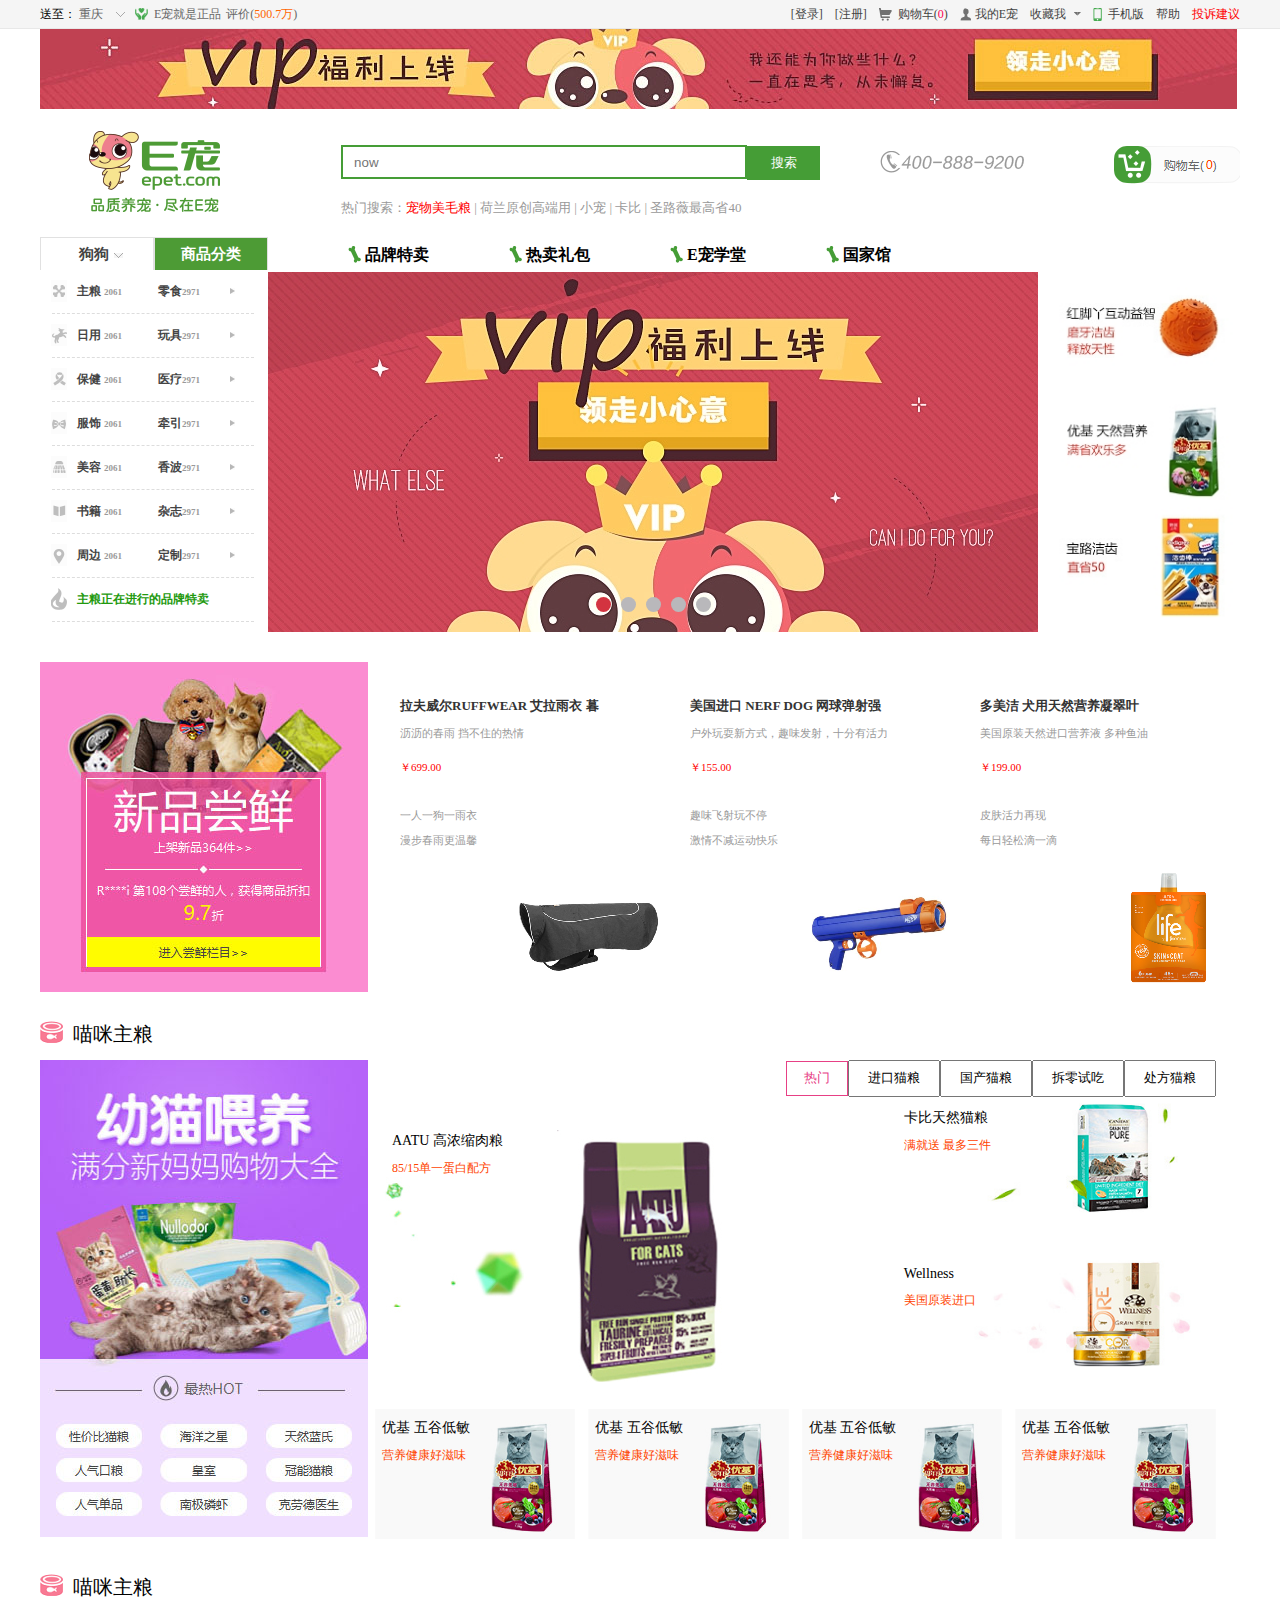
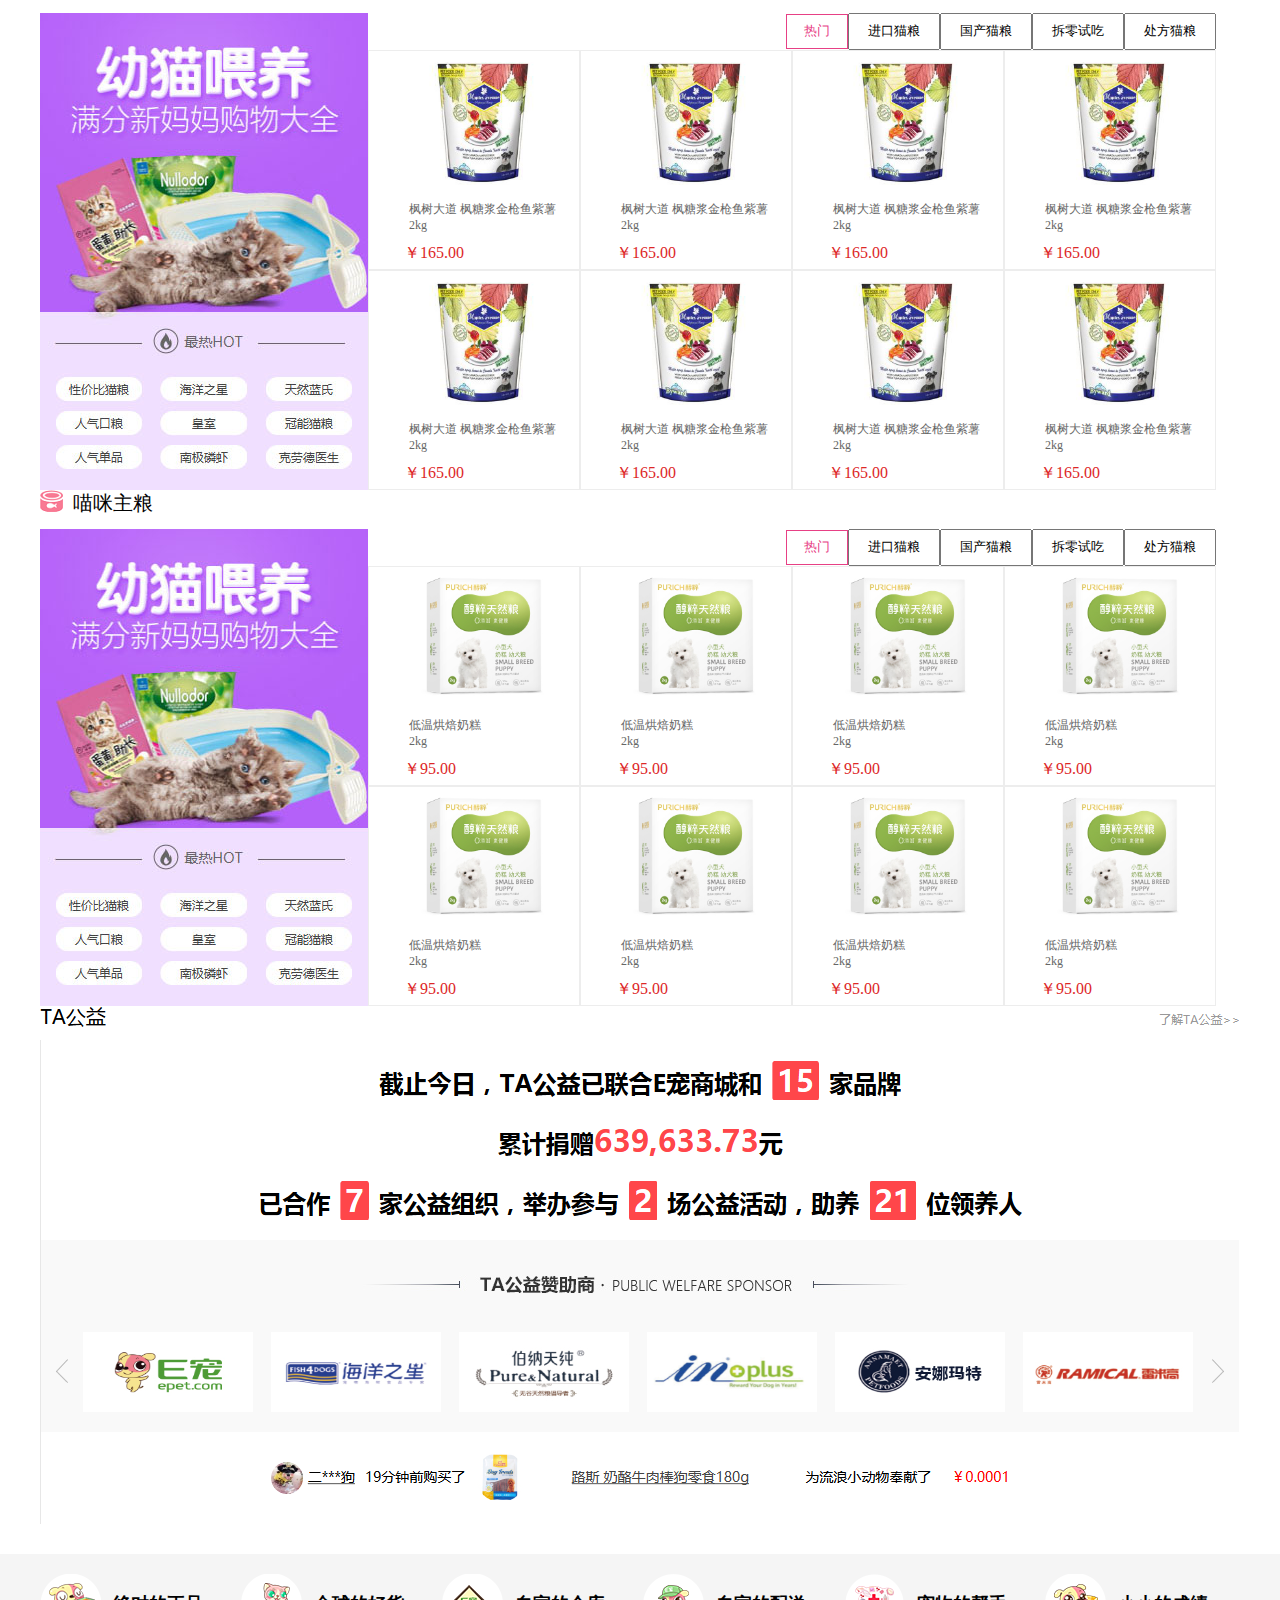
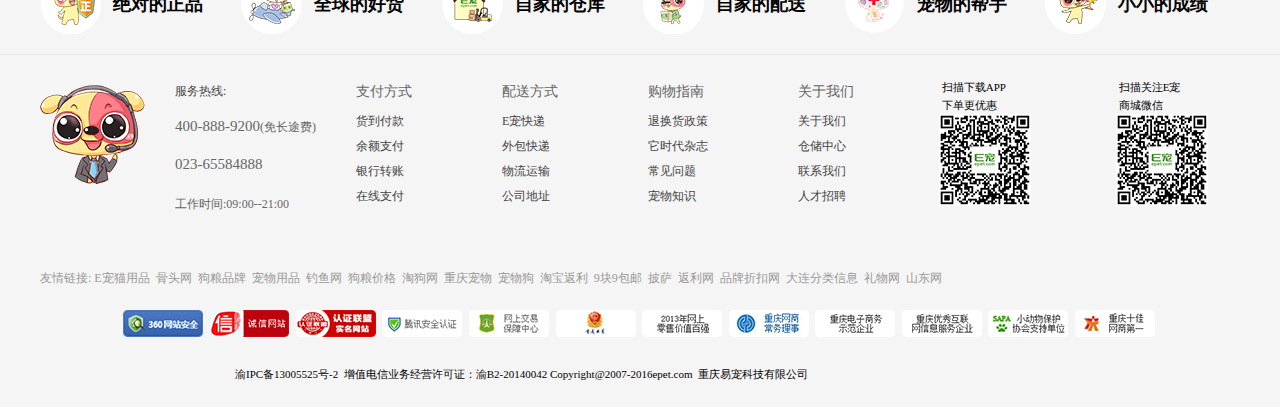
<file: index.html>
<!DOCTYPE html>
<html lang="en">
<head>
    <meta charset="UTF-8">
    <title>Title</title>
    <link href="css/base.css" rel="stylesheet" />
    <link href="css/com.css" rel="stylesheet" />
    <link href="css/index.css" rel="stylesheet" />
    <script src="js/jquery-1.7.2.js"></script>
    <script src="js/com.js"></script>
</head>
<body>
<!--头部-->
<div class="head">
    <div class="head-title">
        <div class="head-title-font wraper">
            <ul class="clearFix">
                <li class="head-title-font-left fl">
                    <a href="javascript:;" class="head-title-font-left1 fl" id="cq">送至：
                        <span>
                            重庆
                        </span>
                    </a>
                    <a href="javascript:;" class="head-title-font-left2 fl">E宠就是正品</a>
                    <a href="javascript:;" class="head-title-font-left3 fl">评价(<span>500.7万</span>)</a>
                    <div class="head-buchong wraper" id="dq">
                        <ul>
                            <li>
                                <a href="javascript:;" class="head-buchong1">华北:</a>
                                <span>
                <a href="javascript:;" class="head-buchong2">&nbsp;北京</a>
                <a href="javascript:;" class="head-buchong2">&nbsp;天津</a>
                <a href="javascript:;" class="head-buchong2">&nbsp;河北</a>
                <a href="javascript:;" class="head-buchong2">&nbsp;山西</a>
                <a href="javascript:;" class="head-buchong2">&nbsp;内蒙古</a>
            </span>
                            </li>
                            <li>
                                <a href="javascript:;" class="head-buchong1">华东:</a>
                                <span>
                <a href="javascript:;" class="head-buchong2">&nbsp;上海</a>
                <a href="javascript:;" class="head-buchong2">&nbsp;江苏</a>
                <a href="javascript:;" class="head-buchong2">&nbsp;浙江</a>
                <a href="javascript:;" class="head-buchong2">&nbsp;安徽</a>
                <a href="javascript:;" class="head-buchong2">&nbsp;福建</a>
            </span>
                            </li>
                            <li>
                                <a href="javascript:;" class="head-buchong1">华南:</a>
                                <span>
                <a href="javascript:;" class="head-buchong2">&nbsp;广东</a>
                <a href="javascript:;" class="head-buchong2">&nbsp;广西</a>
                <a href="javascript:;" class="head-buchong2">&nbsp;海南</a>
            </span>
                            </li>
                            <li>
                                <a href="javascript:;" class="head-buchong1">华中:</a>
                                <span>
                <a href="javascript:;" class="head-buchong2">&nbsp;江西</a>
                <a href="javascript:;" class="head-buchong2">&nbsp;河南</a>
                <a href="javascript:;" class="head-buchong2">&nbsp;湖北</a>
                <a href="javascript:;" class="head-buchong2">&nbsp;湖南</a>
            </span>
                            </li>
                            <li>
                                <a href="javascript:;" class="head-buchong1">西南:</a>
                                <span>
                <a href="javascript:;" class="head-buchong2">&nbsp;重庆</a>
                <a href="javascript:;" class="head-buchong2">&nbsp;四川</a>
                <a href="javascript:;" class="head-buchong2">&nbsp;贵州</a>
                <a href="javascript:;" class="head-buchong2">&nbsp;云南</a>
                <a href="javascript:;" class="head-buchong2">&nbsp;西藏</a>
            </span>
                            </li>
                            <li>
                                <a href="javascript:;" class="head-buchong1">西北:</a>
                                <span>
                <a href="javascript:;" class="head-buchong2">&nbsp;陕西</a>
                <a href="javascript:;" class="head-buchong2">&nbsp;甘肃</a>
                <a href="javascript:;" class="head-buchong2">&nbsp;青海</a>
                <a href="javascript:;" class="head-buchong2">&nbsp;宁夏</a>
                <a href="javascript:;" class="head-buchong2">&nbsp;新疆</a>
            </span>
                            </li>
                            <li>
                                <a href="javascript:;" class="head-buchong1">东北:</a>
                                <span>
                <a href="javascript:;" class="head-buchong2">&nbsp;辽宁</a>
                <a href="javascript:;" class="head-buchong2">&nbsp;吉林</a>
                <a href="javascript:;" class="head-buchong2">&nbsp;黑龙江</a>
            </span>
                            </li>
                        </ul>
                    </div>
                </li>

                <li class="head-title-font-right fr">
                    <a href="javascript:;" class="head-title-font-right1 fl">[登录]</a>
                    <a href="javascript:;" class="head-title-font-right2 fl">[注册]</a>
                    <a href="javascript:;" class="head-title-font-right3 fl">购物车(<span>0</span>)</a>
                    <a href="javascript:;" class="head-title-font-right4 fl">我的E宠</a>
                    <a href="javascript:;" class="head-title-font-right5 fl">收藏我</a>
                    <a href="javascript:;" class="head-title-font-right6 fl">手机版</a>
                    <a href="javascript:;" class="head-title-font-right7 fl">帮助</a>
                    <a href="javascript:;" class="head-title-font-right8 fl">投诉建议</a>
                </li>
            </ul>
        </div>
    </div>
    <div class="head-photo wraper">
        <a href="javascript:;">
            <img src="images/ph.jpg" alt="">
        </a>
    </div>
    <div class="head-seach wraper">
        <ul class="clearFix">
            <li class="head-seach1 fl"><img src="images/aaa.png" alt=""></li>
            <li class="head-seach2 fl">
                <input type="text" placeholder="   now" style="width: 402px; height: 30px; border: 2px solid #459d36"/><input type="button" value="搜索" style="width: 73px; height: 34px; background-color: #459d36; border: none; color: white;" /><br />
                <a href="javascript:;"></a><br />
                <a href="javascript:;">热门搜索：<span>宠物美毛粮</span> | 荷兰原创高端用 | 小宠 | 卡比 | 圣路薇最高省40</a>
            </li>
            <li class="head-seach3 fl"><img src="images/bbb.png" alt=""></li>
            <li class="head-seach4 fl"><img src="images/ccc.png" alt=""></li>
        </ul>
    </div>
    <div class="important wraper">
        <ul class="menus clearFix">
            <li class="fl">
                <a href="javascript:;" class="dog" id="dog1">狗狗</a>
            </li>
            <li class="fl">
                <a href="javascript:;" class="classify active" id="classify1">商品分类</a>
            </li>

            <li class="fl distance">
                <a class="mns" href="brand.html" target="_blank">
                    <b></b>
                    品牌特卖
                </a>
            </li>
            <li class="fl distance">
                <a class="mns" href="Package.html" target="_blank">
                    <b></b>
                    热卖礼包
                </a>
            </li>
            <li class="fl distance">
                <a class="mns" href="school.html" target="_blank">
                    <b></b>
                    E宠学堂
                </a>
            </li>
            <li class="fl distance">
                <a class="mns" href="Country.html" target="_blank">
                    <b></b>
                    国家馆
                </a>
            </li>
            <div class="dog-set" id="dog-set1">
                <ul>
                    <li>
                        <a href="javascript:;"><img src="images/qqq.png" alt=""></a>
                    </li>
                </ul>
            </div>
            <div class="classify-set active-aet" id="classify-set1">
                <ul >
                    <li id="classify-set-t1" class="clearFix">
                        <a href="javascript:;" class="classify-set1 fl"><img src="images/p1.png" alt="" class="fl hhh">主粮 <span class="classify-set2">2061</span></a>
                        <a href="javascript:;" class="classify-set1 fl jl">零食<span class="classify-set2">2971</span ></a>
                        <a href="javascript:;"><img src="images/p9.png" alt="" class="fl hh"></a>
                    </li>
                    <div id="classify-set-t11">
                        <img src="images/t1.png" alt="" width="520px" >
                    </div>
                    <li id="classify-set-t2" class="clearFix" >
                        <a href="javascript:;" class="classify-set1 fl"><img src="images/p2.png" alt="" class="fl hhh">日用 <span class="classify-set2">2061</span></a>
                        <a href="javascript:;" class="classify-set1 fl jl">玩具<span class="classify-set2">2971</span ></a>
                        <a href="javascript:;"><img src="images/p9.png" alt="" class="fl hh"></a>
                    </li>
                    <div id="classify-set-t12">
                        <img src="images/t2.png" alt="" width="520px" >
                    </div>
                    <li id="classify-set-t3" class="clearFix">
                        <a href="javascript:;" class="classify-set1 fl"><img src="images/p3.png" alt="" class="fl hhh">保健 <span class="classify-set2">2061</span></a>
                        <a href="javascript:;" class="classify-set1 fl jl">医疗<span class="classify-set2">2971</span ></a>
                        <a href="javascript:;"><img src="images/p9.png" alt="" class="fl hh"></a>
                    </li>
                    <div id="classify-set-t13">
                        <img src="images/t3.png" alt="" width="520px" >
                    </div>
                    <li id="classify-set-t4" class="clearFix">
                        <a href="javascript:;" class="classify-set1 fl"><img src="images/p4.png" alt="" class="fl hhh">服饰 <span class="classify-set2">2061</span></a>
                        <a href="javascript:;" class="classify-set1 fl jl">牵引<span class="classify-set2">2971</span ></a>
                        <a href="javascript:;"><img src="images/p9.png" alt="" class="fl hh"></a>
                    </li>
                    <div id="classify-set-t14">
                        <img src="images/t4.png" alt="" width="520px" >
                    </div>
                    <li id="classify-set-t5" class="clearFix">
                        <a href="javascript:;" class="classify-set1 fl"><img src="images/p5.png" alt="" class="fl hhh">美容 <span class="classify-set2">2061</span></a>
                        <a href="javascript:;" class="classify-set1 fl jl">香波<span class="classify-set2">2971</span ></a>
                        <a href="javascript:;"><img src="images/p9.png" alt="" class="fl hh"></a>
                    </li>
                    <div id="classify-set-t15">
                        <img src="images/t5.png" alt="" width="520px" >
                    </div>
                    <li id="classify-set-t6" class="clearFix">
                        <a href="javascript:;" class="classify-set1 fl"><img src="images/p6.png" alt="" class="fl hhh">书籍 <span class="classify-set2">2061</span></a>
                        <a href="javascript:;" class="classify-set1 fl jl">杂志<span class="classify-set2">2971</span ></a>
                        <a href="javascript:;"><img src="images/p9.png" alt="" class="fl hh"></a>
                    </li>
                    <div id="classify-set-t16">
                        <img src="images/t6.png" alt="" width="520px" >
                    </div>
                    <li id="classify-set-t7" class="clearFix">
                        <a href="javascript:;" class="classify-set1 fl"><img src="images/p7.png" alt="" class="fl hhh">周边 <span class="classify-set2">2061</span></a>
                        <a href="javascript:;" class="classify-set1 fl jl">定制<span class="classify-set2">2971</span ></a>
                        <a href="javascript:;"><img src="images/p9.png" alt="" class="fl hh"></a>
                    </li>
                    <div id="classify-set-t17">
                        <img src="images/t7.png" alt="" width="520px" >
                    </div>
                    <li id="classify-set-t8" class="clearFix">
                        <a href="javascript:;" class="classify-set1 fl gr"><img src="images/p8.png" alt="" class="fl hhh">主粮正在进行的品牌特卖</a>
                    </li>
                    <div id="classify-set-t18">
                        <img src="images/t8.png" alt="" width="520px" >
                    </div>
                </ul>
            </div>
        </ul>
    </div>
</div>

<!--head-->



<!--内容-->
<div class="content wraper clearFix">
    <div class="content-lunbo fl">
        <div id="Banner">
            <ul class="Banner1">
                <li style="display: block;">
                    <a href="" class="tp">
                        <img src="images/i-1.jpg"/>
                    </a>
                </li>
                <li>
                    <a href="" class="tpl">
                        <img src="images/i-2.jpg"/>
                    </a>
                </li>
                <li>
                    <a href="" class="tpl">
                        <img src="images/i-3.jpg"/>
                    </a>
                </li>
                <li>
                    <a href="" class="tpl">
                        <img src="images/i-4.jpg"/>
                    </a>
                </li>
                <li>
                    <a href="" class="tpl">
                        <img src="images/i-5.jpg"/>
                    </a>
                </li>
                <li>
                    <a href="" class="tpl">
                        <img src="images/i-6.jpg"/>
                    </a>
                </li>
            </ul>
            <div class="btn">
                <ul>
                    <li class="cur"></li>
                    <li></li>
                    <li></li>
                    <li></li>
                    <li></li>
                </ul>
            </div>
        </div>
    </div>
    <div class="content-right fl">
        <ul>
            <li>
                <a href="javascript:;"><img src="images/b1.jpg" alt="" width="196px"></a>
            </li>
            <li>
                <a href="javascript:;"><img src="images/b2.jpg" alt="" width="196px"></a>
            </li>
            <li>
                <a href="javascript:;"><img src="images/b3.jpg" alt="" width="196px"></a>
            </li>
        </ul>

    </div>
</div>
<div class="new wraper">
    <ul class="clearFix">
        <li class="fl">
            <img src="images/cx.jpg" alt="" width="328px">
        </li>
        <div class="fr new-right">
            <li class="fl">
                <h4>拉夫威尔RUFFWEAR 艾拉雨衣 暮</h4>
                <p class="p1">沥沥的春雨 挡不住的热情</p>
                <span>￥699.00</span>
                <p class="p2">一人一狗一雨衣</p>
                <p class="p3">漫步春雨更温馨</p>
                <img src="images/cx1.png" alt="">
            </li>
            <li class="fl">
                <h4>美国进口 NERF DOG 网球弹射强</h4>
                <p class="p1">户外玩耍新方式，趣味发射，十分有活力</p>
                <span>￥155.00</span>
                <p class="p2">趣味飞射玩不停</p>
                <p class="p3">激情不减运动快乐</p>
                <img src="images/cx2.png" alt="">
            </li>
            <li class="fl">
                <h4>多美洁 犬用天然营养凝翠叶</h4>
                <p class="p1">美国原装天然进口营养液 多种鱼油</p>
                <span>￥199.00</span>
                <p class="p2">皮肤活力再现</p>
                <p class="p3">每日轻松滴一滴</p>
                <img src="images/cx3.png" alt="">
            </li>
        </div>
    </ul>
</div>
<div class="food wraper clearFix">
    <div class="food-title clearFix">
        <img src="images/food.png" alt="" class="fl">
        <span class="fl">喵咪主粮</span>
    </div>
    <div class="food-body clearFix">
        <div class="food-left fl">
            <img src="images/food1.jpg" alt="">
        </div>
        <div class="food-right fl" id="box">
            <span class="food-right-i">
                <input type="text" value="热门" style="height: 33px; width: 60px" class="on"><input type="text" value="进口猫粮" style="height: 33px; width: 88px" ><input type="text" value="国产猫粮" style="height: 33px; width: 88px"><input type="text" value="拆零试吃" style="height: 33px; width: 88px"><input type="text" value="处方猫粮" style="height: 33px; width: 88px">
            </span>
            <div class="remen" style="display: block">
                <div class="remen-top">
                    <ul class="clearFix">
                        <li class="fl">
                            <img src="images/remen1.png" alt="" class="remen1">
                            <p class="remen-top-p1 p1">AATU 高浓缩肉粮</p>
                            <p class="remen-top-p2 p2">85/15单一蛋白配方</p>
                        </li>
                        <li class="fr">
                            <a href="javascript:;" class="remen-top-right"class="remen2">
                                <img src="images/remen2.png" alt="" style="height: 122px">
                                <p class="remen-top-p12 p1">卡比天然猫粮</p>
                                <p class="remen-top-p22 p2">满就送 最多三件</p>
                            </a>
                            <a href="javascript:;" class="remen-top-right"class="remen2">
                                <img src="images/remen3.png" alt="" style="height: 122px">
                                <p class="remen-top-p12 p1">Wellness</p>
                                <p class="remen-top-p22 p2">美国原装进口</p>
                            </a>
                        </li>
                    </ul>
                </div>
                <div class="remen-bottom">
                    <ul class="clearFix">
                        <li class="fl">
                            <img src="images/remen4.png" alt="" class="remen3" style="height: 130px">
                            <p class="remen-top-p13 p1">优基 五谷低敏</p>
                            <p class="remen-top-p23 p2">营养健康好滋味</p>
                        </li>
                        <li class="fl">
                            <img src="images/remen4.png" alt="" class="remen3" style="height: 130px">
                            <p class="remen-top-p13 p1">优基 五谷低敏</p>
                            <p class="remen-top-p23 p2">营养健康好滋味</p>
                        </li>
                        <li class="fl">
                            <img src="images/remen4.png" alt="" class="remen3" style="height: 130px">
                            <p class="remen-top-p13 p1">优基 五谷低敏</p>
                            <p class="remen-top-p23 p2">营养健康好滋味</p>
                        </li>
                        <li class="fl">
                            <img src="images/remen4.png" alt="" class="remen3" style="height: 130px">
                            <p class="remen-top-p13 p1">优基 五谷低敏</p>
                            <p class="remen-top-p23 p2">营养健康好滋味</p>
                        </li>
                    </ul>
                </div>
            </div>
            <div class="jinkou">
                <ul class="clearFix">
                    <li class="fl">
                        <img src="images/jinkou.png" alt="" style="width: 130px" class="sy">
                        <div>
                            <p class="p1">枫树大道 枫糖浆金枪鱼紫薯<br />2kg</p>
                            <p class="p2">￥165.00</p>
                        </div>
                    </li>
                    <li class="fl">
                        <img src="images/jinkou.png" alt="" style="width: 130px" class="sy">
                        <p class="p1">枫树大道 枫糖浆金枪鱼紫薯<br />2kg</p>
                        <p class="p2">￥165.00</p>
                    </li>
                    <li class="fl">
                        <img src="images/jinkou.png" alt="" style="width: 130px" class="sy">
                        <p class="p1">枫树大道 枫糖浆金枪鱼紫薯<br />2kg</p>
                        <p class="p2">￥165.00</p>
                    </li>
                    <li class="fl">
                        <img src="images/jinkou.png" alt="" style="width: 130px" class="sy">
                        <p class="p1">枫树大道 枫糖浆金枪鱼紫薯<br />2kg</p>
                        <p class="p2">￥165.00</p>
                    </li>
                    <li class="fl">
                        <img src="images/jinkou.png" alt="" style="width: 130px" class="sy">
                        <p class="p1">枫树大道 枫糖浆金枪鱼紫薯<br />2kg</p>
                        <p class="p2">￥165.00</p>
                    </li>
                    <li class="fl">
                        <img src="images/jinkou.png" alt="" style="width: 130px" class="sy">
                        <p class="p1">枫树大道 枫糖浆金枪鱼紫薯<br />2kg</p>
                        <p class="p2">￥165.00</p>
                    </li>
                    <li class="fl">
                        <img src="images/jinkou.png" alt="" style="width: 130px" class="sy">
                        <p class="p1">枫树大道 枫糖浆金枪鱼紫薯<br />2kg</p>
                        <p class="p2">￥165.00</p>
                    </li>
                    <li class="fl">
                        <img src="images/jinkou.png" alt="" style="width: 130px" class="sy">
                        <p class="p1">枫树大道 枫糖浆金枪鱼紫薯<br />2kg</p>
                        <p class="p2">￥165.00</p>
                    </li>
                </ul>
            </div>
            <div class="jinkou">
                <ul class="clearFix">
                    <li class="fl">
                        <img src="images/jinkou2.png" alt="" style="width: 130px" class="sy">
                        <div>
                            <p class="p1">低温烘焙奶糕<br />2kg</p>
                            <p class="p2">￥95.00</p>
                        </div>
                    </li>
                    <li class="fl">
                        <img src="images/jinkou2.png" alt="" style="width: 130px" class="sy">
                        <div>
                            <p class="p1">低温烘焙奶糕<br />2kg</p>
                            <p class="p2">￥95.00</p>
                        </div>
                    </li>
                    <li class="fl">
                        <img src="images/jinkou2.png" alt="" style="width: 130px" class="sy">
                        <div>
                            <p class="p1">低温烘焙奶糕<br />2kg</p>
                            <p class="p2">￥95.00</p>
                        </div>
                    </li>
                    <li class="fl">
                        <img src="images/jinkou2.png" alt="" style="width: 130px" class="sy">
                        <div>
                            <p class="p1">低温烘焙奶糕<br />2kg</p>
                            <p class="p2">￥95.00</p>
                        </div>
                    </li>
                    <li class="fl">
                        <img src="images/jinkou2.png" alt="" style="width: 130px" class="sy">
                        <div>
                            <p class="p1">低温烘焙奶糕<br />2kg</p>
                            <p class="p2">￥95.00</p>
                        </div>
                    </li>
                    <li class="fl">
                        <img src="images/jinkou2.png" alt="" style="width: 130px" class="sy">
                        <div>
                            <p class="p1">低温烘焙奶糕<br />2kg</p>
                            <p class="p2">￥95.00</p>
                        </div>
                    </li>
                    <li class="fl">
                        <img src="images/jinkou2.png" alt="" style="width: 130px" class="sy">
                        <div>
                            <p class="p1">低温烘焙奶糕<br />2kg</p>
                            <p class="p2">￥95.00</p>
                        </div>
                    </li>
                    <li class="fl">
                        <img src="images/jinkou2.png" alt="" style="width: 130px" class="sy">
                        <div>
                            <p class="p1">低温烘焙奶糕<br />2kg</p>
                            <p class="p2">￥95.00</p>
                        </div>
                    </li>
                </ul>
            </div>
            <div class="jinkou">
                <ul class="clearFix">
                    <li class="fl">
                        <img src="images/jinkou3.png" alt="" style="width: 130px" class="sy">
                        <div>
                            <p class="p1">皇家金毛幼犬粮<br />500kg</p>
                            <p class="p2">￥22.50</p>
                        </div>
                    </li>
                    <li class="fl">
                        <img src="images/jinkou3.png" alt="" style="width: 130px" class="sy">
                        <div>
                            <p class="p1">皇家金毛幼犬粮<br />500kg</p>
                            <p class="p2">￥22.50</p>
                        </div>
                    </li>
                    <li class="fl">
                        <img src="images/jinkou3.png" alt="" style="width: 130px" class="sy">
                        <div>
                            <p class="p1">皇家金毛幼犬粮<br />500kg</p>
                            <p class="p2">￥22.50</p>
                        </div>
                    </li>
                    <li class="fl">
                        <img src="images/jinkou3.png" alt="" style="width: 130px" class="sy">
                        <div>
                            <p class="p1">皇家金毛幼犬粮<br />500kg</p>
                            <p class="p2">￥22.50</p>
                        </div>
                    </li>
                    <li class="fl">
                        <img src="images/jinkou3.png" alt="" style="width: 130px" class="sy">
                        <div>
                            <p class="p1">皇家金毛幼犬粮<br />500kg</p>
                            <p class="p2">￥22.50</p>
                        </div>
                    </li>
                    <li class="fl">
                        <img src="images/jinkou3.png" alt="" style="width: 130px" class="sy">
                        <div>
                            <p class="p1">皇家金毛幼犬粮<br />500kg</p>
                            <p class="p2">￥22.50</p>
                        </div>
                    </li>
                    <li class="fl">
                        <img src="images/jinkou3.png" alt="" style="width: 130px" class="sy">
                        <div>
                            <p class="p1">皇家金毛幼犬粮<br />500kg</p>
                            <p class="p2">￥22.50</p>
                        </div>
                    </li>
                    <li class="fl">
                        <img src="images/jinkou3.png" alt="" style="width: 130px" class="sy">
                        <div>
                            <p class="p1">皇家金毛幼犬粮<br />500kg</p>
                            <p class="p2">￥22.50</p>
                        </div>
                    </li>
                </ul>
            </div>
            <div class="jinkou">
                <ul class="clearFix">
                    <li class="fl">
                        <img src="images/jinkou4.png" alt="" style="width: 130px" class="sy">
                        <div>
                            <p class="p1">朗跃 犬用胃肠疾患膳食铝罐头<br />100kg</p>
                            <p class="p2">￥6.5</p>
                        </div>
                    </li>
                    <li class="fl">
                        <img src="images/jinkou4.png" alt="" style="width: 130px" class="sy">
                        <div>
                            <p class="p1">朗跃 犬用胃肠疾患膳食铝罐头<br />100kg</p>
                            <p class="p2">￥6.5</p>
                        </div>
                    </li>
                    <li class="fl">
                        <img src="images/jinkou4.png" alt="" style="width: 130px" class="sy">
                        <div>
                            <p class="p1">朗跃 犬用胃肠疾患膳食铝罐头<br />100kg</p>
                            <p class="p2">￥6.5</p>
                        </div>
                    </li>
                    <li class="fl">
                        <img src="images/jinkou4.png" alt="" style="width: 130px" class="sy">
                        <div>
                            <p class="p1">朗跃 犬用胃肠疾患膳食铝罐头<br />100kg</p>
                            <p class="p2">￥6.5</p>
                        </div>
                    </li>
                    <li class="fl">
                        <img src="images/jinkou4.png" alt="" style="width: 130px" class="sy">
                        <div>
                            <p class="p1">朗跃 犬用胃肠疾患膳食铝罐头<br />100kg</p>
                            <p class="p2">￥6.5</p>
                        </div>
                    </li>
                    <li class="fl">
                        <img src="images/jinkou4.png" alt="" style="width: 130px" class="sy">
                        <div>
                            <p class="p1">朗跃 犬用胃肠疾患膳食铝罐头<br />100kg</p>
                            <p class="p2">￥6.5</p>
                        </div>
                    </li>
                    <li class="fl">
                        <img src="images/jinkou4.png" alt="" style="width: 130px" class="sy">
                        <div>
                            <p class="p1">朗跃 犬用胃肠疾患膳食铝罐头<br />100kg</p>
                            <p class="p2">￥6.5</p>
                        </div>
                    </li>
                    <li class="fl">
                        <img src="images/jinkou4.png" alt="" style="width: 130px" class="sy">
                        <div>
                            <p class="p1">朗跃 犬用胃肠疾患膳食铝罐头<br />100kg</p>
                            <p class="p2">￥6.5</p>
                        </div>
                    </li>
                </ul>
            </div>

        </div>
    </div>
</div>
<div class="food wraper clearFix">
    <div class="food-title clearFix">
        <img src="images/food.png" alt="" class="fl">
        <span class="fl">喵咪主粮</span>
    </div>
    <div class="food-body clearFix">
        <div class="food-left fl">
            <img src="images/food1.jpg" alt="">
        </div>
        <div class="food-right fl" id="box1">
            <span class="food-right-i">
                <input type="text" value="热门" style="height: 33px; width: 60px" class="on"><input type="text" value="进口猫粮" style="height: 33px; width: 88px" ><input type="text" value="国产猫粮" style="height: 33px; width: 88px"><input type="text" value="拆零试吃" style="height: 33px; width: 88px"><input type="text" value="处方猫粮" style="height: 33px; width: 88px">
            </span>
            <div class="remen" >
                <div class="remen-top">
                    <ul class="clearFix">
                        <li class="fl">
                            <img src="images/remen1.png" alt="" class="remen1">
                            <p class="remen-top-p1 p1">AATU 高浓缩肉粮</p>
                            <p class="remen-top-p2 p2">85/15单一蛋白配方</p>
                        </li>
                        <li class="fr">
                            <a href="javascript:;" class="remen-top-right"class="remen2">
                                <img src="images/remen2.png" alt="" style="height: 122px">
                                <p class="remen-top-p12 p1">卡比天然猫粮</p>
                                <p class="remen-top-p22 p2">满就送 最多三件</p>
                            </a>
                            <a href="javascript:;" class="remen-top-right"class="remen2">
                                <img src="images/remen3.png" alt="" style="height: 122px">
                                <p class="remen-top-p12 p1">Wellness</p>
                                <p class="remen-top-p22 p2">美国原装进口</p>
                            </a>
                        </li>
                    </ul>
                </div>
                <div class="remen-bottom">
                    <ul class="clearFix">
                        <li class="fl">
                            <img src="images/remen4.png" alt="" class="remen3" style="height: 130px">
                            <p class="remen-top-p13 p1">优基 五谷低敏</p>
                            <p class="remen-top-p23 p2">营养健康好滋味</p>
                        </li>
                        <li class="fl">
                            <img src="images/remen4.png" alt="" class="remen3" style="height: 130px">
                            <p class="remen-top-p13 p1">优基 五谷低敏</p>
                            <p class="remen-top-p23 p2">营养健康好滋味</p>
                        </li>
                        <li class="fl">
                            <img src="images/remen4.png" alt="" class="remen3" style="height: 130px">
                            <p class="remen-top-p13 p1">优基 五谷低敏</p>
                            <p class="remen-top-p23 p2">营养健康好滋味</p>
                        </li>
                        <li class="fl">
                            <img src="images/remen4.png" alt="" class="remen3" style="height: 130px">
                            <p class="remen-top-p13 p1">优基 五谷低敏</p>
                            <p class="remen-top-p23 p2">营养健康好滋味</p>
                        </li>
                    </ul>
                </div>
            </div>
            <div class="jinkou" style="display: block">
                <ul class="clearFix">
                    <li class="fl">
                        <img src="images/jinkou.png" alt="" style="width: 130px" class="sy">
                        <div>
                            <p class="p1">枫树大道 枫糖浆金枪鱼紫薯<br />2kg</p>
                            <p class="p2">￥165.00</p>
                        </div>
                    </li>
                    <li class="fl">
                        <img src="images/jinkou.png" alt="" style="width: 130px" class="sy">
                        <p class="p1">枫树大道 枫糖浆金枪鱼紫薯<br />2kg</p>
                        <p class="p2">￥165.00</p>
                    </li>
                    <li class="fl">
                        <img src="images/jinkou.png" alt="" style="width: 130px" class="sy">
                        <p class="p1">枫树大道 枫糖浆金枪鱼紫薯<br />2kg</p>
                        <p class="p2">￥165.00</p>
                    </li>
                    <li class="fl">
                        <img src="images/jinkou.png" alt="" style="width: 130px" class="sy">
                        <p class="p1">枫树大道 枫糖浆金枪鱼紫薯<br />2kg</p>
                        <p class="p2">￥165.00</p>
                    </li>
                    <li class="fl">
                        <img src="images/jinkou.png" alt="" style="width: 130px" class="sy">
                        <p class="p1">枫树大道 枫糖浆金枪鱼紫薯<br />2kg</p>
                        <p class="p2">￥165.00</p>
                    </li>
                    <li class="fl">
                        <img src="images/jinkou.png" alt="" style="width: 130px" class="sy">
                        <p class="p1">枫树大道 枫糖浆金枪鱼紫薯<br />2kg</p>
                        <p class="p2">￥165.00</p>
                    </li>
                    <li class="fl">
                        <img src="images/jinkou.png" alt="" style="width: 130px" class="sy">
                        <p class="p1">枫树大道 枫糖浆金枪鱼紫薯<br />2kg</p>
                        <p class="p2">￥165.00</p>
                    </li>
                    <li class="fl">
                        <img src="images/jinkou.png" alt="" style="width: 130px" class="sy">
                        <p class="p1">枫树大道 枫糖浆金枪鱼紫薯<br />2kg</p>
                        <p class="p2">￥165.00</p>
                    </li>
                </ul>
            </div>
            <div class="jinkou">
                <ul class="clearFix">
                    <li class="fl">
                        <img src="images/jinkou2.png" alt="" style="width: 130px" class="sy">
                        <div>
                            <p class="p1">低温烘焙奶糕<br />2kg</p>
                            <p class="p2">￥95.00</p>
                        </div>
                    </li>
                    <li class="fl">
                        <img src="images/jinkou2.png" alt="" style="width: 130px" class="sy">
                        <div>
                            <p class="p1">低温烘焙奶糕<br />2kg</p>
                            <p class="p2">￥95.00</p>
                        </div>
                    </li>
                    <li class="fl">
                        <img src="images/jinkou2.png" alt="" style="width: 130px" class="sy">
                        <div>
                            <p class="p1">低温烘焙奶糕<br />2kg</p>
                            <p class="p2">￥95.00</p>
                        </div>
                    </li>
                    <li class="fl">
                        <img src="images/jinkou2.png" alt="" style="width: 130px" class="sy">
                        <div>
                            <p class="p1">低温烘焙奶糕<br />2kg</p>
                            <p class="p2">￥95.00</p>
                        </div>
                    </li>
                    <li class="fl">
                        <img src="images/jinkou2.png" alt="" style="width: 130px" class="sy">
                        <div>
                            <p class="p1">低温烘焙奶糕<br />2kg</p>
                            <p class="p2">￥95.00</p>
                        </div>
                    </li>
                    <li class="fl">
                        <img src="images/jinkou2.png" alt="" style="width: 130px" class="sy">
                        <div>
                            <p class="p1">低温烘焙奶糕<br />2kg</p>
                            <p class="p2">￥95.00</p>
                        </div>
                    </li>
                    <li class="fl">
                        <img src="images/jinkou2.png" alt="" style="width: 130px" class="sy">
                        <div>
                            <p class="p1">低温烘焙奶糕<br />2kg</p>
                            <p class="p2">￥95.00</p>
                        </div>
                    </li>
                    <li class="fl">
                        <img src="images/jinkou2.png" alt="" style="width: 130px" class="sy">
                        <div>
                            <p class="p1">低温烘焙奶糕<br />2kg</p>
                            <p class="p2">￥95.00</p>
                        </div>
                    </li>
                </ul>
            </div>
            <div class="jinkou">
                <ul class="clearFix">
                    <li class="fl">
                        <img src="images/jinkou3.png" alt="" style="width: 130px" class="sy">
                        <div>
                            <p class="p1">皇家金毛幼犬粮<br />500kg</p>
                            <p class="p2">￥22.50</p>
                        </div>
                    </li>
                    <li class="fl">
                        <img src="images/jinkou3.png" alt="" style="width: 130px" class="sy">
                        <div>
                            <p class="p1">皇家金毛幼犬粮<br />500kg</p>
                            <p class="p2">￥22.50</p>
                        </div>
                    </li>
                    <li class="fl">
                        <img src="images/jinkou3.png" alt="" style="width: 130px" class="sy">
                        <div>
                            <p class="p1">皇家金毛幼犬粮<br />500kg</p>
                            <p class="p2">￥22.50</p>
                        </div>
                    </li>
                    <li class="fl">
                        <img src="images/jinkou3.png" alt="" style="width: 130px" class="sy">
                        <div>
                            <p class="p1">皇家金毛幼犬粮<br />500kg</p>
                            <p class="p2">￥22.50</p>
                        </div>
                    </li>
                    <li class="fl">
                        <img src="images/jinkou3.png" alt="" style="width: 130px" class="sy">
                        <div>
                            <p class="p1">皇家金毛幼犬粮<br />500kg</p>
                            <p class="p2">￥22.50</p>
                        </div>
                    </li>
                    <li class="fl">
                        <img src="images/jinkou3.png" alt="" style="width: 130px" class="sy">
                        <div>
                            <p class="p1">皇家金毛幼犬粮<br />500kg</p>
                            <p class="p2">￥22.50</p>
                        </div>
                    </li>
                    <li class="fl">
                        <img src="images/jinkou3.png" alt="" style="width: 130px" class="sy">
                        <div>
                            <p class="p1">皇家金毛幼犬粮<br />500kg</p>
                            <p class="p2">￥22.50</p>
                        </div>
                    </li>
                    <li class="fl">
                        <img src="images/jinkou3.png" alt="" style="width: 130px" class="sy">
                        <div>
                            <p class="p1">皇家金毛幼犬粮<br />500kg</p>
                            <p class="p2">￥22.50</p>
                        </div>
                    </li>
                </ul>
            </div>
            <div class="jinkou">
                <ul class="clearFix">
                    <li class="fl">
                        <img src="images/jinkou4.png" alt="" style="width: 130px" class="sy">
                        <div>
                            <p class="p1">朗跃 犬用胃肠疾患膳食铝罐头<br />100kg</p>
                            <p class="p2">￥6.5</p>
                        </div>
                    </li>
                    <li class="fl">
                        <img src="images/jinkou4.png" alt="" style="width: 130px" class="sy">
                        <div>
                            <p class="p1">朗跃 犬用胃肠疾患膳食铝罐头<br />100kg</p>
                            <p class="p2">￥6.5</p>
                        </div>
                    </li>
                    <li class="fl">
                        <img src="images/jinkou4.png" alt="" style="width: 130px" class="sy">
                        <div>
                            <p class="p1">朗跃 犬用胃肠疾患膳食铝罐头<br />100kg</p>
                            <p class="p2">￥6.5</p>
                        </div>
                    </li>
                    <li class="fl">
                        <img src="images/jinkou4.png" alt="" style="width: 130px" class="sy">
                        <div>
                            <p class="p1">朗跃 犬用胃肠疾患膳食铝罐头<br />100kg</p>
                            <p class="p2">￥6.5</p>
                        </div>
                    </li>
                    <li class="fl">
                        <img src="images/jinkou4.png" alt="" style="width: 130px" class="sy">
                        <div>
                            <p class="p1">朗跃 犬用胃肠疾患膳食铝罐头<br />100kg</p>
                            <p class="p2">￥6.5</p>
                        </div>
                    </li>
                    <li class="fl">
                        <img src="images/jinkou4.png" alt="" style="width: 130px" class="sy">
                        <div>
                            <p class="p1">朗跃 犬用胃肠疾患膳食铝罐头<br />100kg</p>
                            <p class="p2">￥6.5</p>
                        </div>
                    </li>
                    <li class="fl">
                        <img src="images/jinkou4.png" alt="" style="width: 130px" class="sy">
                        <div>
                            <p class="p1">朗跃 犬用胃肠疾患膳食铝罐头<br />100kg</p>
                            <p class="p2">￥6.5</p>
                        </div>
                    </li>
                    <li class="fl">
                        <img src="images/jinkou4.png" alt="" style="width: 130px" class="sy">
                        <div>
                            <p class="p1">朗跃 犬用胃肠疾患膳食铝罐头<br />100kg</p>
                            <p class="p2">￥6.5</p>
                        </div>
                    </li>
                </ul>
            </div>

        </div>
    </div>
</div>
<div class="food wraper clearFix">
    <div class="food-title clearFix">
        <img src="images/food.png" alt="" class="fl">
        <span class="fl">喵咪主粮</span>
    </div>
    <div class="food-body clearFix">
        <div class="food-left fl">
            <img src="images/food1.jpg" alt="">
        </div>
        <div class="food-right fl" id="box2">
            <span class="food-right-i">
                <input type="text" value="热门" style="height: 33px; width: 60px" class="on"><input type="text" value="进口猫粮" style="height: 33px; width: 88px" ><input type="text" value="国产猫粮" style="height: 33px; width: 88px"><input type="text" value="拆零试吃" style="height: 33px; width: 88px"><input type="text" value="处方猫粮" style="height: 33px; width: 88px">
            </span>
            <div class="remen" >
                <div class="remen-top">
                    <ul class="clearFix">
                        <li class="fl">
                            <img src="images/remen1.png" alt="" class="remen1">
                            <p class="remen-top-p1 p1">AATU 高浓缩肉粮</p>
                            <p class="remen-top-p2 p2">85/15单一蛋白配方</p>
                        </li>
                        <li class="fr">
                            <a href="javascript:;" class="remen-top-right"class="remen2">
                                <img src="images/remen2.png" alt="" style="height: 122px">
                                <p class="remen-top-p12 p1">卡比天然猫粮</p>
                                <p class="remen-top-p22 p2">满就送 最多三件</p>
                            </a>
                            <a href="javascript:;" class="remen-top-right"class="remen2">
                                <img src="images/remen3.png" alt="" style="height: 122px">
                                <p class="remen-top-p12 p1">Wellness</p>
                                <p class="remen-top-p22 p2">美国原装进口</p>
                            </a>
                        </li>
                    </ul>
                </div>
                <div class="remen-bottom">
                    <ul class="clearFix">
                        <li class="fl">
                            <img src="images/remen4.png" alt="" class="remen3" style="height: 130px">
                            <p class="remen-top-p13 p1">优基 五谷低敏</p>
                            <p class="remen-top-p23 p2">营养健康好滋味</p>
                        </li>
                        <li class="fl">
                            <img src="images/remen4.png" alt="" class="remen3" style="height: 130px">
                            <p class="remen-top-p13 p1">优基 五谷低敏</p>
                            <p class="remen-top-p23 p2">营养健康好滋味</p>
                        </li>
                        <li class="fl">
                            <img src="images/remen4.png" alt="" class="remen3" style="height: 130px">
                            <p class="remen-top-p13 p1">优基 五谷低敏</p>
                            <p class="remen-top-p23 p2">营养健康好滋味</p>
                        </li>
                        <li class="fl">
                            <img src="images/remen4.png" alt="" class="remen3" style="height: 130px">
                            <p class="remen-top-p13 p1">优基 五谷低敏</p>
                            <p class="remen-top-p23 p2">营养健康好滋味</p>
                        </li>
                    </ul>
                </div>
            </div>
            <div class="jinkou">
                <ul class="clearFix">
                    <li class="fl">
                        <img src="images/jinkou.png" alt="" style="width: 130px" class="sy">
                        <div>
                            <p class="p1">枫树大道 枫糖浆金枪鱼紫薯<br />2kg</p>
                            <p class="p2">￥165.00</p>
                        </div>
                    </li>
                    <li class="fl">
                        <img src="images/jinkou.png" alt="" style="width: 130px" class="sy">
                        <p class="p1">枫树大道 枫糖浆金枪鱼紫薯<br />2kg</p>
                        <p class="p2">￥165.00</p>
                    </li>
                    <li class="fl">
                        <img src="images/jinkou.png" alt="" style="width: 130px" class="sy">
                        <p class="p1">枫树大道 枫糖浆金枪鱼紫薯<br />2kg</p>
                        <p class="p2">￥165.00</p>
                    </li>
                    <li class="fl">
                        <img src="images/jinkou.png" alt="" style="width: 130px" class="sy">
                        <p class="p1">枫树大道 枫糖浆金枪鱼紫薯<br />2kg</p>
                        <p class="p2">￥165.00</p>
                    </li>
                    <li class="fl">
                        <img src="images/jinkou.png" alt="" style="width: 130px" class="sy">
                        <p class="p1">枫树大道 枫糖浆金枪鱼紫薯<br />2kg</p>
                        <p class="p2">￥165.00</p>
                    </li>
                    <li class="fl">
                        <img src="images/jinkou.png" alt="" style="width: 130px" class="sy">
                        <p class="p1">枫树大道 枫糖浆金枪鱼紫薯<br />2kg</p>
                        <p class="p2">￥165.00</p>
                    </li>
                    <li class="fl">
                        <img src="images/jinkou.png" alt="" style="width: 130px" class="sy">
                        <p class="p1">枫树大道 枫糖浆金枪鱼紫薯<br />2kg</p>
                        <p class="p2">￥165.00</p>
                    </li>
                    <li class="fl">
                        <img src="images/jinkou.png" alt="" style="width: 130px" class="sy">
                        <p class="p1">枫树大道 枫糖浆金枪鱼紫薯<br />2kg</p>
                        <p class="p2">￥165.00</p>
                    </li>
                </ul>
            </div>
            <div class="jinkou" style="display: block">
                <ul class="clearFix">
                    <li class="fl">
                        <img src="images/jinkou2.png" alt="" style="width: 130px" class="sy">
                        <div>
                            <p class="p1">低温烘焙奶糕<br />2kg</p>
                            <p class="p2">￥95.00</p>
                        </div>
                    </li>
                    <li class="fl">
                        <img src="images/jinkou2.png" alt="" style="width: 130px" class="sy">
                        <div>
                            <p class="p1">低温烘焙奶糕<br />2kg</p>
                            <p class="p2">￥95.00</p>
                        </div>
                    </li>
                    <li class="fl">
                        <img src="images/jinkou2.png" alt="" style="width: 130px" class="sy">
                        <div>
                            <p class="p1">低温烘焙奶糕<br />2kg</p>
                            <p class="p2">￥95.00</p>
                        </div>
                    </li>
                    <li class="fl">
                        <img src="images/jinkou2.png" alt="" style="width: 130px" class="sy">
                        <div>
                            <p class="p1">低温烘焙奶糕<br />2kg</p>
                            <p class="p2">￥95.00</p>
                        </div>
                    </li>
                    <li class="fl">
                        <img src="images/jinkou2.png" alt="" style="width: 130px" class="sy">
                        <div>
                            <p class="p1">低温烘焙奶糕<br />2kg</p>
                            <p class="p2">￥95.00</p>
                        </div>
                    </li>
                    <li class="fl">
                        <img src="images/jinkou2.png" alt="" style="width: 130px" class="sy">
                        <div>
                            <p class="p1">低温烘焙奶糕<br />2kg</p>
                            <p class="p2">￥95.00</p>
                        </div>
                    </li>
                    <li class="fl">
                        <img src="images/jinkou2.png" alt="" style="width: 130px" class="sy">
                        <div>
                            <p class="p1">低温烘焙奶糕<br />2kg</p>
                            <p class="p2">￥95.00</p>
                        </div>
                    </li>
                    <li class="fl">
                        <img src="images/jinkou2.png" alt="" style="width: 130px" class="sy">
                        <div>
                            <p class="p1">低温烘焙奶糕<br />2kg</p>
                            <p class="p2">￥95.00</p>
                        </div>
                    </li>
                </ul>
            </div>
            <div class="jinkou">
                <ul class="clearFix">
                    <li class="fl">
                        <img src="images/jinkou3.png" alt="" style="width: 130px" class="sy">
                        <div>
                            <p class="p1">皇家金毛幼犬粮<br />500kg</p>
                            <p class="p2">￥22.50</p>
                        </div>
                    </li>
                    <li class="fl">
                        <img src="images/jinkou3.png" alt="" style="width: 130px" class="sy">
                        <div>
                            <p class="p1">皇家金毛幼犬粮<br />500kg</p>
                            <p class="p2">￥22.50</p>
                        </div>
                    </li>
                    <li class="fl">
                        <img src="images/jinkou3.png" alt="" style="width: 130px" class="sy">
                        <div>
                            <p class="p1">皇家金毛幼犬粮<br />500kg</p>
                            <p class="p2">￥22.50</p>
                        </div>
                    </li>
                    <li class="fl">
                        <img src="images/jinkou3.png" alt="" style="width: 130px" class="sy">
                        <div>
                            <p class="p1">皇家金毛幼犬粮<br />500kg</p>
                            <p class="p2">￥22.50</p>
                        </div>
                    </li>
                    <li class="fl">
                        <img src="images/jinkou3.png" alt="" style="width: 130px" class="sy">
                        <div>
                            <p class="p1">皇家金毛幼犬粮<br />500kg</p>
                            <p class="p2">￥22.50</p>
                        </div>
                    </li>
                    <li class="fl">
                        <img src="images/jinkou3.png" alt="" style="width: 130px" class="sy">
                        <div>
                            <p class="p1">皇家金毛幼犬粮<br />500kg</p>
                            <p class="p2">￥22.50</p>
                        </div>
                    </li>
                    <li class="fl">
                        <img src="images/jinkou3.png" alt="" style="width: 130px" class="sy">
                        <div>
                            <p class="p1">皇家金毛幼犬粮<br />500kg</p>
                            <p class="p2">￥22.50</p>
                        </div>
                    </li>
                    <li class="fl">
                        <img src="images/jinkou3.png" alt="" style="width: 130px" class="sy">
                        <div>
                            <p class="p1">皇家金毛幼犬粮<br />500kg</p>
                            <p class="p2">￥22.50</p>
                        </div>
                    </li>
                </ul>
            </div>
            <div class="jinkou">
                <ul class="clearFix">
                    <li class="fl">
                        <img src="images/jinkou4.png" alt="" style="width: 130px" class="sy">
                        <div>
                            <p class="p1">朗跃 犬用胃肠疾患膳食铝罐头<br />100kg</p>
                            <p class="p2">￥6.5</p>
                        </div>
                    </li>
                    <li class="fl">
                        <img src="images/jinkou4.png" alt="" style="width: 130px" class="sy">
                        <div>
                            <p class="p1">朗跃 犬用胃肠疾患膳食铝罐头<br />100kg</p>
                            <p class="p2">￥6.5</p>
                        </div>
                    </li>
                    <li class="fl">
                        <img src="images/jinkou4.png" alt="" style="width: 130px" class="sy">
                        <div>
                            <p class="p1">朗跃 犬用胃肠疾患膳食铝罐头<br />100kg</p>
                            <p class="p2">￥6.5</p>
                        </div>
                    </li>
                    <li class="fl">
                        <img src="images/jinkou4.png" alt="" style="width: 130px" class="sy">
                        <div>
                            <p class="p1">朗跃 犬用胃肠疾患膳食铝罐头<br />100kg</p>
                            <p class="p2">￥6.5</p>
                        </div>
                    </li>
                    <li class="fl">
                        <img src="images/jinkou4.png" alt="" style="width: 130px" class="sy">
                        <div>
                            <p class="p1">朗跃 犬用胃肠疾患膳食铝罐头<br />100kg</p>
                            <p class="p2">￥6.5</p>
                        </div>
                    </li>
                    <li class="fl">
                        <img src="images/jinkou4.png" alt="" style="width: 130px" class="sy">
                        <div>
                            <p class="p1">朗跃 犬用胃肠疾患膳食铝罐头<br />100kg</p>
                            <p class="p2">￥6.5</p>
                        </div>
                    </li>
                    <li class="fl">
                        <img src="images/jinkou4.png" alt="" style="width: 130px" class="sy">
                        <div>
                            <p class="p1">朗跃 犬用胃肠疾患膳食铝罐头<br />100kg</p>
                            <p class="p2">￥6.5</p>
                        </div>
                    </li>
                    <li class="fl">
                        <img src="images/jinkou4.png" alt="" style="width: 130px" class="sy">
                        <div>
                            <p class="p1">朗跃 犬用胃肠疾患膳食铝罐头<br />100kg</p>
                            <p class="p2">￥6.5</p>
                        </div>
                    </li>
                </ul>
            </div>

        </div>
    </div>
</div>
<div class="gongyi wraper">
    <img src="images/gongyi.png" alt="">
</div>




<!--尾部-->
<div class="foot">
    <div class="foot-top wraper">
        <ul class="clearFix">
            <li class="fl">
                <img src="images/y1.png" alt="" class="fl">
                <a href="javascript:;" class="foot-top1 fl" >绝对的正品</a>
            </li>
            <li class="fl">
                <img src="images/y2.png" alt="" class="fl">
                <a href="javascript:;" class="foot-top1 fl" >全球的好货</a>
            </li>
            <li class="fl">
                <img src="images/y3.png" alt="" class="fl">
                <a href="javascript:;" class="foot-top1 fl" >自家的仓库</a>
            </li>
            <li class="fl">
                <img src="images/y4.png" alt="" class="fl">
                <a href="javascript:;" class="foot-top1 fl" >自家的配送</a>
            </li>
            <li class="fl">
                <img src="images/y5.png" alt="" class="fl">
                <a href="javascript:;" class="foot-top1 fl" >宠物的帮手</a>
            </li>
            <li class="fl">
                <img src="images/y6.png" alt="" class="fl">
                <a href="javascript:;" class="foot-top1 fl" >小小的成绩</a>
            </li>
        </ul>
    </div>
    <div class="foot-top11"></div>
    <div class="foot-center wraper">
        <ul class="clearFix">
            <li class="foot-center1 fl">
                <a href="javascript:;">
                    <img src="images/dog_phone.gif" alt="">
                </a>
            </li>
            <li class="foot-center2 fl">
                <a href="javascript:;" class="foot-center2-a1">服务热线:</a>
                <a href="javascript:;" class="foot-center2-a2">400-888-9200<span>(免长途费)</span></a>
                <a href="javascript:;" class="foot-center2-a3">023-65584888</a>
                <a href="javascript:;" class="foot-center2-a4">工作时间:09:00--21:00</a>
            </li>
            <li class="foot-center3 fl">
                <a href="javascript:;" class="foot-center3-a1">支付方式</a>
                <a href="javascript:;" class="foot-center3-a2">货到付款</a>
                <a href="javascript:;" class="foot-center3-a2">余额支付</a>
                <a href="javascript:;" class="foot-center3-a2">银行转账</a>
                <a href="javascript:;" class="foot-center3-a2">在线支付</a>
            </li>
            <li class="foot-center4 fl jia">
                <a href="javascript:;" class="foot-center3-a1">配送方式</a>
                <a href="javascript:;" class="foot-center3-a2">E宠快递</a>
                <a href="javascript:;" class="foot-center3-a2">外包快递</a>
                <a href="javascript:;" class="foot-center3-a2">物流运输</a>
                <a href="javascript:;" class="foot-center3-a2">公司地址</a>
            </li>
            <li class="foot-center4 fl jia">
                <a href="javascript:;" class="foot-center3-a1">购物指南</a>
                <a href="javascript:;" class="foot-center3-a2">退换货政策</a>
                <a href="javascript:;" class="foot-center3-a2">它时代杂志</a>
                <a href="javascript:;" class="foot-center3-a2">常见问题</a>
                <a href="javascript:;" class="foot-center3-a2">宠物知识</a>
            </li>
            <li class="foot-center4 fl jia">
                <a href="javascript:;" class="foot-center3-a1">关于我们</a>
                <a href="javascript:;" class="foot-center3-a2">关于我们</a>
                <a href="javascript:;" class="foot-center3-a2">仓储中心</a>
                <a href="javascript:;" class="foot-center3-a2">联系我们</a>
                <a href="javascript:;" class="foot-center3-a2">人才招聘</a>
            </li>
            <li class="foot-center5 fl">
                <a href="javascript:;">&nbsp;扫描下载APP</a>
                <a href="javascript:;">&nbsp;下单更优惠</a>
                <a href="javascript:;"><img src="images/erweima.png" alt=""></a>
            </li>
            <li class="foot-center5 fl">
                <a href="javascript:;">&nbsp;扫描关注E宠</a>
                <a href="javascript:;">&nbsp;商城微信</a>
                <a href="javascript:;"><img src="images/erweima.png" alt=""></a>
            </li>
        </ul>
    </div>
    <div class="foot-bottom wraper">
        <div class="foot-bottom-top">
            <a href="javascript:;">友情链接:&nbsp;E宠猫用品&nbsp;&nbsp;骨头网&nbsp;&nbsp;狗粮品牌&nbsp;&nbsp;宠物用品&nbsp;&nbsp;钓鱼网&nbsp;&nbsp;狗粮价格&nbsp;&nbsp;淘狗网&nbsp;&nbsp;重庆宠物&nbsp;&nbsp;宠物狗&nbsp;&nbsp;淘宝返利&nbsp;&nbsp;9块9包邮&nbsp;&nbsp;披萨&nbsp;&nbsp;返利网&nbsp;&nbsp;品牌折扣网&nbsp;&nbsp;大连分类信息&nbsp;&nbsp;礼物网&nbsp;&nbsp;山东网</a>
        </div>
        <div class="foot-bottom-center">
            <img src="images/foot.png" alt="">
        </div>
        <div class="foot-bottom-bottom">
            <a href="javascript:;">渝IPC备13005525号-2&nbsp;&nbsp;增值电信业务经营许可证：渝B2-20140042 Copyright@2007-2016epet.com&nbsp;&nbsp;重庆易宠科技有限公司</a>
        </div>
    </div>
</div>
</body>
</html>
</file>
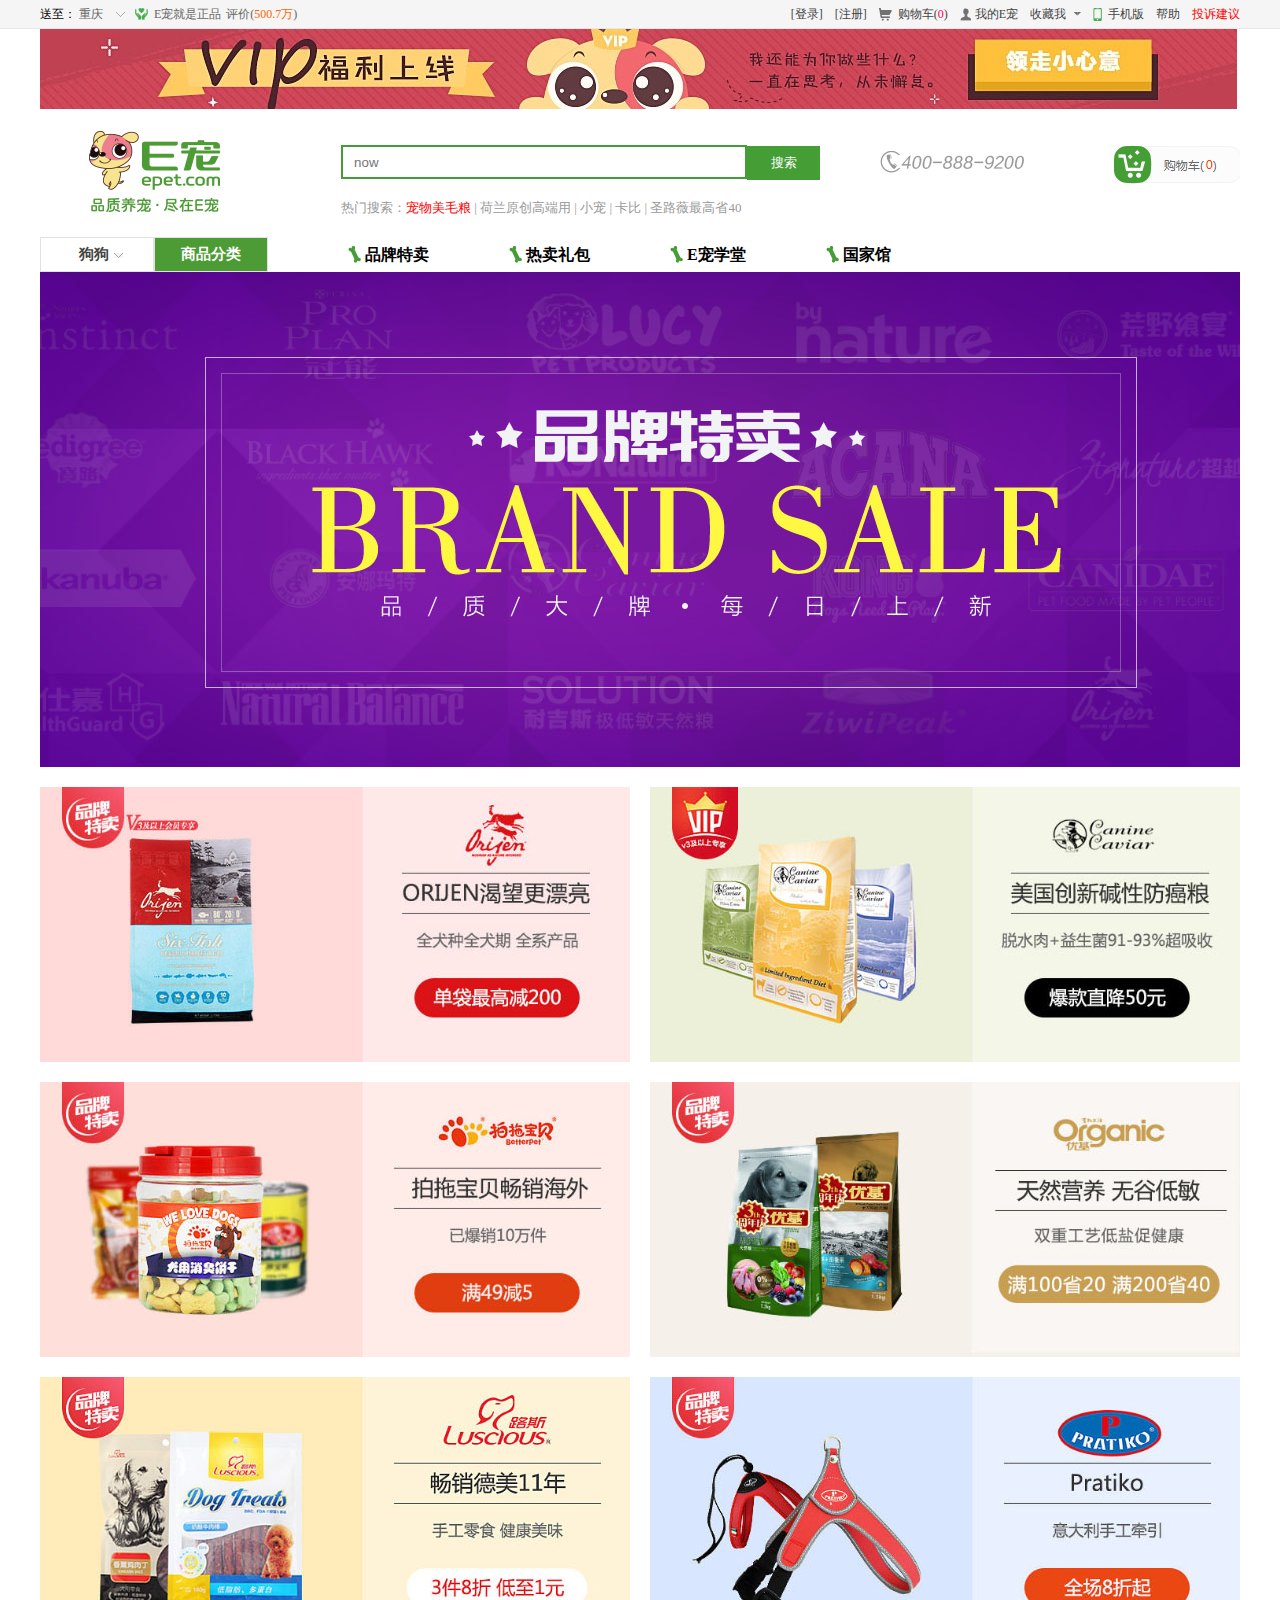
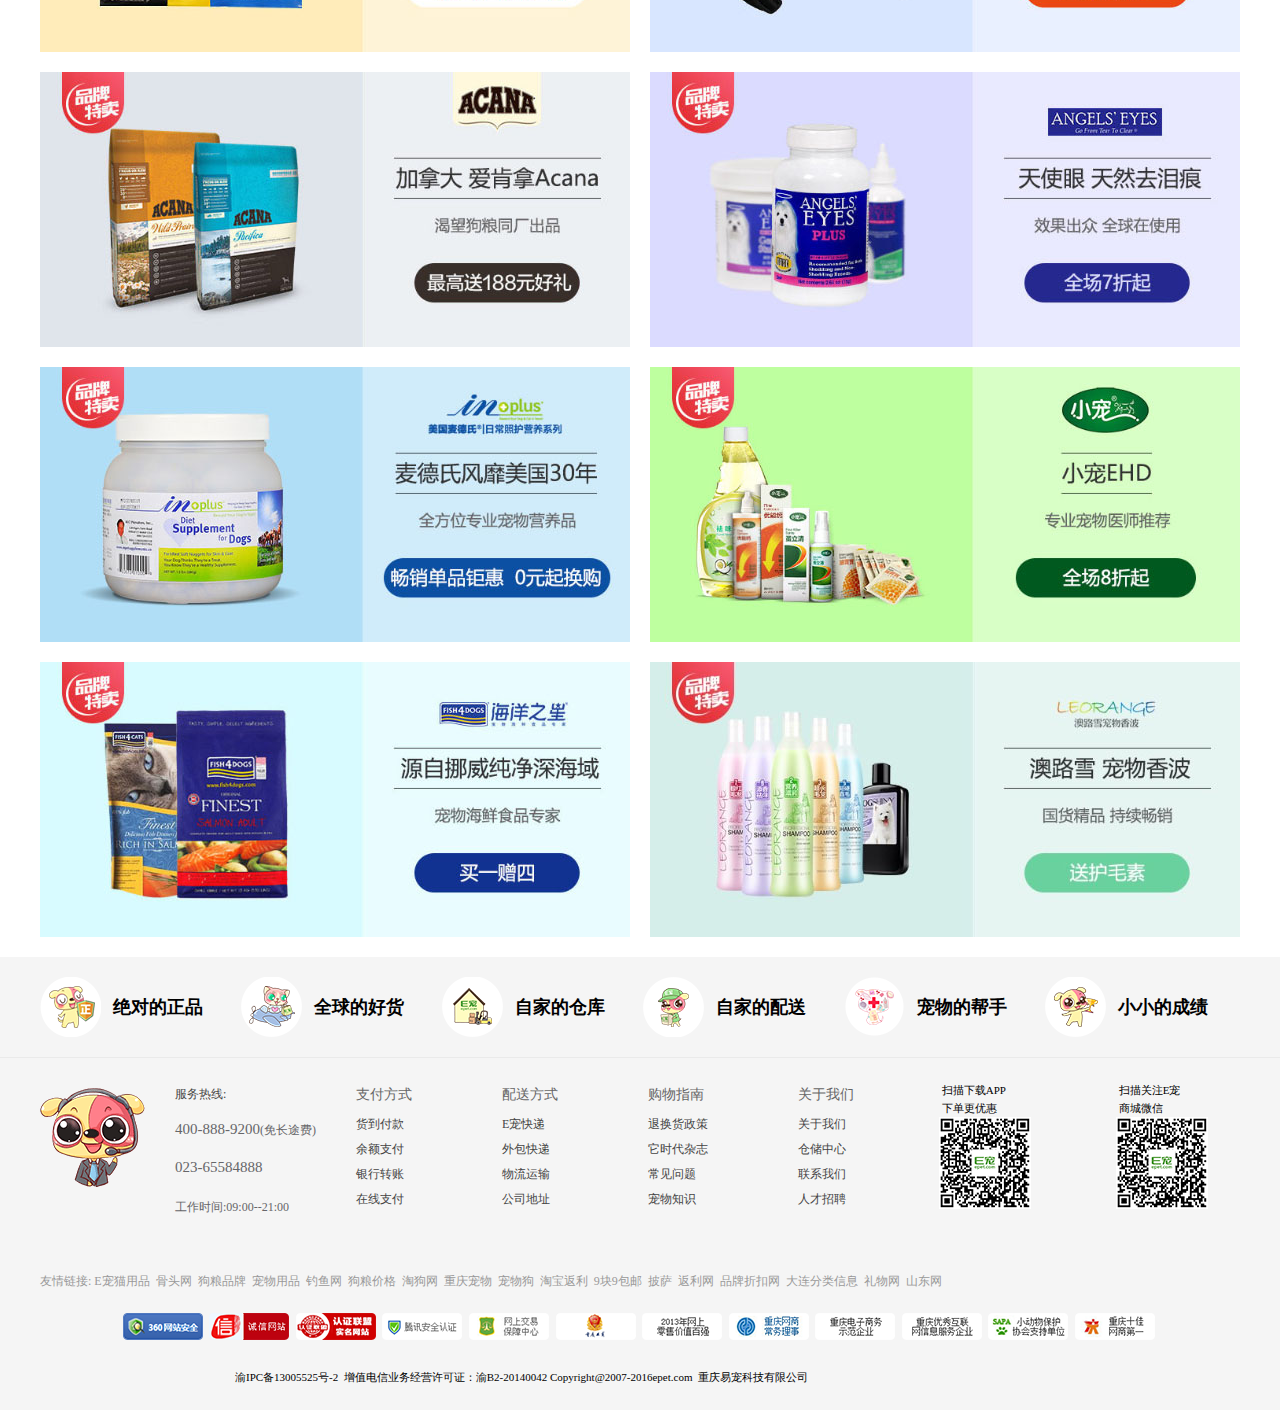
<file: brand.html>
<!DOCTYPE html>
<html lang="en">
<head>
    <meta charset="UTF-8">
    <title>Title</title>
    <link href="css/base.css" rel="stylesheet" />
    <link href="css/comc.css" rel="stylesheet" />
    <link href="css/brand.css" rel="stylesheet" />
    <script src="js/jquery-1.7.2.js"></script>
    <script src="js/cindex.js"></script>
</head>
<body>
<!--头部-->
<div class="head">
    <div class="head-title">
        <div class="head-title-font wraper">
            <ul class="clearFix">
                <li class="head-title-font-left fl">
                    <a href="javascript:;" class="head-title-font-left1 fl" id="cq">送至：
                        <span>
                            重庆
                        </span>
                    </a>
                    <a href="javascript:;" class="head-title-font-left2 fl">E宠就是正品</a>
                    <a href="javascript:;" class="head-title-font-left3 fl">评价(<span>500.7万</span>)</a>
                    <div class="head-buchong wraper" id="dq">
                        <ul>
                            <li>
                                <a href="javascript:;" class="head-buchong1">华北:</a>
                                <span>
                <a href="javascript:;" class="head-buchong2">&nbsp;北京</a>
                <a href="javascript:;" class="head-buchong2">&nbsp;天津</a>
                <a href="javascript:;" class="head-buchong2">&nbsp;河北</a>
                <a href="javascript:;" class="head-buchong2">&nbsp;山西</a>
                <a href="javascript:;" class="head-buchong2">&nbsp;内蒙古</a>
            </span>
                            </li>
                            <li>
                                <a href="javascript:;" class="head-buchong1">华东:</a>
                                <span>
                <a href="javascript:;" class="head-buchong2">&nbsp;上海</a>
                <a href="javascript:;" class="head-buchong2">&nbsp;江苏</a>
                <a href="javascript:;" class="head-buchong2">&nbsp;浙江</a>
                <a href="javascript:;" class="head-buchong2">&nbsp;安徽</a>
                <a href="javascript:;" class="head-buchong2">&nbsp;福建</a>
            </span>
                            </li>
                            <li>
                                <a href="javascript:;" class="head-buchong1">华南:</a>
                                <span>
                <a href="javascript:;" class="head-buchong2">&nbsp;广东</a>
                <a href="javascript:;" class="head-buchong2">&nbsp;广西</a>
                <a href="javascript:;" class="head-buchong2">&nbsp;海南</a>
            </span>
                            </li>
                            <li>
                                <a href="javascript:;" class="head-buchong1">华中:</a>
                                <span>
                <a href="javascript:;" class="head-buchong2">&nbsp;江西</a>
                <a href="javascript:;" class="head-buchong2">&nbsp;河南</a>
                <a href="javascript:;" class="head-buchong2">&nbsp;湖北</a>
                <a href="javascript:;" class="head-buchong2">&nbsp;湖南</a>
            </span>
                            </li>
                            <li>
                                <a href="javascript:;" class="head-buchong1">西南:</a>
                                <span>
                <a href="javascript:;" class="head-buchong2">&nbsp;重庆</a>
                <a href="javascript:;" class="head-buchong2">&nbsp;四川</a>
                <a href="javascript:;" class="head-buchong2">&nbsp;贵州</a>
                <a href="javascript:;" class="head-buchong2">&nbsp;云南</a>
                <a href="javascript:;" class="head-buchong2">&nbsp;西藏</a>
            </span>
                            </li>
                            <li>
                                <a href="javascript:;" class="head-buchong1">西北:</a>
                                <span>
                <a href="javascript:;" class="head-buchong2">&nbsp;陕西</a>
                <a href="javascript:;" class="head-buchong2">&nbsp;甘肃</a>
                <a href="javascript:;" class="head-buchong2">&nbsp;青海</a>
                <a href="javascript:;" class="head-buchong2">&nbsp;宁夏</a>
                <a href="javascript:;" class="head-buchong2">&nbsp;新疆</a>
            </span>
                            </li>
                            <li>
                                <a href="javascript:;" class="head-buchong1">东北:</a>
                                <span>
                <a href="javascript:;" class="head-buchong2">&nbsp;辽宁</a>
                <a href="javascript:;" class="head-buchong2">&nbsp;吉林</a>
                <a href="javascript:;" class="head-buchong2">&nbsp;黑龙江</a>
            </span>
                            </li>
                        </ul>
                    </div>
                </li>

                <li class="head-title-font-right fr">
                    <a href="javascript:;" class="head-title-font-right1 fl">[登录]</a>
                    <a href="javascript:;" class="head-title-font-right2 fl">[注册]</a>
                    <a href="javascript:;" class="head-title-font-right3 fl">购物车(<span>0</span>)</a>
                    <a href="javascript:;" class="head-title-font-right4 fl">我的E宠</a>
                    <a href="javascript:;" class="head-title-font-right5 fl">收藏我</a>
                    <a href="javascript:;" class="head-title-font-right6 fl">手机版</a>
                    <a href="javascript:;" class="head-title-font-right7 fl">帮助</a>
                    <a href="javascript:;" class="head-title-font-right8 fl">投诉建议</a>
                </li>
            </ul>
        </div>
    </div>
    <div class="head-photo wraper">
        <a href="javascript:;">
            <img src="images/ph.jpg" alt="">
        </a>
    </div>
    <div class="head-seach wraper">
        <ul class="clearFix">
            <li class="head-seach1 fl"><img src="images/aaa.png" alt=""></li>
            <li class="head-seach2 fl">
                <input type="text" placeholder="   now" style="width: 402px; height: 30px; border: 2px solid #459d36"/><input type="button" value="搜索" style="width: 73px; height: 34px; background-color: #459d36; border: none; color: white;" /><br />
                <a href="javascript:;"></a><br />
                <a href="javascript:;">热门搜索：<span>宠物美毛粮</span> | 荷兰原创高端用 | 小宠 | 卡比 | 圣路薇最高省40</a>
            </li>
            <li class="head-seach3 fl"><img src="images/bbb.png" alt=""></li>
            <li class="head-seach4 fl"><img src="images/ccc.png" alt=""></li>
        </ul>
    </div>
    <div class="important wraper">
        <ul class="menus clearFix">
            <li class="fl">
                <a href="javascript:;" class="dog" id="dog1">狗狗</a>
            </li>
            <li class="fl">
                <a href="javascript:;" class="classify active" id="classify1">商品分类</a>
            </li>

            <li class="fl distance">
                <a class="mns" href="brand.html" target="_blank">
                    <b></b>
                    品牌特卖
                </a>
            </li>
            <li class="fl distance">
                <a class="mns" href="Package.html" target="_blank">
                    <b></b>
                    热卖礼包
                </a>
            </li>
            <li class="fl distance">
                <a class="mns" href="school.html" target="_blank">
                    <b></b>
                    E宠学堂
                </a>
            </li>
            <li class="fl distance">
                <a class="mns" href="Country.html" target="_blank">
                    <b></b>
                    国家馆
                </a>
            </li>
            <div class="dog-set" id="dog-set1">
                <ul>
                    <li>
                        <a href="javascript:;"><img src="images/qqq.png" alt=""></a>
                    </li>
                </ul>
            </div>
            <div class="classify-set active-aet" id="classify-set1">
                <ul >
                    <li id="classify-set-t1" class="clearFix">
                        <a href="javascript:;" class="classify-set1 fl"><img src="images/p1.png" alt="" class="fl hhh">主粮 <span class="classify-set2">2061</span></a>
                        <a href="javascript:;" class="classify-set1 fl jl">零食<span class="classify-set2">2971</span ></a>
                        <a href="javascript:;"><img src="images/p9.png" alt="" class="fl hh"></a>
                    </li>
                    <div id="classify-set-t11">
                        <img src="images/t1.png" alt="" width="520px" >
                    </div>
                    <li id="classify-set-t2" class="clearFix" >
                        <a href="javascript:;" class="classify-set1 fl"><img src="images/p2.png" alt="" class="fl hhh">日用 <span class="classify-set2">2061</span></a>
                        <a href="javascript:;" class="classify-set1 fl jl">玩具<span class="classify-set2">2971</span ></a>
                        <a href="javascript:;"><img src="images/p9.png" alt="" class="fl hh"></a>
                    </li>
                    <div id="classify-set-t12">
                        <img src="images/t2.png" alt="" width="520px" >
                    </div>
                    <li id="classify-set-t3" class="clearFix">
                        <a href="javascript:;" class="classify-set1 fl"><img src="images/p3.png" alt="" class="fl hhh">保健 <span class="classify-set2">2061</span></a>
                        <a href="javascript:;" class="classify-set1 fl jl">医疗<span class="classify-set2">2971</span ></a>
                        <a href="javascript:;"><img src="images/p9.png" alt="" class="fl hh"></a>
                    </li>
                    <div id="classify-set-t13">
                        <img src="images/t3.png" alt="" width="520px" >
                    </div>
                    <li id="classify-set-t4" class="clearFix">
                        <a href="javascript:;" class="classify-set1 fl"><img src="images/p4.png" alt="" class="fl hhh">服饰 <span class="classify-set2">2061</span></a>
                        <a href="javascript:;" class="classify-set1 fl jl">牵引<span class="classify-set2">2971</span ></a>
                        <a href="javascript:;"><img src="images/p9.png" alt="" class="fl hh"></a>
                    </li>
                    <div id="classify-set-t14">
                        <img src="images/t4.png" alt="" width="520px" >
                    </div>
                    <li id="classify-set-t5" class="clearFix">
                        <a href="javascript:;" class="classify-set1 fl"><img src="images/p5.png" alt="" class="fl hhh">美容 <span class="classify-set2">2061</span></a>
                        <a href="javascript:;" class="classify-set1 fl jl">香波<span class="classify-set2">2971</span ></a>
                        <a href="javascript:;"><img src="images/p9.png" alt="" class="fl hh"></a>
                    </li>
                    <div id="classify-set-t15">
                        <img src="images/t5.png" alt="" width="520px" >
                    </div>
                    <li id="classify-set-t6" class="clearFix">
                        <a href="javascript:;" class="classify-set1 fl"><img src="images/p6.png" alt="" class="fl hhh">书籍 <span class="classify-set2">2061</span></a>
                        <a href="javascript:;" class="classify-set1 fl jl">杂志<span class="classify-set2">2971</span ></a>
                        <a href="javascript:;"><img src="images/p9.png" alt="" class="fl hh"></a>
                    </li>
                    <div id="classify-set-t16">
                        <img src="images/t6.png" alt="" width="520px" >
                    </div>
                    <li id="classify-set-t7" class="clearFix">
                        <a href="javascript:;" class="classify-set1 fl"><img src="images/p7.png" alt="" class="fl hhh">周边 <span class="classify-set2">2061</span></a>
                        <a href="javascript:;" class="classify-set1 fl jl">定制<span class="classify-set2">2971</span ></a>
                        <a href="javascript:;"><img src="images/p9.png" alt="" class="fl hh"></a>
                    </li>
                    <div id="classify-set-t17">
                        <img src="images/t7.png" alt="" width="520px" >
                    </div>
                    <li id="classify-set-t8" class="clearFix">
                        <a href="javascript:;" class="classify-set1 fl gr"><img src="images/p8.png" alt="" class="fl hhh">主粮正在进行的品牌特卖</a>
                    </li>
                    <div id="classify-set-t18">
                        <img src="images/t8.png" alt="" width="520px" >
                    </div>
                </ul>
            </div>
        </ul>
    </div>
</div>

<!--head-->

<div class="banner wraper">
    <img src="images/b-1.jpg" alt="">
</div>
<div class="content wraper">
    <ul class="clearFix">
        <li class="fl"><img src="images/bc-1.jpg" alt=""></li>
        <li class="fl"><img src="images/bc-2.jpg" alt=""></li>
        <li class="fl"><img src="images/bc-3.jpg" alt=""></li>
        <li class="fl"><img src="images/bc-4.jpg" alt=""></li>
        <li class="fl"><img src="images/bc-5.jpg" alt=""></li>
        <li class="fl"><img src="images/bc-6.jpg" alt=""></li>
        <li class="fl"><img src="images/bc-7.jpg" alt=""></li>
        <li class="fl"><img src="images/bc-8.jpg" alt=""></li>
        <li class="fl"><img src="images/bc-9.jpg" alt=""></li>
        <li class="fl"><img src="images/bc-10.jpg" alt=""></li>
        <li class="fl"><img src="images/bc-11.jpg" alt=""></li>
        <li class="fl"><img src="images/bc-12.jpg" alt=""></li>
    </ul>
</div>


<!--尾部-->
<div class="foot">
    <div class="foot-top wraper">
        <ul class="clearFix">
            <li class="fl">
                <img src="images/y1.png" alt="" class="fl">
                <a href="javascript:;" class="foot-top1 fl" >绝对的正品</a>
            </li>
            <li class="fl">
                <img src="images/y2.png" alt="" class="fl">
                <a href="javascript:;" class="foot-top1 fl" >全球的好货</a>
            </li>
            <li class="fl">
                <img src="images/y3.png" alt="" class="fl">
                <a href="javascript:;" class="foot-top1 fl" >自家的仓库</a>
            </li>
            <li class="fl">
                <img src="images/y4.png" alt="" class="fl">
                <a href="javascript:;" class="foot-top1 fl" >自家的配送</a>
            </li>
            <li class="fl">
                <img src="images/y5.png" alt="" class="fl">
                <a href="javascript:;" class="foot-top1 fl" >宠物的帮手</a>
            </li>
            <li class="fl">
                <img src="images/y6.png" alt="" class="fl">
                <a href="javascript:;" class="foot-top1 fl" >小小的成绩</a>
            </li>
        </ul>
    </div>
    <div class="foot-top11"></div>
    <div class="foot-center wraper">
        <ul class="clearFix">
            <li class="foot-center1 fl">
                <a href="javascript:;">
                    <img src="images/dog_phone.gif" alt="">
                </a>
            </li>
            <li class="foot-center2 fl">
                <a href="javascript:;" class="foot-center2-a1">服务热线:</a>
                <a href="javascript:;" class="foot-center2-a2">400-888-9200<span>(免长途费)</span></a>
                <a href="javascript:;" class="foot-center2-a3">023-65584888</a>
                <a href="javascript:;" class="foot-center2-a4">工作时间:09:00--21:00</a>
            </li>
            <li class="foot-center3 fl">
                <a href="javascript:;" class="foot-center3-a1">支付方式</a>
                <a href="javascript:;" class="foot-center3-a2">货到付款</a>
                <a href="javascript:;" class="foot-center3-a2">余额支付</a>
                <a href="javascript:;" class="foot-center3-a2">银行转账</a>
                <a href="javascript:;" class="foot-center3-a2">在线支付</a>
            </li>
            <li class="foot-center4 fl jia">
                <a href="javascript:;" class="foot-center3-a1">配送方式</a>
                <a href="javascript:;" class="foot-center3-a2">E宠快递</a>
                <a href="javascript:;" class="foot-center3-a2">外包快递</a>
                <a href="javascript:;" class="foot-center3-a2">物流运输</a>
                <a href="javascript:;" class="foot-center3-a2">公司地址</a>
            </li>
            <li class="foot-center4 fl jia">
                <a href="javascript:;" class="foot-center3-a1">购物指南</a>
                <a href="javascript:;" class="foot-center3-a2">退换货政策</a>
                <a href="javascript:;" class="foot-center3-a2">它时代杂志</a>
                <a href="javascript:;" class="foot-center3-a2">常见问题</a>
                <a href="javascript:;" class="foot-center3-a2">宠物知识</a>
            </li>
            <li class="foot-center4 fl jia">
                <a href="javascript:;" class="foot-center3-a1">关于我们</a>
                <a href="javascript:;" class="foot-center3-a2">关于我们</a>
                <a href="javascript:;" class="foot-center3-a2">仓储中心</a>
                <a href="javascript:;" class="foot-center3-a2">联系我们</a>
                <a href="javascript:;" class="foot-center3-a2">人才招聘</a>
            </li>
            <li class="foot-center5 fl">
                <a href="javascript:;">&nbsp;扫描下载APP</a>
                <a href="javascript:;">&nbsp;下单更优惠</a>
                <a href="javascript:;"><img src="images/erweima.png" alt=""></a>
            </li>
            <li class="foot-center5 fl">
                <a href="javascript:;">&nbsp;扫描关注E宠</a>
                <a href="javascript:;">&nbsp;商城微信</a>
                <a href="javascript:;"><img src="images/erweima.png" alt=""></a>
            </li>
        </ul>
    </div>
    <div class="foot-bottom wraper">
        <div class="foot-bottom-top">
            <a href="javascript:;">友情链接:&nbsp;E宠猫用品&nbsp;&nbsp;骨头网&nbsp;&nbsp;狗粮品牌&nbsp;&nbsp;宠物用品&nbsp;&nbsp;钓鱼网&nbsp;&nbsp;狗粮价格&nbsp;&nbsp;淘狗网&nbsp;&nbsp;重庆宠物&nbsp;&nbsp;宠物狗&nbsp;&nbsp;淘宝返利&nbsp;&nbsp;9块9包邮&nbsp;&nbsp;披萨&nbsp;&nbsp;返利网&nbsp;&nbsp;品牌折扣网&nbsp;&nbsp;大连分类信息&nbsp;&nbsp;礼物网&nbsp;&nbsp;山东网</a>
        </div>
        <div class="foot-bottom-center">
            <img src="images/foot.png" alt="">
        </div>
        <div class="foot-bottom-bottom">
            <a href="javascript:;">渝IPC备13005525号-2&nbsp;&nbsp;增值电信业务经营许可证：渝B2-20140042 Copyright@2007-2016epet.com&nbsp;&nbsp;重庆易宠科技有限公司</a>
        </div>
    </div>
</div>
</body>
</html>
</file>
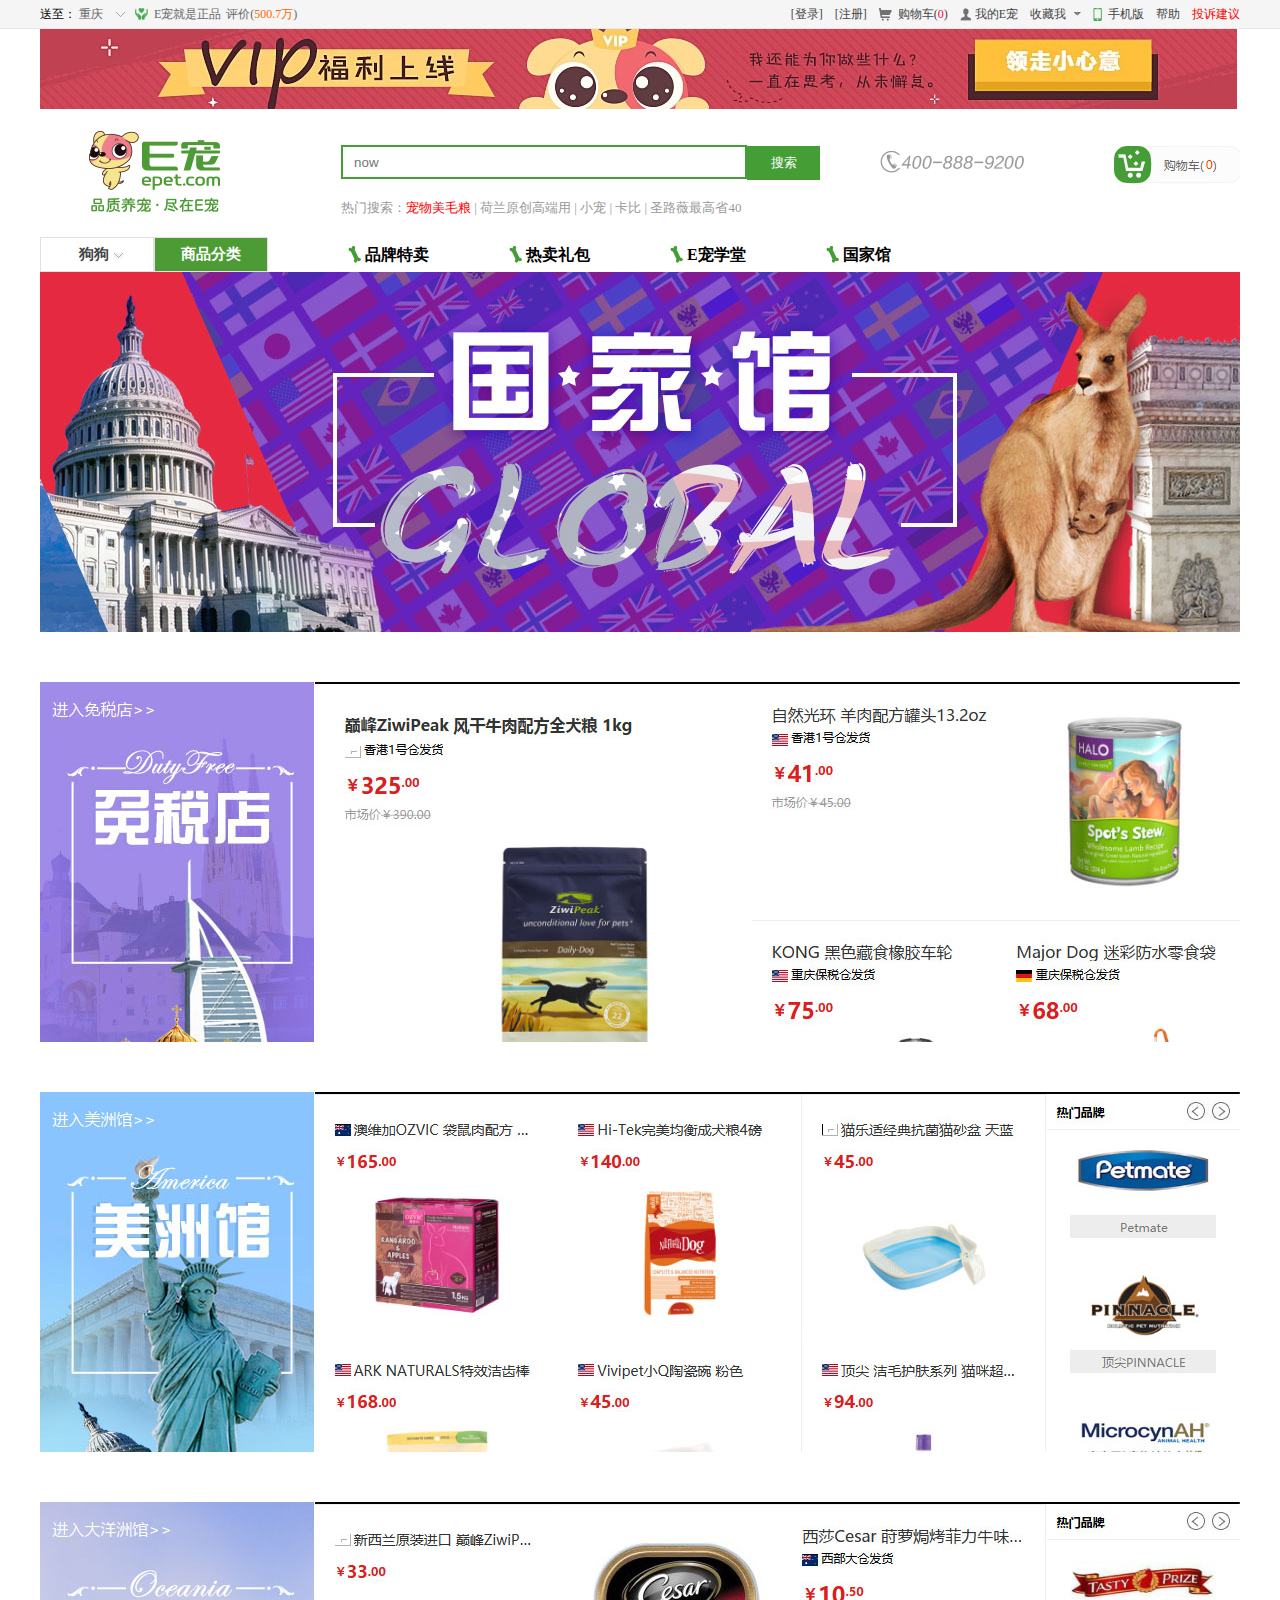
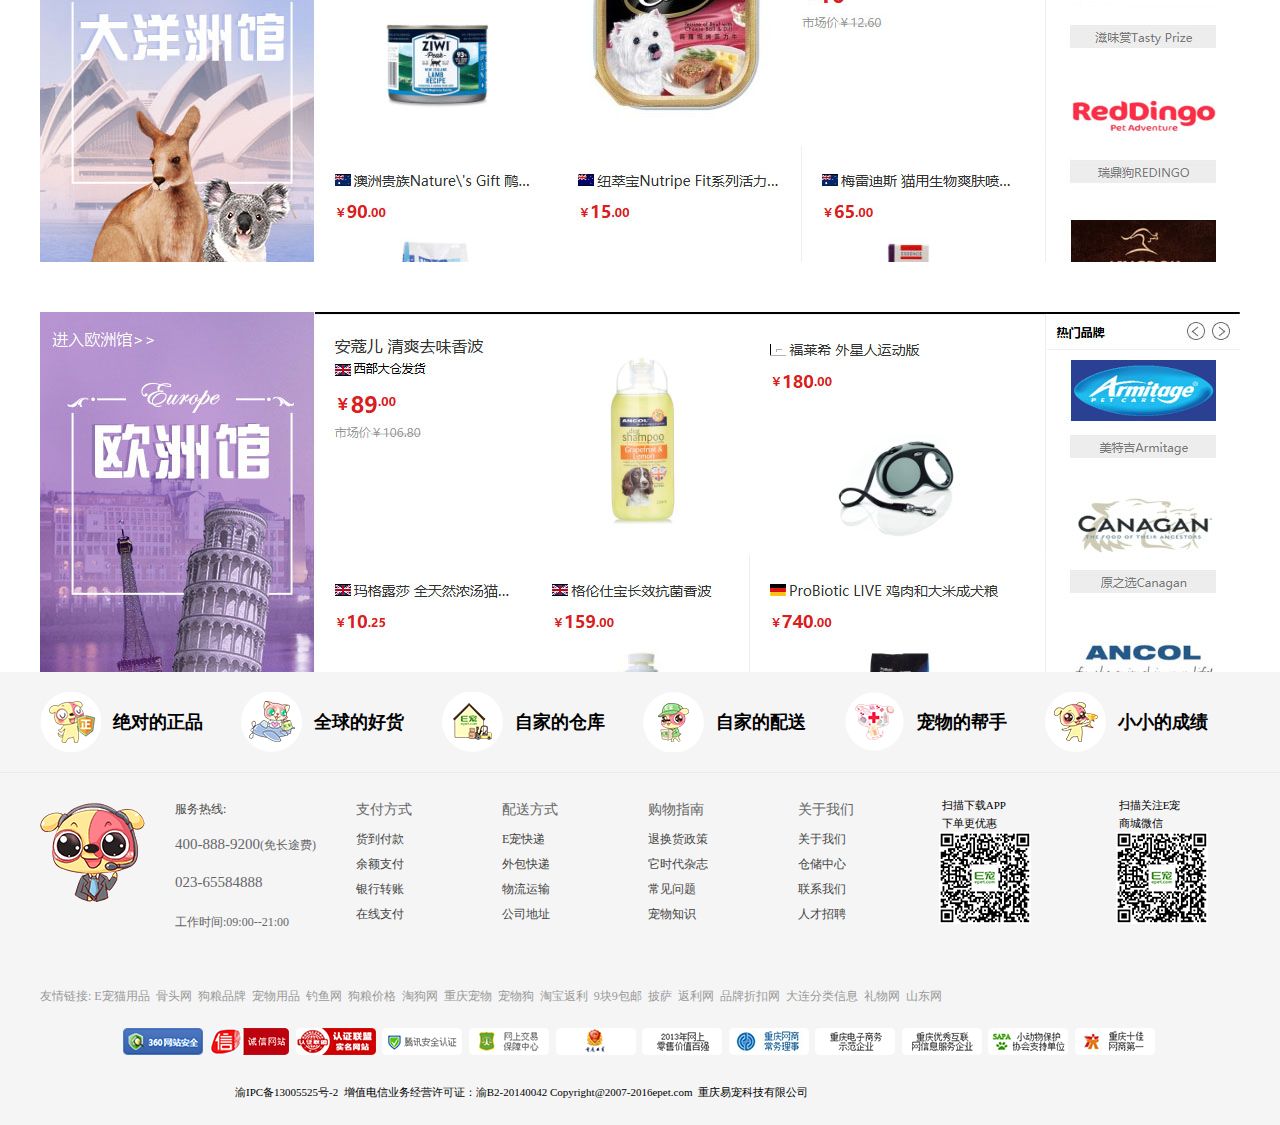
<file: Country.html>
<!DOCTYPE html>
<html lang="en">
<head>
    <meta charset="UTF-8">
    <title>Title</title>
    <link href="css/base.css" rel="stylesheet" />
    <link href="css/comc.css" rel="stylesheet" />
    <link href="css/Country.css" rel="stylesheet" />
    <script src="js/jquery-1.7.2.js"></script>
    <script src="js/cindex.js"></script>
</head>
<body>
<!--头部-->
<div class="head">
    <div class="head-title">
        <div class="head-title-font wraper">
            <ul class="clearFix">
                <li class="head-title-font-left fl">
                    <a href="javascript:;" class="head-title-font-left1 fl" id="cq">送至：
                        <span>
                            重庆
                        </span>
                    </a>
                    <a href="javascript:;" class="head-title-font-left2 fl">E宠就是正品</a>
                    <a href="javascript:;" class="head-title-font-left3 fl">评价(<span>500.7万</span>)</a>
                    <div class="head-buchong wraper" id="dq">
                        <ul>
                            <li>
                                <a href="javascript:;" class="head-buchong1">华北:</a>
                                <span>
                <a href="javascript:;" class="head-buchong2">&nbsp;北京</a>
                <a href="javascript:;" class="head-buchong2">&nbsp;天津</a>
                <a href="javascript:;" class="head-buchong2">&nbsp;河北</a>
                <a href="javascript:;" class="head-buchong2">&nbsp;山西</a>
                <a href="javascript:;" class="head-buchong2">&nbsp;内蒙古</a>
            </span>
                            </li>
                            <li>
                                <a href="javascript:;" class="head-buchong1">华东:</a>
                                <span>
                <a href="javascript:;" class="head-buchong2">&nbsp;上海</a>
                <a href="javascript:;" class="head-buchong2">&nbsp;江苏</a>
                <a href="javascript:;" class="head-buchong2">&nbsp;浙江</a>
                <a href="javascript:;" class="head-buchong2">&nbsp;安徽</a>
                <a href="javascript:;" class="head-buchong2">&nbsp;福建</a>
            </span>
                            </li>
                            <li>
                                <a href="javascript:;" class="head-buchong1">华南:</a>
                                <span>
                <a href="javascript:;" class="head-buchong2">&nbsp;广东</a>
                <a href="javascript:;" class="head-buchong2">&nbsp;广西</a>
                <a href="javascript:;" class="head-buchong2">&nbsp;海南</a>
            </span>
                            </li>
                            <li>
                                <a href="javascript:;" class="head-buchong1">华中:</a>
                                <span>
                <a href="javascript:;" class="head-buchong2">&nbsp;江西</a>
                <a href="javascript:;" class="head-buchong2">&nbsp;河南</a>
                <a href="javascript:;" class="head-buchong2">&nbsp;湖北</a>
                <a href="javascript:;" class="head-buchong2">&nbsp;湖南</a>
            </span>
                            </li>
                            <li>
                                <a href="javascript:;" class="head-buchong1">西南:</a>
                                <span>
                <a href="javascript:;" class="head-buchong2">&nbsp;重庆</a>
                <a href="javascript:;" class="head-buchong2">&nbsp;四川</a>
                <a href="javascript:;" class="head-buchong2">&nbsp;贵州</a>
                <a href="javascript:;" class="head-buchong2">&nbsp;云南</a>
                <a href="javascript:;" class="head-buchong2">&nbsp;西藏</a>
            </span>
                            </li>
                            <li>
                                <a href="javascript:;" class="head-buchong1">西北:</a>
                                <span>
                <a href="javascript:;" class="head-buchong2">&nbsp;陕西</a>
                <a href="javascript:;" class="head-buchong2">&nbsp;甘肃</a>
                <a href="javascript:;" class="head-buchong2">&nbsp;青海</a>
                <a href="javascript:;" class="head-buchong2">&nbsp;宁夏</a>
                <a href="javascript:;" class="head-buchong2">&nbsp;新疆</a>
            </span>
                            </li>
                            <li>
                                <a href="javascript:;" class="head-buchong1">东北:</a>
                                <span>
                <a href="javascript:;" class="head-buchong2">&nbsp;辽宁</a>
                <a href="javascript:;" class="head-buchong2">&nbsp;吉林</a>
                <a href="javascript:;" class="head-buchong2">&nbsp;黑龙江</a>
            </span>
                            </li>
                        </ul>
                    </div>
                </li>

                <li class="head-title-font-right fr">
                    <a href="javascript:;" class="head-title-font-right1 fl">[登录]</a>
                    <a href="javascript:;" class="head-title-font-right2 fl">[注册]</a>
                    <a href="javascript:;" class="head-title-font-right3 fl">购物车(<span>0</span>)</a>
                    <a href="javascript:;" class="head-title-font-right4 fl">我的E宠</a>
                    <a href="javascript:;" class="head-title-font-right5 fl">收藏我</a>
                    <a href="javascript:;" class="head-title-font-right6 fl">手机版</a>
                    <a href="javascript:;" class="head-title-font-right7 fl">帮助</a>
                    <a href="javascript:;" class="head-title-font-right8 fl">投诉建议</a>
                </li>
            </ul>
        </div>
    </div>
    <div class="head-photo wraper">
        <a href="javascript:;">
            <img src="images/ph.jpg" alt="">
        </a>
    </div>
    <div class="head-seach wraper">
        <ul class="clearFix">
            <li class="head-seach1 fl"><img src="images/aaa.png" alt=""></li>
            <li class="head-seach2 fl">
                <input type="text" placeholder="   now" style="width: 402px; height: 30px; border: 2px solid #459d36"/><input type="button" value="搜索" style="width: 73px; height: 34px; background-color: #459d36; border: none; color: white;" /><br />
                <a href="javascript:;"></a><br />
                <a href="javascript:;">热门搜索：<span>宠物美毛粮</span> | 荷兰原创高端用 | 小宠 | 卡比 | 圣路薇最高省40</a>
            </li>
            <li class="head-seach3 fl"><img src="images/bbb.png" alt=""></li>
            <li class="head-seach4 fl"><img src="images/ccc.png" alt=""></li>
        </ul>
    </div>
    <div class="important wraper">
        <ul class="menus clearFix">
            <li class="fl">
                <a href="javascript:;" class="dog" id="dog1">狗狗</a>
            </li>
            <li class="fl">
                <a href="javascript:;" class="classify active" id="classify1">商品分类</a>
            </li>

            <li class="fl distance">
                <a class="mns" href="brand.html" target="_blank">
                    <b></b>
                    品牌特卖
                </a>
            </li>
            <li class="fl distance">
                <a class="mns" href="Package.html" target="_blank">
                    <b></b>
                    热卖礼包
                </a>
            </li>
            <li class="fl distance">
                <a class="mns" href="school.html" target="_blank">
                    <b></b>
                    E宠学堂
                </a>
            </li>
            <li class="fl distance">
                <a class="mns" href="Country.html" target="_blank">
                    <b></b>
                    国家馆
                </a>
            </li>
            <div class="dog-set" id="dog-set1">
                <ul>
                    <li>
                        <a href="javascript:;"><img src="images/qqq.png" alt=""></a>
                    </li>
                </ul>
            </div>
            <div class="classify-set active-aet" id="classify-set1">
                <ul >
                    <li id="classify-set-t1" class="clearFix">
                        <a href="javascript:;" class="classify-set1 fl"><img src="images/p1.png" alt="" class="fl hhh">主粮 <span class="classify-set2">2061</span></a>
                        <a href="javascript:;" class="classify-set1 fl jl">零食<span class="classify-set2">2971</span ></a>
                        <a href="javascript:;"><img src="images/p9.png" alt="" class="fl hh"></a>
                    </li>
                    <div id="classify-set-t11">
                        <img src="images/t1.png" alt="" width="520px" >
                    </div>
                    <li id="classify-set-t2" class="clearFix" >
                        <a href="javascript:;" class="classify-set1 fl"><img src="images/p2.png" alt="" class="fl hhh">日用 <span class="classify-set2">2061</span></a>
                        <a href="javascript:;" class="classify-set1 fl jl">玩具<span class="classify-set2">2971</span ></a>
                        <a href="javascript:;"><img src="images/p9.png" alt="" class="fl hh"></a>
                    </li>
                    <div id="classify-set-t12">
                        <img src="images/t2.png" alt="" width="520px" >
                    </div>
                    <li id="classify-set-t3" class="clearFix">
                        <a href="javascript:;" class="classify-set1 fl"><img src="images/p3.png" alt="" class="fl hhh">保健 <span class="classify-set2">2061</span></a>
                        <a href="javascript:;" class="classify-set1 fl jl">医疗<span class="classify-set2">2971</span ></a>
                        <a href="javascript:;"><img src="images/p9.png" alt="" class="fl hh"></a>
                    </li>
                    <div id="classify-set-t13">
                        <img src="images/t3.png" alt="" width="520px" >
                    </div>
                    <li id="classify-set-t4" class="clearFix">
                        <a href="javascript:;" class="classify-set1 fl"><img src="images/p4.png" alt="" class="fl hhh">服饰 <span class="classify-set2">2061</span></a>
                        <a href="javascript:;" class="classify-set1 fl jl">牵引<span class="classify-set2">2971</span ></a>
                        <a href="javascript:;"><img src="images/p9.png" alt="" class="fl hh"></a>
                    </li>
                    <div id="classify-set-t14">
                        <img src="images/t4.png" alt="" width="520px" >
                    </div>
                    <li id="classify-set-t5" class="clearFix">
                        <a href="javascript:;" class="classify-set1 fl"><img src="images/p5.png" alt="" class="fl hhh">美容 <span class="classify-set2">2061</span></a>
                        <a href="javascript:;" class="classify-set1 fl jl">香波<span class="classify-set2">2971</span ></a>
                        <a href="javascript:;"><img src="images/p9.png" alt="" class="fl hh"></a>
                    </li>
                    <div id="classify-set-t15">
                        <img src="images/t5.png" alt="" width="520px" >
                    </div>
                    <li id="classify-set-t6" class="clearFix">
                        <a href="javascript:;" class="classify-set1 fl"><img src="images/p6.png" alt="" class="fl hhh">书籍 <span class="classify-set2">2061</span></a>
                        <a href="javascript:;" class="classify-set1 fl jl">杂志<span class="classify-set2">2971</span ></a>
                        <a href="javascript:;"><img src="images/p9.png" alt="" class="fl hh"></a>
                    </li>
                    <div id="classify-set-t16">
                        <img src="images/t6.png" alt="" width="520px" >
                    </div>
                    <li id="classify-set-t7" class="clearFix">
                        <a href="javascript:;" class="classify-set1 fl"><img src="images/p7.png" alt="" class="fl hhh">周边 <span class="classify-set2">2061</span></a>
                        <a href="javascript:;" class="classify-set1 fl jl">定制<span class="classify-set2">2971</span ></a>
                        <a href="javascript:;"><img src="images/p9.png" alt="" class="fl hh"></a>
                    </li>
                    <div id="classify-set-t17">
                        <img src="images/t7.png" alt="" width="520px" >
                    </div>
                    <li id="classify-set-t8" class="clearFix">
                        <a href="javascript:;" class="classify-set1 fl gr"><img src="images/p8.png" alt="" class="fl hhh">主粮正在进行的品牌特卖</a>
                    </li>
                    <div id="classify-set-t18">
                        <img src="images/t8.png" alt="" width="520px" >
                    </div>
                </ul>
            </div>
        </ul>
    </div>
</div>

<!--head-->

<div class="content">
    <div class="banner wraper">
        <img src="images/c.jpg" alt="">
    </div>
    <div class="content-bottom wraper">
        <ul>
            <li><img src="images/c-1.jpg" alt=""></li>
            <li><img src="images/c-2.jpg" alt=""></li>
            <li><img src="images/c-3.jpg" alt=""></li>
            <li><img src="images/c-4.jpg" alt=""></li>
        </ul>
    </div>
</div>


<!--尾部-->
<div class="foot">
    <div class="foot-top wraper">
        <ul class="clearFix">
            <li class="fl">
                <img src="images/y1.png" alt="" class="fl">
                <a href="javascript:;" class="foot-top1 fl" >绝对的正品</a>
            </li>
            <li class="fl">
                <img src="images/y2.png" alt="" class="fl">
                <a href="javascript:;" class="foot-top1 fl" >全球的好货</a>
            </li>
            <li class="fl">
                <img src="images/y3.png" alt="" class="fl">
                <a href="javascript:;" class="foot-top1 fl" >自家的仓库</a>
            </li>
            <li class="fl">
                <img src="images/y4.png" alt="" class="fl">
                <a href="javascript:;" class="foot-top1 fl" >自家的配送</a>
            </li>
            <li class="fl">
                <img src="images/y5.png" alt="" class="fl">
                <a href="javascript:;" class="foot-top1 fl" >宠物的帮手</a>
            </li>
            <li class="fl">
                <img src="images/y6.png" alt="" class="fl">
                <a href="javascript:;" class="foot-top1 fl" >小小的成绩</a>
            </li>
        </ul>
    </div>
    <div class="foot-top11"></div>
    <div class="foot-center wraper">
        <ul class="clearFix">
            <li class="foot-center1 fl">
                <a href="javascript:;">
                    <img src="images/dog_phone.gif" alt="">
                </a>
            </li>
            <li class="foot-center2 fl">
                <a href="javascript:;" class="foot-center2-a1">服务热线:</a>
                <a href="javascript:;" class="foot-center2-a2">400-888-9200<span>(免长途费)</span></a>
                <a href="javascript:;" class="foot-center2-a3">023-65584888</a>
                <a href="javascript:;" class="foot-center2-a4">工作时间:09:00--21:00</a>
            </li>
            <li class="foot-center3 fl">
                <a href="javascript:;" class="foot-center3-a1">支付方式</a>
                <a href="javascript:;" class="foot-center3-a2">货到付款</a>
                <a href="javascript:;" class="foot-center3-a2">余额支付</a>
                <a href="javascript:;" class="foot-center3-a2">银行转账</a>
                <a href="javascript:;" class="foot-center3-a2">在线支付</a>
            </li>
            <li class="foot-center4 fl jia">
                <a href="javascript:;" class="foot-center3-a1">配送方式</a>
                <a href="javascript:;" class="foot-center3-a2">E宠快递</a>
                <a href="javascript:;" class="foot-center3-a2">外包快递</a>
                <a href="javascript:;" class="foot-center3-a2">物流运输</a>
                <a href="javascript:;" class="foot-center3-a2">公司地址</a>
            </li>
            <li class="foot-center4 fl jia">
                <a href="javascript:;" class="foot-center3-a1">购物指南</a>
                <a href="javascript:;" class="foot-center3-a2">退换货政策</a>
                <a href="javascript:;" class="foot-center3-a2">它时代杂志</a>
                <a href="javascript:;" class="foot-center3-a2">常见问题</a>
                <a href="javascript:;" class="foot-center3-a2">宠物知识</a>
            </li>
            <li class="foot-center4 fl jia">
                <a href="javascript:;" class="foot-center3-a1">关于我们</a>
                <a href="javascript:;" class="foot-center3-a2">关于我们</a>
                <a href="javascript:;" class="foot-center3-a2">仓储中心</a>
                <a href="javascript:;" class="foot-center3-a2">联系我们</a>
                <a href="javascript:;" class="foot-center3-a2">人才招聘</a>
            </li>
            <li class="foot-center5 fl">
                <a href="javascript:;">&nbsp;扫描下载APP</a>
                <a href="javascript:;">&nbsp;下单更优惠</a>
                <a href="javascript:;"><img src="images/erweima.png" alt=""></a>
            </li>
            <li class="foot-center5 fl">
                <a href="javascript:;">&nbsp;扫描关注E宠</a>
                <a href="javascript:;">&nbsp;商城微信</a>
                <a href="javascript:;"><img src="images/erweima.png" alt=""></a>
            </li>
        </ul>
    </div>
    <div class="foot-bottom wraper">
        <div class="foot-bottom-top">
            <a href="javascript:;">友情链接:&nbsp;E宠猫用品&nbsp;&nbsp;骨头网&nbsp;&nbsp;狗粮品牌&nbsp;&nbsp;宠物用品&nbsp;&nbsp;钓鱼网&nbsp;&nbsp;狗粮价格&nbsp;&nbsp;淘狗网&nbsp;&nbsp;重庆宠物&nbsp;&nbsp;宠物狗&nbsp;&nbsp;淘宝返利&nbsp;&nbsp;9块9包邮&nbsp;&nbsp;披萨&nbsp;&nbsp;返利网&nbsp;&nbsp;品牌折扣网&nbsp;&nbsp;大连分类信息&nbsp;&nbsp;礼物网&nbsp;&nbsp;山东网</a>
        </div>
        <div class="foot-bottom-center">
            <img src="images/foot.png" alt="">
        </div>
        <div class="foot-bottom-bottom">
            <a href="javascript:;">渝IPC备13005525号-2&nbsp;&nbsp;增值电信业务经营许可证：渝B2-20140042 Copyright@2007-2016epet.com&nbsp;&nbsp;重庆易宠科技有限公司</a>
        </div>
    </div>
</div>
</body>
</html>
</file>
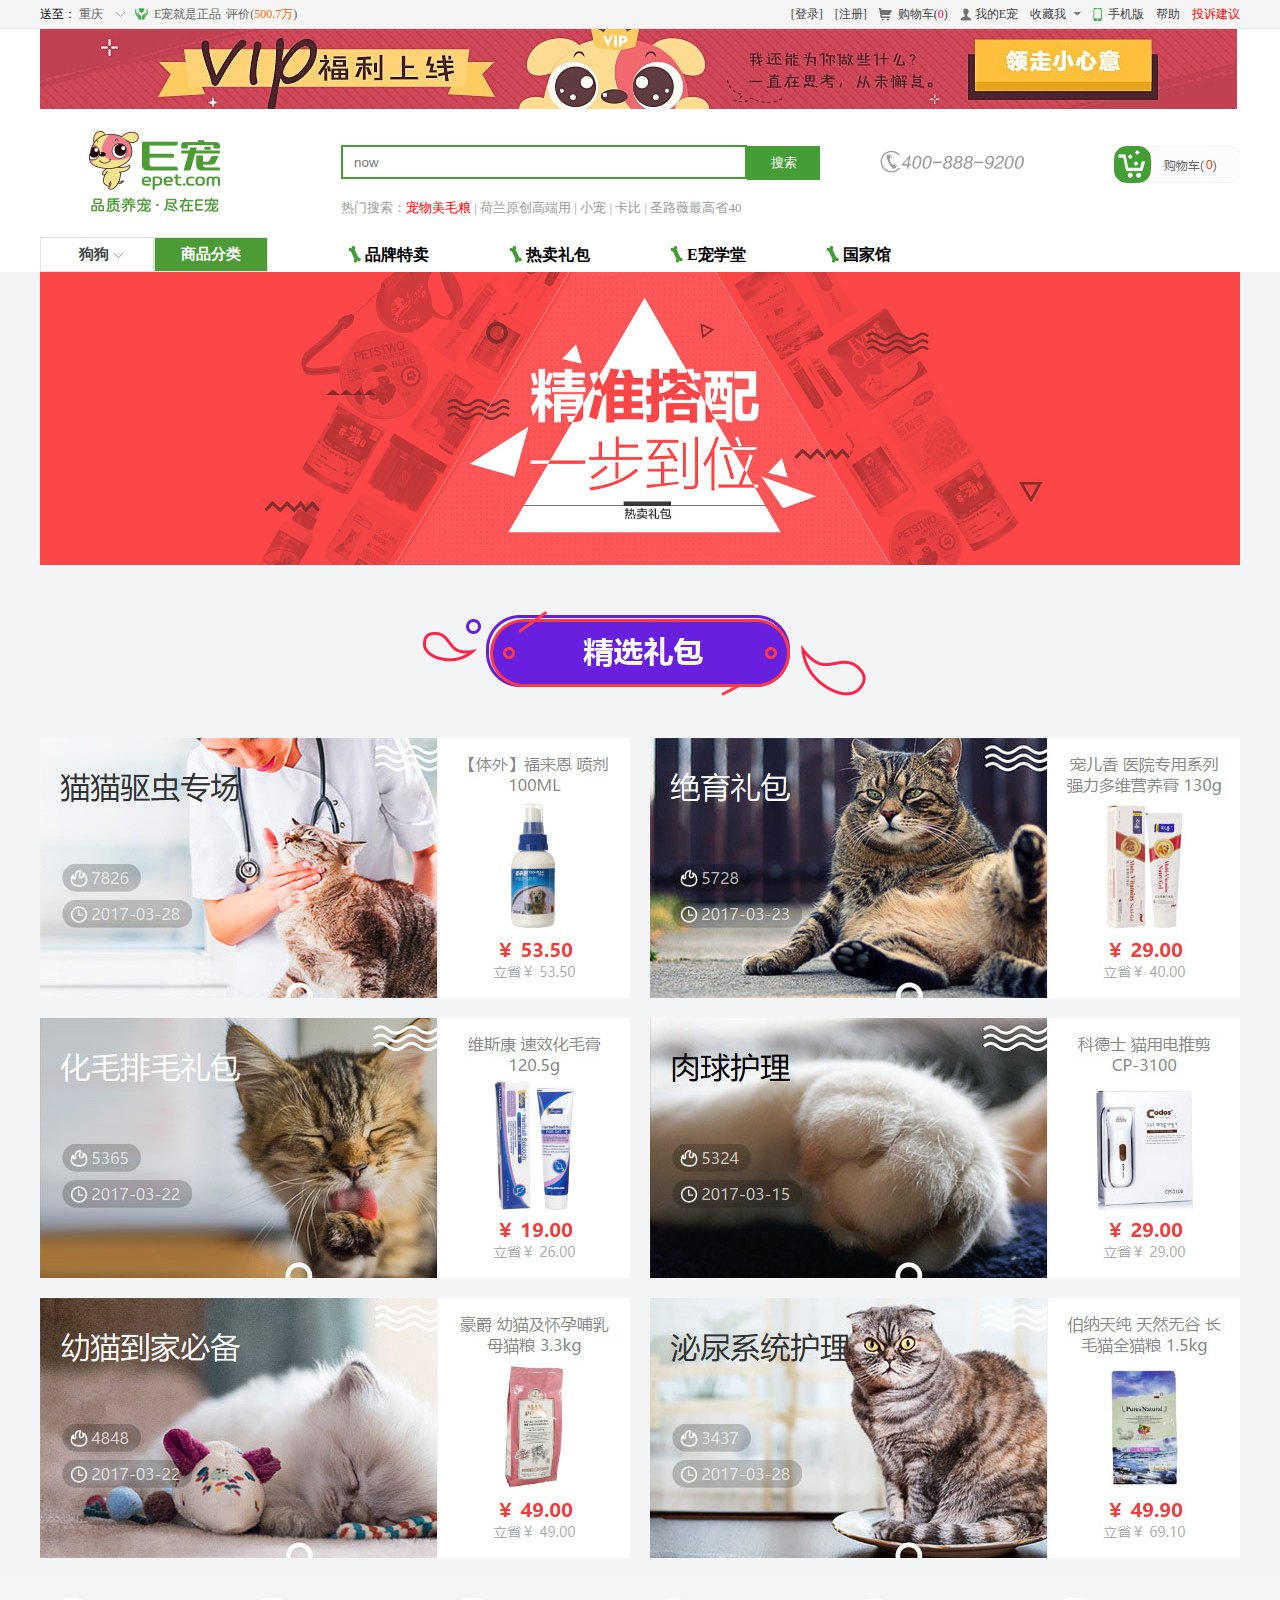
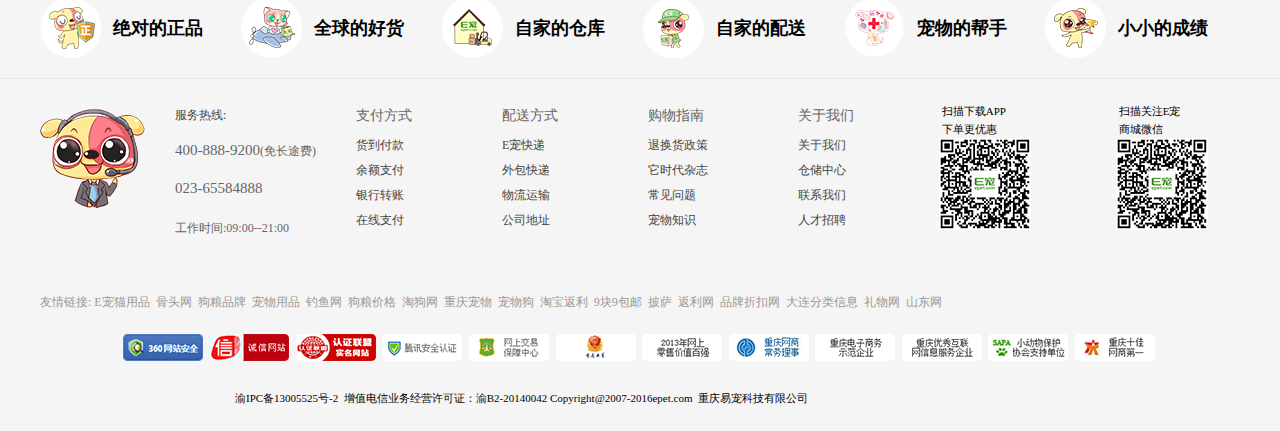
<file: Package.html>
<!DOCTYPE html>
<html lang="en">
<head>
    <meta charset="UTF-8">
    <title>Title</title>
    <link href="css/base.css" rel="stylesheet" />
    <link href="css/comc.css" rel="stylesheet" />
    <link href="css/Package.css" rel="stylesheet" />
    <script src="js/jquery-1.7.2.js"></script>
    <script src="js/cindex.js"></script>
</head>
<body>
<!--头部-->
<div class="head">
    <div class="head-title">
        <div class="head-title-font wraper">
            <ul class="clearFix">
                <li class="head-title-font-left fl">
                    <a href="javascript:;" class="head-title-font-left1 fl" id="cq">送至：
                        <span>
                            重庆
                        </span>
                    </a>
                    <a href="javascript:;" class="head-title-font-left2 fl">E宠就是正品</a>
                    <a href="javascript:;" class="head-title-font-left3 fl">评价(<span>500.7万</span>)</a>
                    <div class="head-buchong wraper" id="dq">
                        <ul>
                            <li>
                                <a href="javascript:;" class="head-buchong1">华北:</a>
                                <span>
                <a href="javascript:;" class="head-buchong2">&nbsp;北京</a>
                <a href="javascript:;" class="head-buchong2">&nbsp;天津</a>
                <a href="javascript:;" class="head-buchong2">&nbsp;河北</a>
                <a href="javascript:;" class="head-buchong2">&nbsp;山西</a>
                <a href="javascript:;" class="head-buchong2">&nbsp;内蒙古</a>
            </span>
                            </li>
                            <li>
                                <a href="javascript:;" class="head-buchong1">华东:</a>
                                <span>
                <a href="javascript:;" class="head-buchong2">&nbsp;上海</a>
                <a href="javascript:;" class="head-buchong2">&nbsp;江苏</a>
                <a href="javascript:;" class="head-buchong2">&nbsp;浙江</a>
                <a href="javascript:;" class="head-buchong2">&nbsp;安徽</a>
                <a href="javascript:;" class="head-buchong2">&nbsp;福建</a>
            </span>
                            </li>
                            <li>
                                <a href="javascript:;" class="head-buchong1">华南:</a>
                                <span>
                <a href="javascript:;" class="head-buchong2">&nbsp;广东</a>
                <a href="javascript:;" class="head-buchong2">&nbsp;广西</a>
                <a href="javascript:;" class="head-buchong2">&nbsp;海南</a>
            </span>
                            </li>
                            <li>
                                <a href="javascript:;" class="head-buchong1">华中:</a>
                                <span>
                <a href="javascript:;" class="head-buchong2">&nbsp;江西</a>
                <a href="javascript:;" class="head-buchong2">&nbsp;河南</a>
                <a href="javascript:;" class="head-buchong2">&nbsp;湖北</a>
                <a href="javascript:;" class="head-buchong2">&nbsp;湖南</a>
            </span>
                            </li>
                            <li>
                                <a href="javascript:;" class="head-buchong1">西南:</a>
                                <span>
                <a href="javascript:;" class="head-buchong2">&nbsp;重庆</a>
                <a href="javascript:;" class="head-buchong2">&nbsp;四川</a>
                <a href="javascript:;" class="head-buchong2">&nbsp;贵州</a>
                <a href="javascript:;" class="head-buchong2">&nbsp;云南</a>
                <a href="javascript:;" class="head-buchong2">&nbsp;西藏</a>
            </span>
                            </li>
                            <li>
                                <a href="javascript:;" class="head-buchong1">西北:</a>
                                <span>
                <a href="javascript:;" class="head-buchong2">&nbsp;陕西</a>
                <a href="javascript:;" class="head-buchong2">&nbsp;甘肃</a>
                <a href="javascript:;" class="head-buchong2">&nbsp;青海</a>
                <a href="javascript:;" class="head-buchong2">&nbsp;宁夏</a>
                <a href="javascript:;" class="head-buchong2">&nbsp;新疆</a>
            </span>
                            </li>
                            <li>
                                <a href="javascript:;" class="head-buchong1">东北:</a>
                                <span>
                <a href="javascript:;" class="head-buchong2">&nbsp;辽宁</a>
                <a href="javascript:;" class="head-buchong2">&nbsp;吉林</a>
                <a href="javascript:;" class="head-buchong2">&nbsp;黑龙江</a>
            </span>
                            </li>
                        </ul>
                    </div>
                </li>

                <li class="head-title-font-right fr">
                    <a href="javascript:;" class="head-title-font-right1 fl">[登录]</a>
                    <a href="javascript:;" class="head-title-font-right2 fl">[注册]</a>
                    <a href="javascript:;" class="head-title-font-right3 fl">购物车(<span>0</span>)</a>
                    <a href="javascript:;" class="head-title-font-right4 fl">我的E宠</a>
                    <a href="javascript:;" class="head-title-font-right5 fl">收藏我</a>
                    <a href="javascript:;" class="head-title-font-right6 fl">手机版</a>
                    <a href="javascript:;" class="head-title-font-right7 fl">帮助</a>
                    <a href="javascript:;" class="head-title-font-right8 fl">投诉建议</a>
                </li>
            </ul>
        </div>
    </div>
    <div class="head-photo wraper">
        <a href="javascript:;">
            <img src="images/ph.jpg" alt="">
        </a>
    </div>
    <div class="head-seach wraper">
        <ul class="clearFix">
            <li class="head-seach1 fl"><img src="images/aaa.png" alt=""></li>
            <li class="head-seach2 fl">
                <input type="text" placeholder="   now" style="width: 402px; height: 30px; border: 2px solid #459d36"/><input type="button" value="搜索" style="width: 73px; height: 34px; background-color: #459d36; border: none; color: white;" /><br />
                <a href="javascript:;"></a><br />
                <a href="javascript:;">热门搜索：<span>宠物美毛粮</span> | 荷兰原创高端用 | 小宠 | 卡比 | 圣路薇最高省40</a>
            </li>
            <li class="head-seach3 fl"><img src="images/bbb.png" alt=""></li>
            <li class="head-seach4 fl"><img src="images/ccc.png" alt=""></li>
        </ul>
    </div>
    <div class="important wraper">
        <ul class="menus clearFix">
            <li class="fl">
                <a href="javascript:;" class="dog" id="dog1">狗狗</a>
            </li>
            <li class="fl">
                <a href="javascript:;" class="classify active" id="classify1">商品分类</a>
            </li>

            <li class="fl distance">
                <a class="mns" href="brand.html" target="_blank">
                    <b></b>
                    品牌特卖
                </a>
            </li>
            <li class="fl distance">
                <a class="mns" href="Package.html" target="_blank">
                    <b></b>
                    热卖礼包
                </a>
            </li>
            <li class="fl distance">
                <a class="mns" href="school.html" target="_blank">
                    <b></b>
                    E宠学堂
                </a>
            </li>
            <li class="fl distance">
                <a class="mns" href="Country.html" target="_blank">
                    <b></b>
                    国家馆
                </a>
            </li>
            <div class="dog-set" id="dog-set1">
                <ul>
                    <li>
                        <a href="javascript:;"><img src="images/qqq.png" alt=""></a>
                    </li>
                </ul>
            </div>
            <div class="classify-set active-aet" id="classify-set1">
                <ul >
                    <li id="classify-set-t1" class="clearFix">
                        <a href="javascript:;" class="classify-set1 fl"><img src="images/p1.png" alt="" class="fl hhh">主粮 <span class="classify-set2">2061</span></a>
                        <a href="javascript:;" class="classify-set1 fl jl">零食<span class="classify-set2">2971</span ></a>
                        <a href="javascript:;"><img src="images/p9.png" alt="" class="fl hh"></a>
                    </li>
                    <div id="classify-set-t11">
                        <img src="images/t1.png" alt="" width="520px" >
                    </div>
                    <li id="classify-set-t2" class="clearFix" >
                        <a href="javascript:;" class="classify-set1 fl"><img src="images/p2.png" alt="" class="fl hhh">日用 <span class="classify-set2">2061</span></a>
                        <a href="javascript:;" class="classify-set1 fl jl">玩具<span class="classify-set2">2971</span ></a>
                        <a href="javascript:;"><img src="images/p9.png" alt="" class="fl hh"></a>
                    </li>
                    <div id="classify-set-t12">
                        <img src="images/t2.png" alt="" width="520px" >
                    </div>
                    <li id="classify-set-t3" class="clearFix">
                        <a href="javascript:;" class="classify-set1 fl"><img src="images/p3.png" alt="" class="fl hhh">保健 <span class="classify-set2">2061</span></a>
                        <a href="javascript:;" class="classify-set1 fl jl">医疗<span class="classify-set2">2971</span ></a>
                        <a href="javascript:;"><img src="images/p9.png" alt="" class="fl hh"></a>
                    </li>
                    <div id="classify-set-t13">
                        <img src="images/t3.png" alt="" width="520px" >
                    </div>
                    <li id="classify-set-t4" class="clearFix">
                        <a href="javascript:;" class="classify-set1 fl"><img src="images/p4.png" alt="" class="fl hhh">服饰 <span class="classify-set2">2061</span></a>
                        <a href="javascript:;" class="classify-set1 fl jl">牵引<span class="classify-set2">2971</span ></a>
                        <a href="javascript:;"><img src="images/p9.png" alt="" class="fl hh"></a>
                    </li>
                    <div id="classify-set-t14">
                        <img src="images/t4.png" alt="" width="520px" >
                    </div>
                    <li id="classify-set-t5" class="clearFix">
                        <a href="javascript:;" class="classify-set1 fl"><img src="images/p5.png" alt="" class="fl hhh">美容 <span class="classify-set2">2061</span></a>
                        <a href="javascript:;" class="classify-set1 fl jl">香波<span class="classify-set2">2971</span ></a>
                        <a href="javascript:;"><img src="images/p9.png" alt="" class="fl hh"></a>
                    </li>
                    <div id="classify-set-t15">
                        <img src="images/t5.png" alt="" width="520px" >
                    </div>
                    <li id="classify-set-t6" class="clearFix">
                        <a href="javascript:;" class="classify-set1 fl"><img src="images/p6.png" alt="" class="fl hhh">书籍 <span class="classify-set2">2061</span></a>
                        <a href="javascript:;" class="classify-set1 fl jl">杂志<span class="classify-set2">2971</span ></a>
                        <a href="javascript:;"><img src="images/p9.png" alt="" class="fl hh"></a>
                    </li>
                    <div id="classify-set-t16">
                        <img src="images/t6.png" alt="" width="520px" >
                    </div>
                    <li id="classify-set-t7" class="clearFix">
                        <a href="javascript:;" class="classify-set1 fl"><img src="images/p7.png" alt="" class="fl hhh">周边 <span class="classify-set2">2061</span></a>
                        <a href="javascript:;" class="classify-set1 fl jl">定制<span class="classify-set2">2971</span ></a>
                        <a href="javascript:;"><img src="images/p9.png" alt="" class="fl hh"></a>
                    </li>
                    <div id="classify-set-t17">
                        <img src="images/t7.png" alt="" width="520px" >
                    </div>
                    <li id="classify-set-t8" class="clearFix">
                        <a href="javascript:;" class="classify-set1 fl gr"><img src="images/p8.png" alt="" class="fl hhh">主粮正在进行的品牌特卖</a>
                    </li>
                    <div id="classify-set-t18">
                        <img src="images/t8.png" alt="" width="520px" >
                    </div>
                </ul>
            </div>
        </ul>
    </div>
</div>

<!--head-->
<div class="content">
    <div class="banner wraper">
        <img src="images/p.jpg" alt="">
    </div>
    <div class="six wraper">
        <ul class="clearFix">
            <li class="fl"><img src="images/p-1.jpg" alt=""></li>
            <li class="fl"><img src="images/p-2.jpg" alt=""></li>
            <li class="fl"><img src="images/p-3.jpg" alt=""></li>
            <li class="fl"><img src="images/p-4.jpg" alt=""></li>
            <li class="fl"><img src="images/p-5.jpg" alt=""></li>
            <li class="fl"><img src="images/p-6.jpg" alt=""></li>
        </ul>
    </div>
</div>


<!--尾部-->
<div class="foot">
    <div class="foot-top wraper">
        <ul class="clearFix">
            <li class="fl">
                <img src="images/y1.png" alt="" class="fl">
                <a href="javascript:;" class="foot-top1 fl" >绝对的正品</a>
            </li>
            <li class="fl">
                <img src="images/y2.png" alt="" class="fl">
                <a href="javascript:;" class="foot-top1 fl" >全球的好货</a>
            </li>
            <li class="fl">
                <img src="images/y3.png" alt="" class="fl">
                <a href="javascript:;" class="foot-top1 fl" >自家的仓库</a>
            </li>
            <li class="fl">
                <img src="images/y4.png" alt="" class="fl">
                <a href="javascript:;" class="foot-top1 fl" >自家的配送</a>
            </li>
            <li class="fl">
                <img src="images/y5.png" alt="" class="fl">
                <a href="javascript:;" class="foot-top1 fl" >宠物的帮手</a>
            </li>
            <li class="fl">
                <img src="images/y6.png" alt="" class="fl">
                <a href="javascript:;" class="foot-top1 fl" >小小的成绩</a>
            </li>
        </ul>
    </div>
    <div class="foot-top11"></div>
    <div class="foot-center wraper">
        <ul class="clearFix">
            <li class="foot-center1 fl">
                <a href="javascript:;">
                    <img src="images/dog_phone.gif" alt="">
                </a>
            </li>
            <li class="foot-center2 fl">
                <a href="javascript:;" class="foot-center2-a1">服务热线:</a>
                <a href="javascript:;" class="foot-center2-a2">400-888-9200<span>(免长途费)</span></a>
                <a href="javascript:;" class="foot-center2-a3">023-65584888</a>
                <a href="javascript:;" class="foot-center2-a4">工作时间:09:00--21:00</a>
            </li>
            <li class="foot-center3 fl">
                <a href="javascript:;" class="foot-center3-a1">支付方式</a>
                <a href="javascript:;" class="foot-center3-a2">货到付款</a>
                <a href="javascript:;" class="foot-center3-a2">余额支付</a>
                <a href="javascript:;" class="foot-center3-a2">银行转账</a>
                <a href="javascript:;" class="foot-center3-a2">在线支付</a>
            </li>
            <li class="foot-center4 fl jia">
                <a href="javascript:;" class="foot-center3-a1">配送方式</a>
                <a href="javascript:;" class="foot-center3-a2">E宠快递</a>
                <a href="javascript:;" class="foot-center3-a2">外包快递</a>
                <a href="javascript:;" class="foot-center3-a2">物流运输</a>
                <a href="javascript:;" class="foot-center3-a2">公司地址</a>
            </li>
            <li class="foot-center4 fl jia">
                <a href="javascript:;" class="foot-center3-a1">购物指南</a>
                <a href="javascript:;" class="foot-center3-a2">退换货政策</a>
                <a href="javascript:;" class="foot-center3-a2">它时代杂志</a>
                <a href="javascript:;" class="foot-center3-a2">常见问题</a>
                <a href="javascript:;" class="foot-center3-a2">宠物知识</a>
            </li>
            <li class="foot-center4 fl jia">
                <a href="javascript:;" class="foot-center3-a1">关于我们</a>
                <a href="javascript:;" class="foot-center3-a2">关于我们</a>
                <a href="javascript:;" class="foot-center3-a2">仓储中心</a>
                <a href="javascript:;" class="foot-center3-a2">联系我们</a>
                <a href="javascript:;" class="foot-center3-a2">人才招聘</a>
            </li>
            <li class="foot-center5 fl">
                <a href="javascript:;">&nbsp;扫描下载APP</a>
                <a href="javascript:;">&nbsp;下单更优惠</a>
                <a href="javascript:;"><img src="images/erweima.png" alt=""></a>
            </li>
            <li class="foot-center5 fl">
                <a href="javascript:;">&nbsp;扫描关注E宠</a>
                <a href="javascript:;">&nbsp;商城微信</a>
                <a href="javascript:;"><img src="images/erweima.png" alt=""></a>
            </li>
        </ul>
    </div>
    <div class="foot-bottom wraper">
        <div class="foot-bottom-top">
            <a href="javascript:;">友情链接:&nbsp;E宠猫用品&nbsp;&nbsp;骨头网&nbsp;&nbsp;狗粮品牌&nbsp;&nbsp;宠物用品&nbsp;&nbsp;钓鱼网&nbsp;&nbsp;狗粮价格&nbsp;&nbsp;淘狗网&nbsp;&nbsp;重庆宠物&nbsp;&nbsp;宠物狗&nbsp;&nbsp;淘宝返利&nbsp;&nbsp;9块9包邮&nbsp;&nbsp;披萨&nbsp;&nbsp;返利网&nbsp;&nbsp;品牌折扣网&nbsp;&nbsp;大连分类信息&nbsp;&nbsp;礼物网&nbsp;&nbsp;山东网</a>
        </div>
        <div class="foot-bottom-center">
            <img src="images/foot.png" alt="">
        </div>
        <div class="foot-bottom-bottom">
            <a href="javascript:;">渝IPC备13005525号-2&nbsp;&nbsp;增值电信业务经营许可证：渝B2-20140042 Copyright@2007-2016epet.com&nbsp;&nbsp;重庆易宠科技有限公司</a>
        </div>
    </div>
</div>
</body>
</html>
</file>
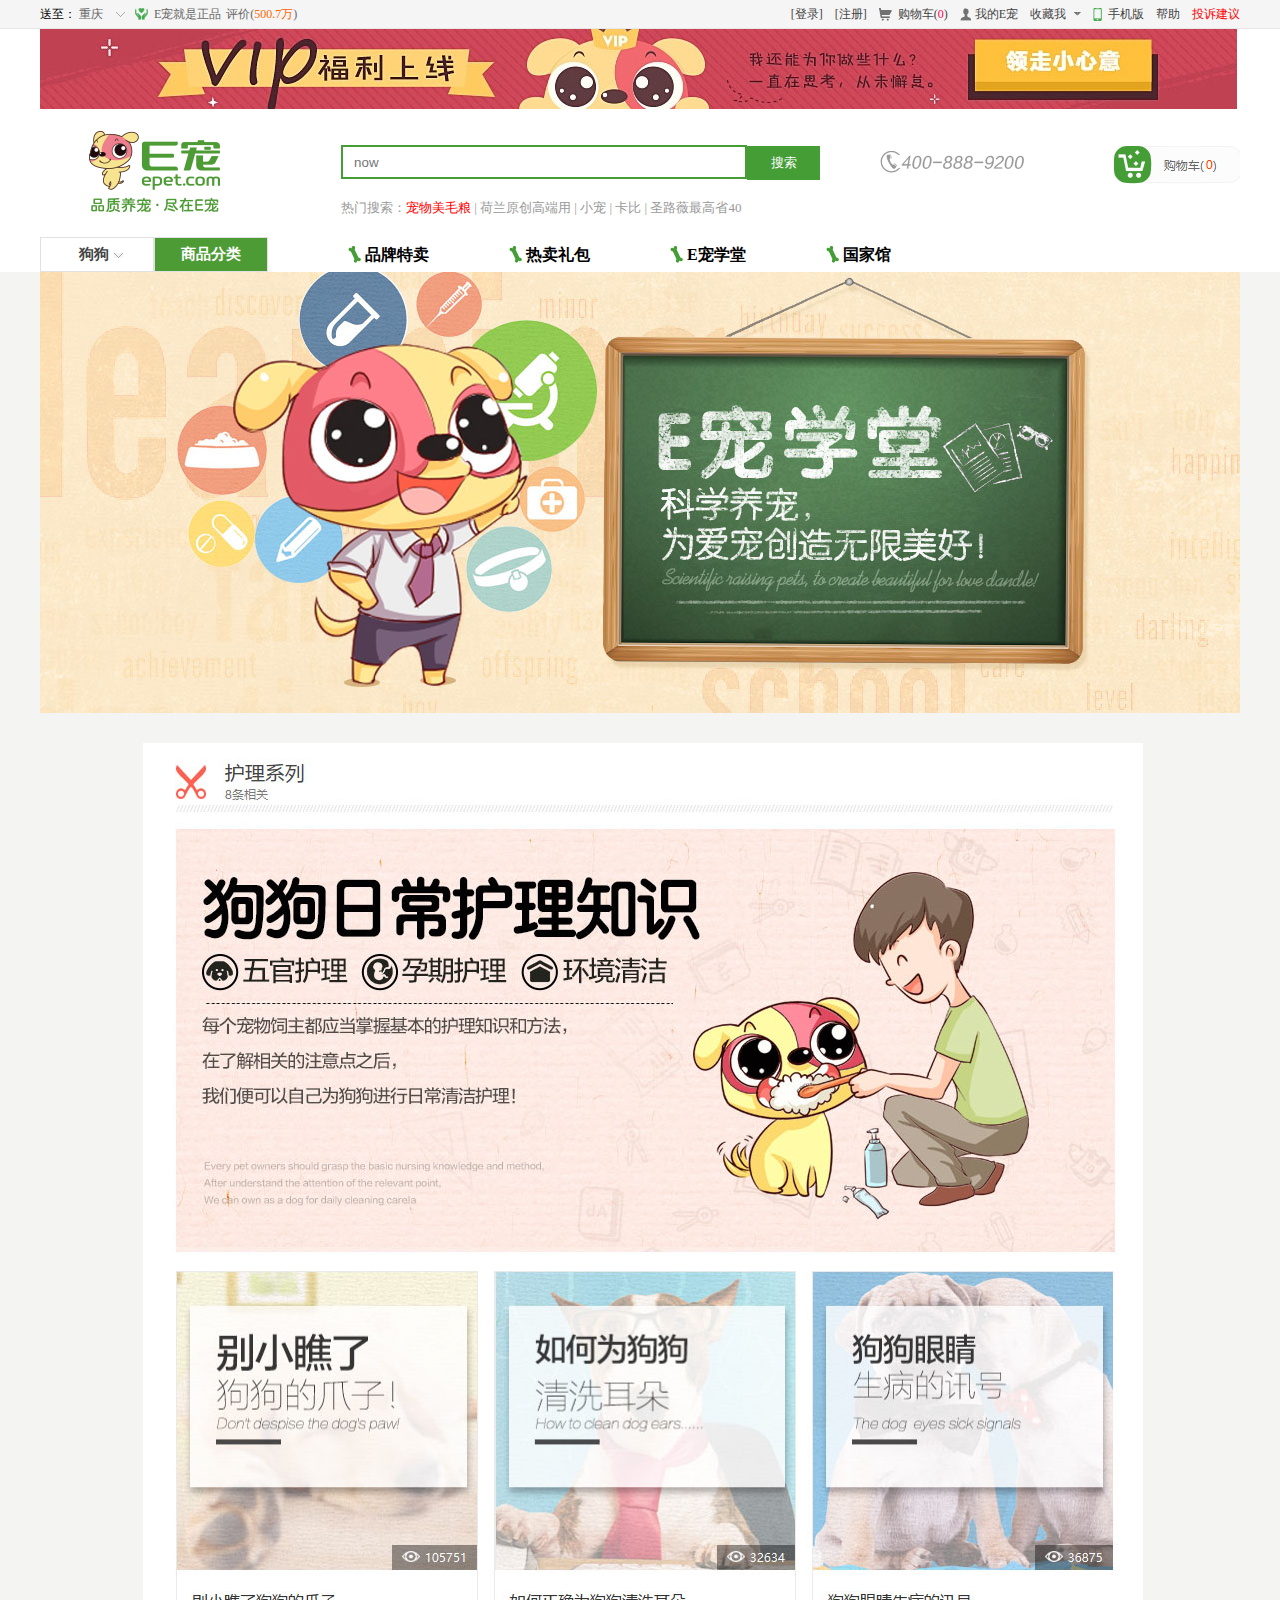
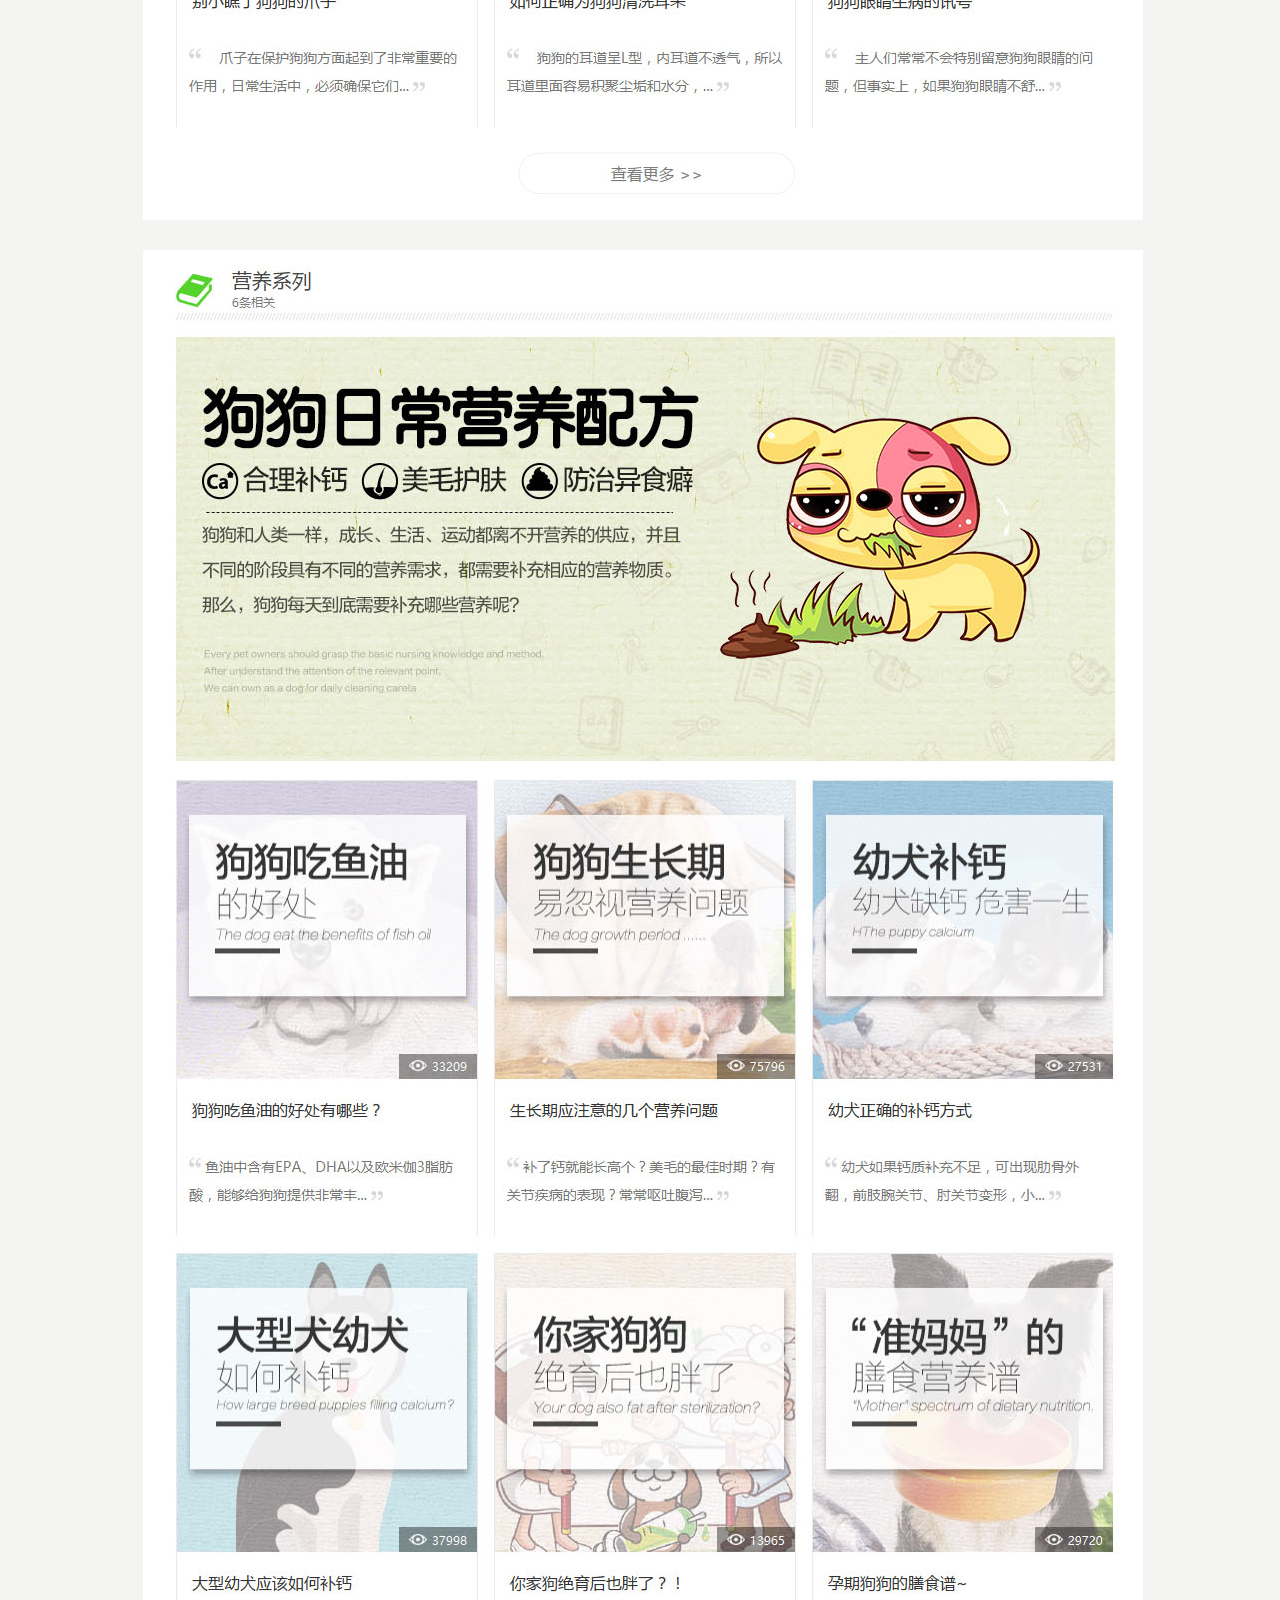
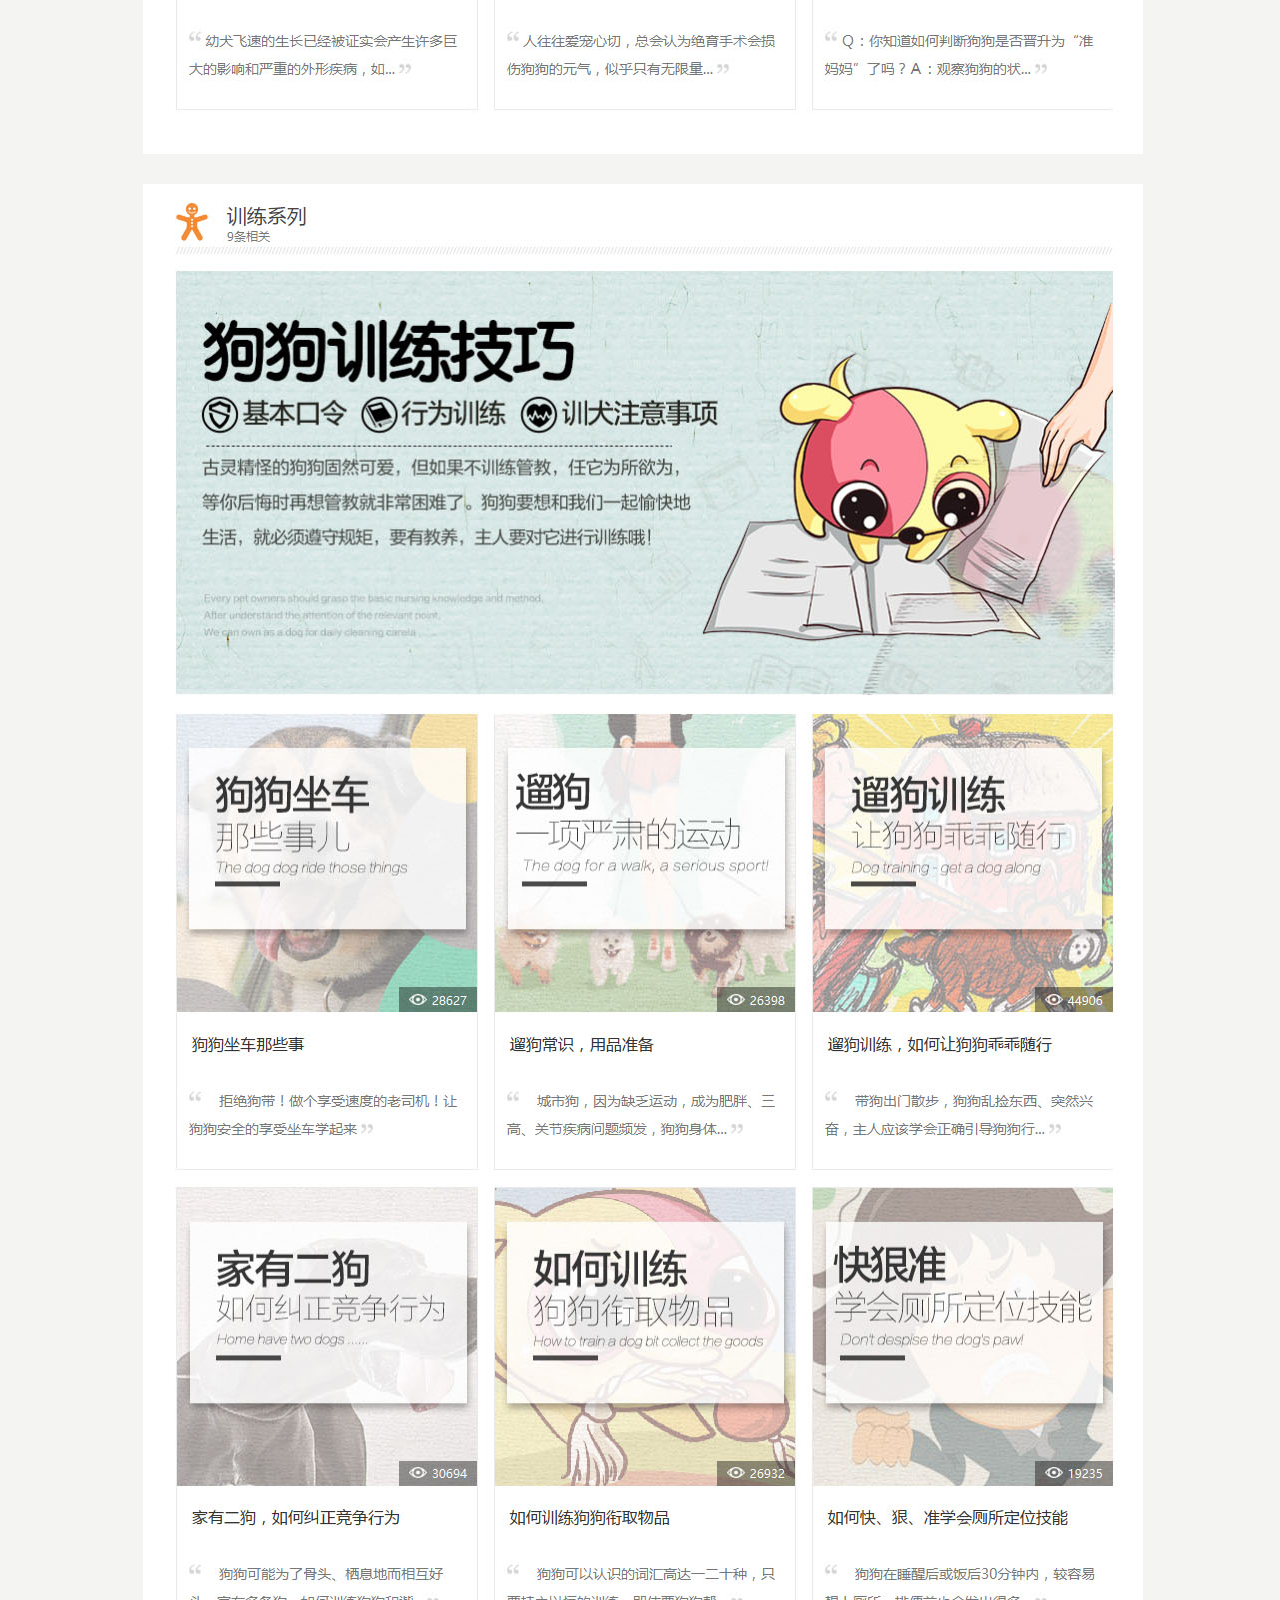
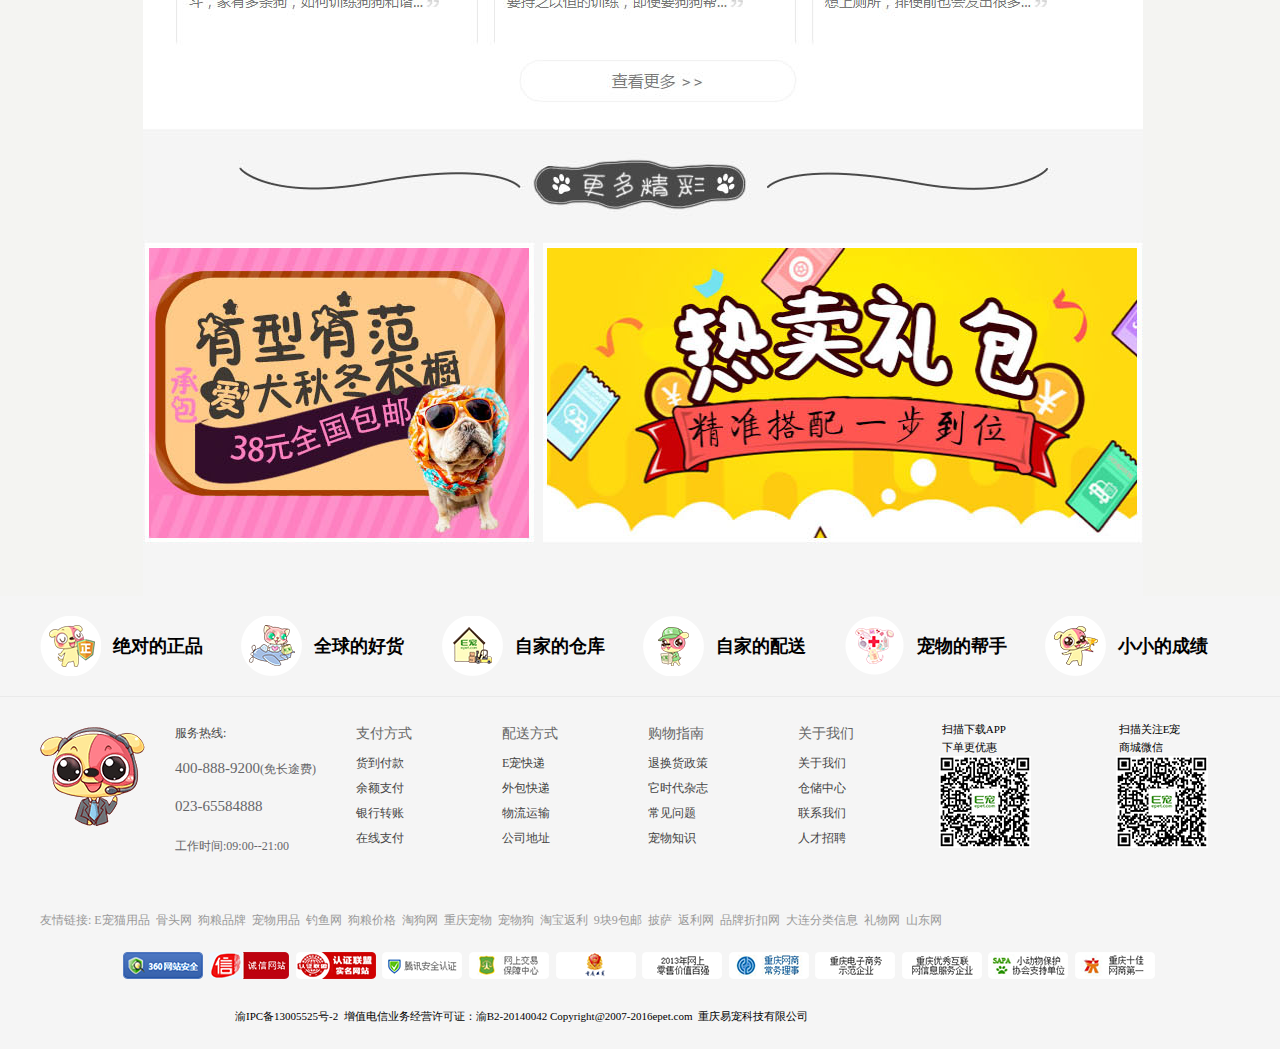
<file: school.html>
<!DOCTYPE html>
<html lang="en">
<head>
    <meta charset="UTF-8">
    <title>Title</title>
    <link href="css/base.css" rel="stylesheet" />
    <link href="css/comc.css" rel="stylesheet" />
    <link href="css/school.css" rel="stylesheet" />
    <script src="js/jquery-1.7.2.js"></script>
    <script src="js/cindex.js"></script>
</head>
<body>
<!--头部-->
<div class="head">
    <div class="head-title">
        <div class="head-title-font wraper">
            <ul class="clearFix">
                <li class="head-title-font-left fl">
                    <a href="javascript:;" class="head-title-font-left1 fl" id="cq">送至：
                        <span>
                            重庆
                        </span>
                    </a>
                    <a href="javascript:;" class="head-title-font-left2 fl">E宠就是正品</a>
                    <a href="javascript:;" class="head-title-font-left3 fl">评价(<span>500.7万</span>)</a>
                    <div class="head-buchong wraper" id="dq">
                        <ul>
                            <li>
                                <a href="javascript:;" class="head-buchong1">华北:</a>
                                <span>
                <a href="javascript:;" class="head-buchong2">&nbsp;北京</a>
                <a href="javascript:;" class="head-buchong2">&nbsp;天津</a>
                <a href="javascript:;" class="head-buchong2">&nbsp;河北</a>
                <a href="javascript:;" class="head-buchong2">&nbsp;山西</a>
                <a href="javascript:;" class="head-buchong2">&nbsp;内蒙古</a>
            </span>
                            </li>
                            <li>
                                <a href="javascript:;" class="head-buchong1">华东:</a>
                                <span>
                <a href="javascript:;" class="head-buchong2">&nbsp;上海</a>
                <a href="javascript:;" class="head-buchong2">&nbsp;江苏</a>
                <a href="javascript:;" class="head-buchong2">&nbsp;浙江</a>
                <a href="javascript:;" class="head-buchong2">&nbsp;安徽</a>
                <a href="javascript:;" class="head-buchong2">&nbsp;福建</a>
            </span>
                            </li>
                            <li>
                                <a href="javascript:;" class="head-buchong1">华南:</a>
                                <span>
                <a href="javascript:;" class="head-buchong2">&nbsp;广东</a>
                <a href="javascript:;" class="head-buchong2">&nbsp;广西</a>
                <a href="javascript:;" class="head-buchong2">&nbsp;海南</a>
            </span>
                            </li>
                            <li>
                                <a href="javascript:;" class="head-buchong1">华中:</a>
                                <span>
                <a href="javascript:;" class="head-buchong2">&nbsp;江西</a>
                <a href="javascript:;" class="head-buchong2">&nbsp;河南</a>
                <a href="javascript:;" class="head-buchong2">&nbsp;湖北</a>
                <a href="javascript:;" class="head-buchong2">&nbsp;湖南</a>
            </span>
                            </li>
                            <li>
                                <a href="javascript:;" class="head-buchong1">西南:</a>
                                <span>
                <a href="javascript:;" class="head-buchong2">&nbsp;重庆</a>
                <a href="javascript:;" class="head-buchong2">&nbsp;四川</a>
                <a href="javascript:;" class="head-buchong2">&nbsp;贵州</a>
                <a href="javascript:;" class="head-buchong2">&nbsp;云南</a>
                <a href="javascript:;" class="head-buchong2">&nbsp;西藏</a>
            </span>
                            </li>
                            <li>
                                <a href="javascript:;" class="head-buchong1">西北:</a>
                                <span>
                <a href="javascript:;" class="head-buchong2">&nbsp;陕西</a>
                <a href="javascript:;" class="head-buchong2">&nbsp;甘肃</a>
                <a href="javascript:;" class="head-buchong2">&nbsp;青海</a>
                <a href="javascript:;" class="head-buchong2">&nbsp;宁夏</a>
                <a href="javascript:;" class="head-buchong2">&nbsp;新疆</a>
            </span>
                            </li>
                            <li>
                                <a href="javascript:;" class="head-buchong1">东北:</a>
                                <span>
                <a href="javascript:;" class="head-buchong2">&nbsp;辽宁</a>
                <a href="javascript:;" class="head-buchong2">&nbsp;吉林</a>
                <a href="javascript:;" class="head-buchong2">&nbsp;黑龙江</a>
            </span>
                            </li>
                        </ul>
                    </div>
                </li>

                <li class="head-title-font-right fr">
                    <a href="javascript:;" class="head-title-font-right1 fl">[登录]</a>
                    <a href="javascript:;" class="head-title-font-right2 fl">[注册]</a>
                    <a href="javascript:;" class="head-title-font-right3 fl">购物车(<span>0</span>)</a>
                    <a href="javascript:;" class="head-title-font-right4 fl">我的E宠</a>
                    <a href="javascript:;" class="head-title-font-right5 fl">收藏我</a>
                    <a href="javascript:;" class="head-title-font-right6 fl">手机版</a>
                    <a href="javascript:;" class="head-title-font-right7 fl">帮助</a>
                    <a href="javascript:;" class="head-title-font-right8 fl">投诉建议</a>
                </li>
            </ul>
        </div>
    </div>
    <div class="head-photo wraper">
        <a href="javascript:;">
            <img src="images/ph.jpg" alt="">
        </a>
    </div>
    <div class="head-seach wraper">
        <ul class="clearFix">
            <li class="head-seach1 fl"><img src="images/aaa.png" alt=""></li>
            <li class="head-seach2 fl">
                <input type="text" placeholder="   now" style="width: 402px; height: 30px; border: 2px solid #459d36"/><input type="button" value="搜索" style="width: 73px; height: 34px; background-color: #459d36; border: none; color: white;" /><br />
                <a href="javascript:;"></a><br />
                <a href="javascript:;">热门搜索：<span>宠物美毛粮</span> | 荷兰原创高端用 | 小宠 | 卡比 | 圣路薇最高省40</a>
            </li>
            <li class="head-seach3 fl"><img src="images/bbb.png" alt=""></li>
            <li class="head-seach4 fl"><img src="images/ccc.png" alt=""></li>
        </ul>
    </div>
    <div class="important wraper">
        <ul class="menus clearFix">
            <li class="fl">
                <a href="javascript:;" class="dog" id="dog1">狗狗</a>
            </li>
            <li class="fl">
                <a href="javascript:;" class="classify active" id="classify1">商品分类</a>
            </li>

            <li class="fl distance">
                <a class="mns" href="brand.html" target="_blank">
                    <b></b>
                    品牌特卖
                </a>
            </li>
            <li class="fl distance">
                <a class="mns" href="Package.html" target="_blank">
                    <b></b>
                    热卖礼包
                </a>
            </li>
            <li class="fl distance">
                <a class="mns" href="school.html" target="_blank">
                    <b></b>
                    E宠学堂
                </a>
            </li>
            <li class="fl distance">
                <a class="mns" href="Country.html" target="_blank">
                    <b></b>
                    国家馆
                </a>
            </li>
            <div class="dog-set" id="dog-set1">
                <ul>
                    <li>
                        <a href="javascript:;"><img src="images/qqq.png" alt=""></a>
                    </li>
                </ul>
            </div>
            <div class="classify-set active-aet" id="classify-set1">
                <ul >
                    <li id="classify-set-t1" class="clearFix">
                        <a href="javascript:;" class="classify-set1 fl"><img src="images/p1.png" alt="" class="fl hhh">主粮 <span class="classify-set2">2061</span></a>
                        <a href="javascript:;" class="classify-set1 fl jl">零食<span class="classify-set2">2971</span ></a>
                        <a href="javascript:;"><img src="images/p9.png" alt="" class="fl hh"></a>
                    </li>
                    <div id="classify-set-t11">
                        <img src="images/t1.png" alt="" width="520px" >
                    </div>
                    <li id="classify-set-t2" class="clearFix" >
                        <a href="javascript:;" class="classify-set1 fl"><img src="images/p2.png" alt="" class="fl hhh">日用 <span class="classify-set2">2061</span></a>
                        <a href="javascript:;" class="classify-set1 fl jl">玩具<span class="classify-set2">2971</span ></a>
                        <a href="javascript:;"><img src="images/p9.png" alt="" class="fl hh"></a>
                    </li>
                    <div id="classify-set-t12">
                        <img src="images/t2.png" alt="" width="520px" >
                    </div>
                    <li id="classify-set-t3" class="clearFix">
                        <a href="javascript:;" class="classify-set1 fl"><img src="images/p3.png" alt="" class="fl hhh">保健 <span class="classify-set2">2061</span></a>
                        <a href="javascript:;" class="classify-set1 fl jl">医疗<span class="classify-set2">2971</span ></a>
                        <a href="javascript:;"><img src="images/p9.png" alt="" class="fl hh"></a>
                    </li>
                    <div id="classify-set-t13">
                        <img src="images/t3.png" alt="" width="520px" >
                    </div>
                    <li id="classify-set-t4" class="clearFix">
                        <a href="javascript:;" class="classify-set1 fl"><img src="images/p4.png" alt="" class="fl hhh">服饰 <span class="classify-set2">2061</span></a>
                        <a href="javascript:;" class="classify-set1 fl jl">牵引<span class="classify-set2">2971</span ></a>
                        <a href="javascript:;"><img src="images/p9.png" alt="" class="fl hh"></a>
                    </li>
                    <div id="classify-set-t14">
                        <img src="images/t4.png" alt="" width="520px" >
                    </div>
                    <li id="classify-set-t5" class="clearFix">
                        <a href="javascript:;" class="classify-set1 fl"><img src="images/p5.png" alt="" class="fl hhh">美容 <span class="classify-set2">2061</span></a>
                        <a href="javascript:;" class="classify-set1 fl jl">香波<span class="classify-set2">2971</span ></a>
                        <a href="javascript:;"><img src="images/p9.png" alt="" class="fl hh"></a>
                    </li>
                    <div id="classify-set-t15">
                        <img src="images/t5.png" alt="" width="520px" >
                    </div>
                    <li id="classify-set-t6" class="clearFix">
                        <a href="javascript:;" class="classify-set1 fl"><img src="images/p6.png" alt="" class="fl hhh">书籍 <span class="classify-set2">2061</span></a>
                        <a href="javascript:;" class="classify-set1 fl jl">杂志<span class="classify-set2">2971</span ></a>
                        <a href="javascript:;"><img src="images/p9.png" alt="" class="fl hh"></a>
                    </li>
                    <div id="classify-set-t16">
                        <img src="images/t6.png" alt="" width="520px" >
                    </div>
                    <li id="classify-set-t7" class="clearFix">
                        <a href="javascript:;" class="classify-set1 fl"><img src="images/p7.png" alt="" class="fl hhh">周边 <span class="classify-set2">2061</span></a>
                        <a href="javascript:;" class="classify-set1 fl jl">定制<span class="classify-set2">2971</span ></a>
                        <a href="javascript:;"><img src="images/p9.png" alt="" class="fl hh"></a>
                    </li>
                    <div id="classify-set-t17">
                        <img src="images/t7.png" alt="" width="520px" >
                    </div>
                    <li id="classify-set-t8" class="clearFix">
                        <a href="javascript:;" class="classify-set1 fl gr"><img src="images/p8.png" alt="" class="fl hhh">主粮正在进行的品牌特卖</a>
                    </li>
                    <div id="classify-set-t18">
                        <img src="images/t8.png" alt="" width="520px" >
                    </div>
                </ul>
            </div>
        </ul>
    </div>
</div>

<!--head-->

<div class="content">
    <div class="banner wraper">
        <img src="images/s.jpg" alt="">
    </div>
    <div class="wenzi wraper">
        <ul>
            <li><img src="images/s-1.jpg" alt=""></li>
            <li><img src="images/s-2.jpg" alt=""></li>
            <li><img src="images/s-3.jpg" alt=""></li>
        </ul>
    </div>
</div>

<!--尾部-->
<div class="foot">
    <div class="foot-top wraper">
        <ul class="clearFix">
            <li class="fl">
                <img src="images/y1.png" alt="" class="fl">
                <a href="javascript:;" class="foot-top1 fl" >绝对的正品</a>
            </li>
            <li class="fl">
                <img src="images/y2.png" alt="" class="fl">
                <a href="javascript:;" class="foot-top1 fl" >全球的好货</a>
            </li>
            <li class="fl">
                <img src="images/y3.png" alt="" class="fl">
                <a href="javascript:;" class="foot-top1 fl" >自家的仓库</a>
            </li>
            <li class="fl">
                <img src="images/y4.png" alt="" class="fl">
                <a href="javascript:;" class="foot-top1 fl" >自家的配送</a>
            </li>
            <li class="fl">
                <img src="images/y5.png" alt="" class="fl">
                <a href="javascript:;" class="foot-top1 fl" >宠物的帮手</a>
            </li>
            <li class="fl">
                <img src="images/y6.png" alt="" class="fl">
                <a href="javascript:;" class="foot-top1 fl" >小小的成绩</a>
            </li>
        </ul>
    </div>
    <div class="foot-top11"></div>
    <div class="foot-center wraper">
        <ul class="clearFix">
            <li class="foot-center1 fl">
                <a href="javascript:;">
                    <img src="images/dog_phone.gif" alt="">
                </a>
            </li>
            <li class="foot-center2 fl">
                <a href="javascript:;" class="foot-center2-a1">服务热线:</a>
                <a href="javascript:;" class="foot-center2-a2">400-888-9200<span>(免长途费)</span></a>
                <a href="javascript:;" class="foot-center2-a3">023-65584888</a>
                <a href="javascript:;" class="foot-center2-a4">工作时间:09:00--21:00</a>
            </li>
            <li class="foot-center3 fl">
                <a href="javascript:;" class="foot-center3-a1">支付方式</a>
                <a href="javascript:;" class="foot-center3-a2">货到付款</a>
                <a href="javascript:;" class="foot-center3-a2">余额支付</a>
                <a href="javascript:;" class="foot-center3-a2">银行转账</a>
                <a href="javascript:;" class="foot-center3-a2">在线支付</a>
            </li>
            <li class="foot-center4 fl jia">
                <a href="javascript:;" class="foot-center3-a1">配送方式</a>
                <a href="javascript:;" class="foot-center3-a2">E宠快递</a>
                <a href="javascript:;" class="foot-center3-a2">外包快递</a>
                <a href="javascript:;" class="foot-center3-a2">物流运输</a>
                <a href="javascript:;" class="foot-center3-a2">公司地址</a>
            </li>
            <li class="foot-center4 fl jia">
                <a href="javascript:;" class="foot-center3-a1">购物指南</a>
                <a href="javascript:;" class="foot-center3-a2">退换货政策</a>
                <a href="javascript:;" class="foot-center3-a2">它时代杂志</a>
                <a href="javascript:;" class="foot-center3-a2">常见问题</a>
                <a href="javascript:;" class="foot-center3-a2">宠物知识</a>
            </li>
            <li class="foot-center4 fl jia">
                <a href="javascript:;" class="foot-center3-a1">关于我们</a>
                <a href="javascript:;" class="foot-center3-a2">关于我们</a>
                <a href="javascript:;" class="foot-center3-a2">仓储中心</a>
                <a href="javascript:;" class="foot-center3-a2">联系我们</a>
                <a href="javascript:;" class="foot-center3-a2">人才招聘</a>
            </li>
            <li class="foot-center5 fl">
                <a href="javascript:;">&nbsp;扫描下载APP</a>
                <a href="javascript:;">&nbsp;下单更优惠</a>
                <a href="javascript:;"><img src="images/erweima.png" alt=""></a>
            </li>
            <li class="foot-center5 fl">
                <a href="javascript:;">&nbsp;扫描关注E宠</a>
                <a href="javascript:;">&nbsp;商城微信</a>
                <a href="javascript:;"><img src="images/erweima.png" alt=""></a>
            </li>
        </ul>
    </div>
    <div class="foot-bottom wraper">
        <div class="foot-bottom-top">
            <a href="javascript:;">友情链接:&nbsp;E宠猫用品&nbsp;&nbsp;骨头网&nbsp;&nbsp;狗粮品牌&nbsp;&nbsp;宠物用品&nbsp;&nbsp;钓鱼网&nbsp;&nbsp;狗粮价格&nbsp;&nbsp;淘狗网&nbsp;&nbsp;重庆宠物&nbsp;&nbsp;宠物狗&nbsp;&nbsp;淘宝返利&nbsp;&nbsp;9块9包邮&nbsp;&nbsp;披萨&nbsp;&nbsp;返利网&nbsp;&nbsp;品牌折扣网&nbsp;&nbsp;大连分类信息&nbsp;&nbsp;礼物网&nbsp;&nbsp;山东网</a>
        </div>
        <div class="foot-bottom-center">
            <img src="images/foot.png" alt="">
        </div>
        <div class="foot-bottom-bottom">
            <a href="javascript:;">渝IPC备13005525号-2&nbsp;&nbsp;增值电信业务经营许可证：渝B2-20140042 Copyright@2007-2016epet.com&nbsp;&nbsp;重庆易宠科技有限公司</a>
        </div>
    </div>
</div>
</body>
</html>
</file>
<file: css/base.css>
@charset "utf-8";
/* CSS Document */

*{ padding:0; margin:0;}
img{ display:block;}
li{ list-style:none;}
a{ text-decoration:none;}

.fl{ float:left;}
.fr{ float:right;}
.clearFix:after{content:''; display:block; clear:both;}
.clearFix{zoom:1;}
.wraper{width:1200px; margin:0 auto;}
</file>
<file: css/com.css>
/*head*/
.head-title{
    height: 28px;
    background: #f5f5f5;
    border-bottom: 1px solid #e8e8e8;
}
.head-title-font-left{
    line-height: 28px;
}
.head-title-font-left .head-title-font-left1{
    font-size: 12px;
    color: #000;
    background: url("../images/0.png") no-repeat right;

    display: block;
    width: 85px;
    height: 28px;
}
.head-title-font-left .head-title-font-left1 span{
    color: #666;
}
.head-title-font-left .head-title-font-left2{
    margin-left: 10px;
    font-size: 12px;
    color: #666;
    background: url("../images/1.png") no-repeat left;
    padding-left: 19px;
}
.head-title-font-left .head-title-font-left3{
    margin-left: 5px;
    font-size: 12px;
    color: #666;
}
.head-title-font-left .head-title-font-left3 span{
    color: #ff6600;
}
.head-title-font-right{
    line-height: 28px;
}
.head-title-font-right .head-title-font-right1{
    font-size: 12px;
    color: #444;
}
.head-title-font-right .head-title-font-right2{
    margin-left: 12px;
    font-size: 12px;
    color: #444;
}
.head-title-font-right .head-title-font-right3{
    margin-left: 12px;
    font-size: 12px;
    color: #444;
    background: url("../images/2.png") no-repeat left;

    display: block;
    padding-left: 19px;
}
.head-title-font-right .head-title-font-right3 span{
    color: #fc0052;

}
.head-title-font-right .head-title-font-right4{
    margin-left: 12px;
    font-size: 12px;
    color: #444;
    background: url("../images/3.png") no-repeat left;
    padding-left: 15px;
}
.head-title-font-right .head-title-font-right5{
    margin-left: 12px;
    background: url("../images/4.png") no-repeat right;
    width: 51px;
    display: block;
    padding-left: -42px;
    font-size: 12px;
    color: #444;
}
.head-title-font-right .head-title-font-right6{
    margin-left: 12px;
    font-size: 12px;
    background: url("../images/5.png") no-repeat left;
    padding-left: 15px;
    color: #444;
}
.head-title-font-right .head-title-font-right7{
    margin-left: 12px;
    font-size: 12px;
    color: #444;
}
.head-title-font-right .head-title-font-right8{
    margin-left: 12px;
    font-size: 12px;
    color: #ff0000;
}
.head-seach{
    margin-top: 22px;
}
.head-seach .head-seach1{
    margin-left: 44px;
}
.head-seach .head-seach2{
    margin-left: 113px;
    margin-top: 14px;
}
.head-seach .head-seach2 a{
    margin-top: 10px;
    font-size: 13px;
    color: #999;
}
.head-seach .head-seach2 a span{
    color: #ff0000;
}
.head-seach .head-seach3{
    margin-top:20px;
    margin-left: 60px;
}
.head-seach .head-seach4{
    margin-top:15px;
    margin-left: 88px;
}
.important{
    margin-top: 20px;
}
.important .menus .dog{
    display: block;
    width: 74px;
    height: 33px;
    line-height: 33px;
    background: #fff;
    border: 1px solid #e1e1e1;
    font-size: 15px;
    color: #444;
    background: url("../images/0.png")  no-repeat 73px 15px;
    padding-left: 38px;
}
.important .menus .dog:hover{
    background: #4d9b35;
    color: white;
}
.important .menus .dog-set{
    position: absolute;
    z-index: 20;
    top:270px;
    display: none;
}
.important .menus .classify{
    display: block;
    width: 112px;
    height: 33px;
    line-height: 33px;
    background: #fff;
    border: 1px solid #e1e1e1;
    font-size: 15px;
    color: #444;
    text-align: center;
    background: url("../images/0.png")  no-repeat 90px;
}
.important .menus .classify:hover{
    background: #4d9b35;
    color: white;
}
.important .menus .active{
    background: #4d9b35;
    color: white;
}
.important .menus .classify-set{
    position: absolute;
    top:270px;
    display: none;
}
.important .menus .classify-set{
    display: block;
}
.important .menus .classify-set ul{
    width: 228px;
    height: 358px;
    background: white;
}
.important .menus .classify-set ul li{
    width: 202px;
    height: 43px;
    border-bottom: 1px dashed #dddddd;

    margin-left: 12px;
}
.important .menus .classify-set ul li a{
    display: block;
    line-height: 43px;
    font-size: 12px;
    color: #444444;
    margin-left: 9px;

}
.important .menus .classify-set .jl{
    margin-left: 36px;
}
.important .menus .classify-set ul li a span{
    font-size: 9px;
    color: #999999;
}
.important .menus .classify-set ul li a img{
    margin-left: -10px;
    margin-top: 10px;
}
.important .menus .classify-set .gr{
    color: #22990d;
}
.important .menus .classify-set ul li a .hhh{
    margin-right: 10px;
}
.important .menus .classify-set ul li a .hh{
    margin-left: 30px;
    margin-top: 18px;
}
#classify-set-t11{
    position: absolute;
    left: 228px;
    top:0;
    z-index: 35;
    display: none;
}
#classify-set-t1:hover{
    border-bottom: 1px dashed #4d9b35;
}
#classify-set-t2:hover{
    border-bottom: 1px dashed #4d9b35;
}
#classify-set-t3:hover{
    border-bottom: 1px dashed #4d9b35;
}
#classify-set-t4:hover{
    border-bottom: 1px dashed #4d9b35;
}
#classify-set-t5:hover{
    border-bottom: 1px dashed #4d9b35;
}
#classify-set-t6:hover{
    border-bottom: 1px dashed #4d9b35;
}
#classify-set-t7:hover{
    border-bottom: 1px dashed #4d9b35;
}
#classify-set-t8:hover{
    border-bottom: 1px dashed #4d9b35;
}
#classify-set-t1:hover + #classify-set-t11{
    display: block;
}
#classify-set-t12{
    position: absolute;
    left: 228px;
    top:0;
    z-index: 35;
    display: none;
}
#classify-set-t2:hover + #classify-set-t12{
    display: block;
}
#classify-set-t13{
    position: absolute;
    left: 228px;
    top:0;
    z-index: 35;
    display: none;
}
#classify-set-t3:hover + #classify-set-t13{
    display: block;
}
#classify-set-t14{
    position: absolute;
    left: 228px;
    top:0;
    z-index: 35;
    display: none;
}
#classify-set-t4:hover + #classify-set-t14{
    display: block;
}
#classify-set-t15{
    position: absolute;
    left: 228px;
    top:0;
    z-index: 35;
    display: none;
}
#classify-set-t5:hover + #classify-set-t15{
    display: block;
}
#classify-set-t16{
    position: absolute;
    left: 228px;
    top:0;
    z-index: 35;
    display: none;
}
#classify-set-t6:hover + #classify-set-t16{
    display: block;
}
#classify-set-t17{
    position: absolute;
    left: 228px;
    top:0;
    z-index: 35;
    display: none;
}
#classify-set-t7:hover + #classify-set-t17{
    display: block;
}
#classify-set-t18{
    position: absolute;
    left: 228px;
    top:0;
    z-index: 35;
    display: none;
}
#classify-set-t8:hover + #classify-set-t18{
    display: block;
}


.important .menus a.mns:hover b {
    transition: transform 0.2s ease-in 0s;
    transform: rotate(360deg);
}
 .important .menus a.mns b {
    display: inline-block;
    width: 13px;
    height: 17px;
    background: url('../images/gutou.png') repeat scroll  transparent;
    vertical-align: middle;
    margin-top: -2px;
    margin-right: 0px;
}
.important .menus a{
    font-size: 16px;
    color: black;
    font-weight: bold;
}
.important .menus .distance{
    margin-top: 8px;
    margin-left: 80px;
}

/*下拉框*/
#dq{
    display: none;
    position: absolute;
    z-index: 20;
}

.head-buchong{
     margin-left: 40px;
     margin-top: 29px;
    /*display: none;*/
 }
.head-buchong ul{
    width: 370px;
    height: 250px;
    border: 1px solid #CCCCCC;
    background: white;
}
.head-buchong ul li{
    margin-left: 24px;
    margin-top: 5px;
}
.head-buchong ul li .head-buchong1{
    font-size: 12px;
    color: #999999;
}
.head-buchong ul li .head-buchong2{
    font-size: 12px;
    color: #666666;
    width: 50px;
    height:20px;
    background: white;
    display: inline-block;
    line-height: 20px;
}
.head-buchong ul li .head-buchong2:hover{
    color: white;
    background: #fb6003;
}



/*foot*/
.foot{
    height: 453px;
    background: #f5f5f5;
}

.foot .foot-top{
    height: 100px;
}
.foot .foot-top ul{
    margin-left: -38px;
}
.foot .foot-top ul li{
    margin-top: 20px;
    margin-left:38px ;
}
.foot .foot-top ul li .foot-top1{
    font-size: 18px;
    color: black;
    font-weight: bold;
    display: block;
    line-height: 60px;
    margin-left: 12px;
}
.foot .foot-top11{
    border-top: 1px solid #eaeaea;
}
.foot .foot-center{
    margin-top: 23px;
}
.foot .foot-center .foot-center1{
    margin-top: 7px;
}
.foot .foot-center .foot-center2{
    margin-left: 30px;
    margin-top: 5px;
}
.foot .foot-center .foot-center2 a{
    display: block;
}
.foot .foot-center .foot-center2 .foot-center2-a1{
    font-size: 12px;
    color: #444444;
}
.foot .foot-center .foot-center2 .foot-center2-a2{
    font-size: 15px;
    color: #666669;
    margin-top: 18px;
}
.foot .foot-center .foot-center2 .foot-center2-a2 span{
    font-size: 12px;
}
.foot .foot-center .foot-center2 .foot-center2-a3{
    font-size: 15px;
    color: #666669;
    margin-top: 20px;
}
.foot .foot-center .foot-center2 .foot-center2-a4{
    font-size: 12px;
    color: #666669;
    margin-top: 23px;
}
.foot .foot-center .foot-center3{
    margin-left: 40px;
    margin-top: 5px;
}
.foot .foot-center .foot-center3 a{
    display: block;
}
.foot .foot-center .foot-center3 .foot-center3-a1{
    font-size: 14px;
    color: #666666;
}
.foot .foot-center .foot-center3 .foot-center3-a2{
    margin-top: 15px;
    font-size: 12px;
    color: #444444;
    line-height: 10px;
}

.foot .foot-center .foot-center4{
    margin-left: 90px;
    margin-top: 5px;
}
.foot .foot-center .foot-center4 a{
    display: block;
}
.foot .foot-center .foot-center4 .foot-center3-a1{
    font-size: 14px;
    color: #666666;
}
.foot .foot-center .foot-center4 .foot-center3-a2{
    margin-top: 15px;
    font-size: 12px;
    color: #444444;
    line-height: 10px;
}
.foot .foot-center .foot-center5{
    margin-left: 85px;
}
.foot .foot-center .foot-center5 a{
    display: block;
    font-size: 11px;
    color: #000000;
    line-height: 18px;
}
.foot .foot-bottom{
    margin-top: 55px;
}
.foot .foot-bottom .foot-bottom-top a{
    font-size: 12px;
    color: #999999;
}
.foot .foot-bottom .foot-bottom-center{
    margin-top: 23px;
    margin-left: 83px;
}
.foot .foot-bottom .foot-bottom-bottom{
    margin-top: 27px;
    margin-left: 195px;
}
.foot .foot-bottom .foot-bottom-bottom a{
    font-size: 11px;
    color: black;
}
/*foot*/
</file>
<file: css/index.css>
.content-lunbo{
    width: 770px;
    height: 360px;
    overflow: hidden;
    position: relative;
    margin-left: 228px;
}
.Banner1{
    height: 360px;
    z-index: 1;
    overflow: hidden;
}
.Banner1 ul li {
    position: absolute;
}
/*.Banner1 ul li img{*/
    /*transition: transform 4s linear 0s;*/
    /*transform: scale(0);*/
    /*-webkit-animation:img 10s linear infinite 1s;*/
    /*-webkit-animation-delay: 10s*/
/*}   缩放效果*/
.Banner1 .tp{
    display: block;
    width: 1200px;
    height: 380px;
    margin: auto;
    position: relative;
}
.Banner1 .tp img{
    position: relative;
    /*left: -275px;*/
}
.btn{
    width: 100%;
    height: 15px;
    line-height: 15px;
    position: absolute;
    bottom: 20px;
    text-align: center;
    z-index: 4;
}
.btn ul{
    display: inline-block;
}
.btn ul li{
    width: 15px;
    height: 15px;
    float: left;
    background: #B9B8BB;
    border-radius:50%;
    margin: 0 5px;
}
.btn .cur{
    background: #D33340;
}
.content .content-right{

}
.content .content-right ul li{
    margin-left: 6px;
    transition: all 0.4s ease-out 0s;
}
.content .content-right ul li:hover{
    margin-left: -6px;
}






.new{
    margin-top: 30px;
}
.new ul li h4{
    margin-top: 35px;
    margin-left: 30px;
    font-size: 13px;
    color: #333333;
}
.new ul li{
    width: 290px;
}
.new ul li p{
    font-size: 11px;
    color: #999999;
    margin-left: 30px;
}
.new ul li span{
    margin-left: 30px;
    font-size: 11px;
    color: #ff0000;

}
.new ul li .p1{
    margin-top: 11px;
    margin-bottom: 16px;
}
.new ul li .p2{
    margin-top: 33px;
}
.new ul li .p3{
    margin-top: 10px;
}
.new ul .new-right li img{
    margin-top: 6px;
    transition: all 0.4s ease-out 0s;
}
.new ul .new-right li img:hover{
    margin-top: -6px;
}


.food .food-title span{
    font-size: 20px;
    color: black;
    margin-left: 10px;
}
.food-body{
    margin-top: 12px;
}
.food-body .food-right .food-right-i{
    margin-left: 424px;
}
.food-body .food-right .food-right-i input{
    text-align: center;

}
.food-body .food-right .food-right-i input:hover{
    border: 1px solid #e74085;
    color: #e74085;
}
.on{
    border: 1px solid #e74085;
    color: #e74085;
}
.remen .remen-top .remen1{
    position: absolute;
}

.remen .remen-top .remen2{
    position: absolute;
    left: -300px;
}
.remen .remen-top .remen3{
    margin-top: 5px;
    position: absolute;
}
.remen .p1{
    font-size: 14px;
    color: #000000;
}
.remen .p2{
    font-size: 12px;
    color: #ff4400;
}
.remen .remen-top .remen-top-p1{
    position: relative;
    left: 30px;
    top: 35px;
    z-index: 20;
}
.remen .remen-top .remen-top-p2{
    position: relative;
    left: 30px;
    top: 45px;
    z-index: 20;
}
.remen .remen-top .remen-top-p12{
    position: relative;
    left: 80px;
    top: -110px;
    z-index: 20;
}
.remen .remen-top .remen-top-p22{
    position: relative;
    left: 80px;
    top: -100px;
    z-index: 20;
}
.remen .remen-bottom .remen-top-p13{
    position: relative;
    left: 20px;
    top: -120px;
    z-index: 20;
}
.remen .remen-bottom .remen-top-p23{
    position: relative;
    left: 20px;
    top: -110px;
    z-index: 20;
}
.food-right{
    margin-left: -6px;
}
.jinkou{

}
.jinkou ul{
    margin-left: 6px;
    width: 860px;
}
.jinkou ul li{
    width: 210px;
    height: 218px;
    border: 1px solid #ededed;
}
.jinkou ul li img{
    margin-left: 50px;
    margin-top: 20px;
    position: absolute;
}
.jinkou ul li .p1{
    font-size: 12px;
    color: #666666;
    /*margin-top: 10px;*/
    margin-left: 40px;
    position: relative;
    top:150px;
}
.jinkou ul li .p2{
    font-size: 16px;
    color: #dd2727;
    margin-left: 35px;
    position: relative;
    top:160px;
    /*margin-top: 10px;*/
}
.jinkou .sy{
    margin-top: 4px;
    transition: all 0.4s ease-out 0s;
}
.jinkou .sy:hover{
    margin-top: -4px;
}
.remen,.jinkou{
    display: none;
}
</file>
<file: css/comc.css>
/*head*/
.head-title{
    height: 28px;
    background: #f5f5f5;
    border-bottom: 1px solid #e8e8e8;
}
.head-title-font-left{
    line-height: 28px;
}
.head-title-font-left .head-title-font-left1{
    font-size: 12px;
    color: #000;
    background: url("../images/0.png") no-repeat right;

    display: block;
    width: 85px;
    height: 28px;
}
.head-title-font-left .head-title-font-left1 span{
    color: #666;
}
.head-title-font-left .head-title-font-left2{
    margin-left: 10px;
    font-size: 12px;
    color: #666;
    background: url("../images/1.png") no-repeat left;
    padding-left: 19px;
}
.head-title-font-left .head-title-font-left3{
    margin-left: 5px;
    font-size: 12px;
    color: #666;
}
.head-title-font-left .head-title-font-left3 span{
    color: #ff6600;
}
.head-title-font-right{
    line-height: 28px;
}
.head-title-font-right .head-title-font-right1{
    font-size: 12px;
    color: #444;
}
.head-title-font-right .head-title-font-right2{
    margin-left: 12px;
    font-size: 12px;
    color: #444;
}
.head-title-font-right .head-title-font-right3{
    margin-left: 12px;
    font-size: 12px;
    color: #444;
    background: url("../images/2.png") no-repeat left;

    display: block;
    padding-left: 19px;
}
.head-title-font-right .head-title-font-right3 span{
    color: #fc0052;

}
.head-title-font-right .head-title-font-right4{
    margin-left: 12px;
    font-size: 12px;
    color: #444;
    background: url("../images/3.png") no-repeat left;
    padding-left: 15px;
}
.head-title-font-right .head-title-font-right5{
    margin-left: 12px;
    background: url("../images/4.png") no-repeat right;
    width: 51px;
    display: block;
    padding-left: -42px;
    font-size: 12px;
    color: #444;
}
.head-title-font-right .head-title-font-right6{
    margin-left: 12px;
    font-size: 12px;
    background: url("../images/5.png") no-repeat left;
    padding-left: 15px;
    color: #444;
}
.head-title-font-right .head-title-font-right7{
    margin-left: 12px;
    font-size: 12px;
    color: #444;
}
.head-title-font-right .head-title-font-right8{
    margin-left: 12px;
    font-size: 12px;
    color: #ff0000;
}
.head-seach{
    margin-top: 22px;
}
.head-seach .head-seach1{
    margin-left: 44px;
}
.head-seach .head-seach2{
    margin-left: 113px;
    margin-top: 14px;
}
.head-seach .head-seach2 a{
    margin-top: 10px;
    font-size: 13px;
    color: #999;
}
.head-seach .head-seach2 a span{
    color: #ff0000;
}
.head-seach .head-seach3{
    margin-top:20px;
    margin-left: 60px;
}
.head-seach .head-seach4{
    margin-top:15px;
    margin-left: 88px;
}
.important{
    margin-top: 20px;
}
.important .menus .dog{
    display: block;
    width: 74px;
    height: 33px;
    line-height: 33px;
    background: #fff;
    border: 1px solid #e1e1e1;
    font-size: 15px;
    color: #444;
    background: url("../images/0.png")  no-repeat 73px 15px;
    padding-left: 38px;
}
.important .menus .dog:hover{
    background: #4d9b35;
    color: white;
}
.important .menus .dog-set{
    position: absolute;
    z-index: 20;
    top:270px;
    display: none;
}
.important .menus .classify{
    display: block;
    width: 112px;
    height: 33px;
    line-height: 33px;
    background: #fff;
    border: 1px solid #e1e1e1;
    font-size: 15px;
    color: #444;
    text-align: center;
    background: url("../images/0.png")  no-repeat 90px;
}
.important .menus .classify:hover{
    background: #4d9b35;
    color: white;
}
.important .menus .active{
    background: #4d9b35;
    color: white;
}
.important .menus .classify-set{
    position: absolute;
    top:270px;
    display: none;
}
/*.important .menus .classify-set{*/
    /*display: block;*/
/*}*/
.important .menus .classify-set ul{
    width: 228px;
    height: 358px;
    background: white;
}
.important .menus .classify-set ul li{
    width: 202px;
    height: 43px;
    border-bottom: 1px dashed #dddddd;

    margin-left: 12px;
}
.important .menus .classify-set ul li a{
    display: block;
    line-height: 43px;
    font-size: 12px;
    color: #444444;
    margin-left: 9px;

}
.important .menus .classify-set .jl{
    margin-left: 36px;
}
.important .menus .classify-set ul li a span{
    font-size: 9px;
    color: #999999;
}
.important .menus .classify-set ul li a img{
    margin-left: -10px;
    margin-top: 10px;
}
.important .menus .classify-set .gr{
    color: #22990d;
}
.important .menus .classify-set ul li a .hhh{
    margin-right: 10px;
}
.important .menus .classify-set ul li a .hh{
    margin-left: 30px;
    margin-top: 18px;
}
#classify-set-t11{
    position: absolute;
    left: 228px;
    top:0;
    z-index: 35;
    display: none;
}
#classify-set-t1:hover{
    border-bottom: 1px dashed #4d9b35;
}
#classify-set-t2:hover{
    border-bottom: 1px dashed #4d9b35;
}
#classify-set-t3:hover{
    border-bottom: 1px dashed #4d9b35;
}
#classify-set-t4:hover{
    border-bottom: 1px dashed #4d9b35;
}
#classify-set-t5:hover{
    border-bottom: 1px dashed #4d9b35;
}
#classify-set-t6:hover{
    border-bottom: 1px dashed #4d9b35;
}
#classify-set-t7:hover{
    border-bottom: 1px dashed #4d9b35;
}
#classify-set-t8:hover{
    border-bottom: 1px dashed #4d9b35;
}
#classify-set-t1:hover + #classify-set-t11{
    display: block;
}
#classify-set-t12{
    position: absolute;
    left: 228px;
    top:0;
    z-index: 35;
    display: none;
}
#classify-set-t2:hover + #classify-set-t12{
    display: block;
}
#classify-set-t13{
    position: absolute;
    left: 228px;
    top:0;
    z-index: 35;
    display: none;
}
#classify-set-t3:hover + #classify-set-t13{
    display: block;
}
#classify-set-t14{
    position: absolute;
    left: 228px;
    top:0;
    z-index: 35;
    display: none;
}
#classify-set-t4:hover + #classify-set-t14{
    display: block;
}
#classify-set-t15{
    position: absolute;
    left: 228px;
    top:0;
    z-index: 35;
    display: none;
}
#classify-set-t5:hover + #classify-set-t15{
    display: block;
}
#classify-set-t16{
    position: absolute;
    left: 228px;
    top:0;
    z-index: 35;
    display: none;
}
#classify-set-t6:hover + #classify-set-t16{
    display: block;
}
#classify-set-t17{
    position: absolute;
    left: 228px;
    top:0;
    z-index: 35;
    display: none;
}
#classify-set-t7:hover + #classify-set-t17{
    display: block;
}
#classify-set-t18{
    position: absolute;
    left: 228px;
    top:0;
    z-index: 35;
    display: none;
}
#classify-set-t8:hover + #classify-set-t18{
    display: block;
}


.important .menus a.mns:hover b {
    transition: transform 0.2s ease-in 0s;
    transform: rotate(360deg);
}
 .important .menus a.mns b {
    display: inline-block;
    width: 13px;
    height: 17px;
    background: url('../images/gutou.png') repeat scroll  transparent;
    vertical-align: middle;
    margin-top: -2px;
    margin-right: 0px;
}
.important .menus a{
    font-size: 16px;
    color: black;
    font-weight: bold;
}
.important .menus .distance{
    margin-top: 8px;
    margin-left: 80px;
}

/*下拉框*/
#dq{
    display: none;
    position: absolute;
    z-index: 20;
}

.head-buchong{
     margin-left: 40px;
     margin-top: 29px;
    /*display: none;*/
 }
.head-buchong ul{
    width: 370px;
    height: 250px;
    border: 1px solid #CCCCCC;
    background: white;
}
.head-buchong ul li{
    margin-left: 24px;
    margin-top: 5px;
}
.head-buchong ul li .head-buchong1{
    font-size: 12px;
    color: #999999;
}
.head-buchong ul li .head-buchong2{
    font-size: 12px;
    color: #666666;
    width: 50px;
    height:20px;
    background: white;
    display: inline-block;
    line-height: 20px;
}
.head-buchong ul li .head-buchong2:hover{
    color: white;
    background: #fb6003;
}



/*foot*/
.foot{
    height: 453px;
    background: #f5f5f5;
}

.foot .foot-top{
    height: 100px;
}
.foot .foot-top ul{
    margin-left: -38px;
}
.foot .foot-top ul li{
    margin-top: 20px;
    margin-left:38px ;
}
.foot .foot-top ul li .foot-top1{
    font-size: 18px;
    color: black;
    font-weight: bold;
    display: block;
    line-height: 60px;
    margin-left: 12px;
}
.foot .foot-top11{
    border-top: 1px solid #eaeaea;
}
.foot .foot-center{
    margin-top: 23px;
}
.foot .foot-center .foot-center1{
    margin-top: 7px;
}
.foot .foot-center .foot-center2{
    margin-left: 30px;
    margin-top: 5px;
}
.foot .foot-center .foot-center2 a{
    display: block;
}
.foot .foot-center .foot-center2 .foot-center2-a1{
    font-size: 12px;
    color: #444444;
}
.foot .foot-center .foot-center2 .foot-center2-a2{
    font-size: 15px;
    color: #666669;
    margin-top: 18px;
}
.foot .foot-center .foot-center2 .foot-center2-a2 span{
    font-size: 12px;
}
.foot .foot-center .foot-center2 .foot-center2-a3{
    font-size: 15px;
    color: #666669;
    margin-top: 20px;
}
.foot .foot-center .foot-center2 .foot-center2-a4{
    font-size: 12px;
    color: #666669;
    margin-top: 23px;
}
.foot .foot-center .foot-center3{
    margin-left: 40px;
    margin-top: 5px;
}
.foot .foot-center .foot-center3 a{
    display: block;
}
.foot .foot-center .foot-center3 .foot-center3-a1{
    font-size: 14px;
    color: #666666;
}
.foot .foot-center .foot-center3 .foot-center3-a2{
    margin-top: 15px;
    font-size: 12px;
    color: #444444;
    line-height: 10px;
}

.foot .foot-center .foot-center4{
    margin-left: 90px;
    margin-top: 5px;
}
.foot .foot-center .foot-center4 a{
    display: block;
}
.foot .foot-center .foot-center4 .foot-center3-a1{
    font-size: 14px;
    color: #666666;
}
.foot .foot-center .foot-center4 .foot-center3-a2{
    margin-top: 15px;
    font-size: 12px;
    color: #444444;
    line-height: 10px;
}
.foot .foot-center .foot-center5{
    margin-left: 85px;
}
.foot .foot-center .foot-center5 a{
    display: block;
    font-size: 11px;
    color: #000000;
    line-height: 18px;
}
.foot .foot-bottom{
    margin-top: 55px;
}
.foot .foot-bottom .foot-bottom-top a{
    font-size: 12px;
    color: #999999;
}
.foot .foot-bottom .foot-bottom-center{
    margin-top: 23px;
    margin-left: 83px;
}
.foot .foot-bottom .foot-bottom-bottom{
    margin-top: 27px;
    margin-left: 195px;
}
.foot .foot-bottom .foot-bottom-bottom a{
    font-size: 11px;
    color: black;
}
/*foot*/
</file>
<file: css/brand.css>
.content{
    width: 1200px;
}
.content ul{
    margin-top: 20px;
    margin-left: -20px;
}
.content ul li{
    margin-bottom: 20px;
    margin-left: 20px;
}
.content ul li img{
    opacity: 1;

    transition: opacity 0.5s;
    -webkit-transition: opacity 0.5s;
}
.content ul li img:hover{
    opacity: 0.5;
}
</file>
<file: css/Country.css>
.content-bottom ul li{
    margin-top: 50px;
}
.content-bottom ul li img{
    opacity: 1;
    transition: opacity 0.5s;
    -webkit-transition: opacity 0.5s;
}
.content-bottom ul li img:hover{
    opacity: 0.5;
}
</file>
<file: css/Package.css>
.content{
    background: #f3f4f5;
}
.six{
    width: 1200px;
}
.six ul{
    margin-left: -20px;
}
.six ul li{
    margin-left: 20px;
    margin-bottom: 20px;
}
.six ul li img{
    opacity: 1;
    transition: opacity 0.5s;
    -webkit-transition: opacity 0.5s;
}
.six ul li img:hover{
    opacity: 0.5;
}
</file>
<file: css/school.css>
.content{
    background: #f4f4f2;
}
.wenzi ul li{
    margin-left: 103px;
    margin-top: 30px;
}
</file>
